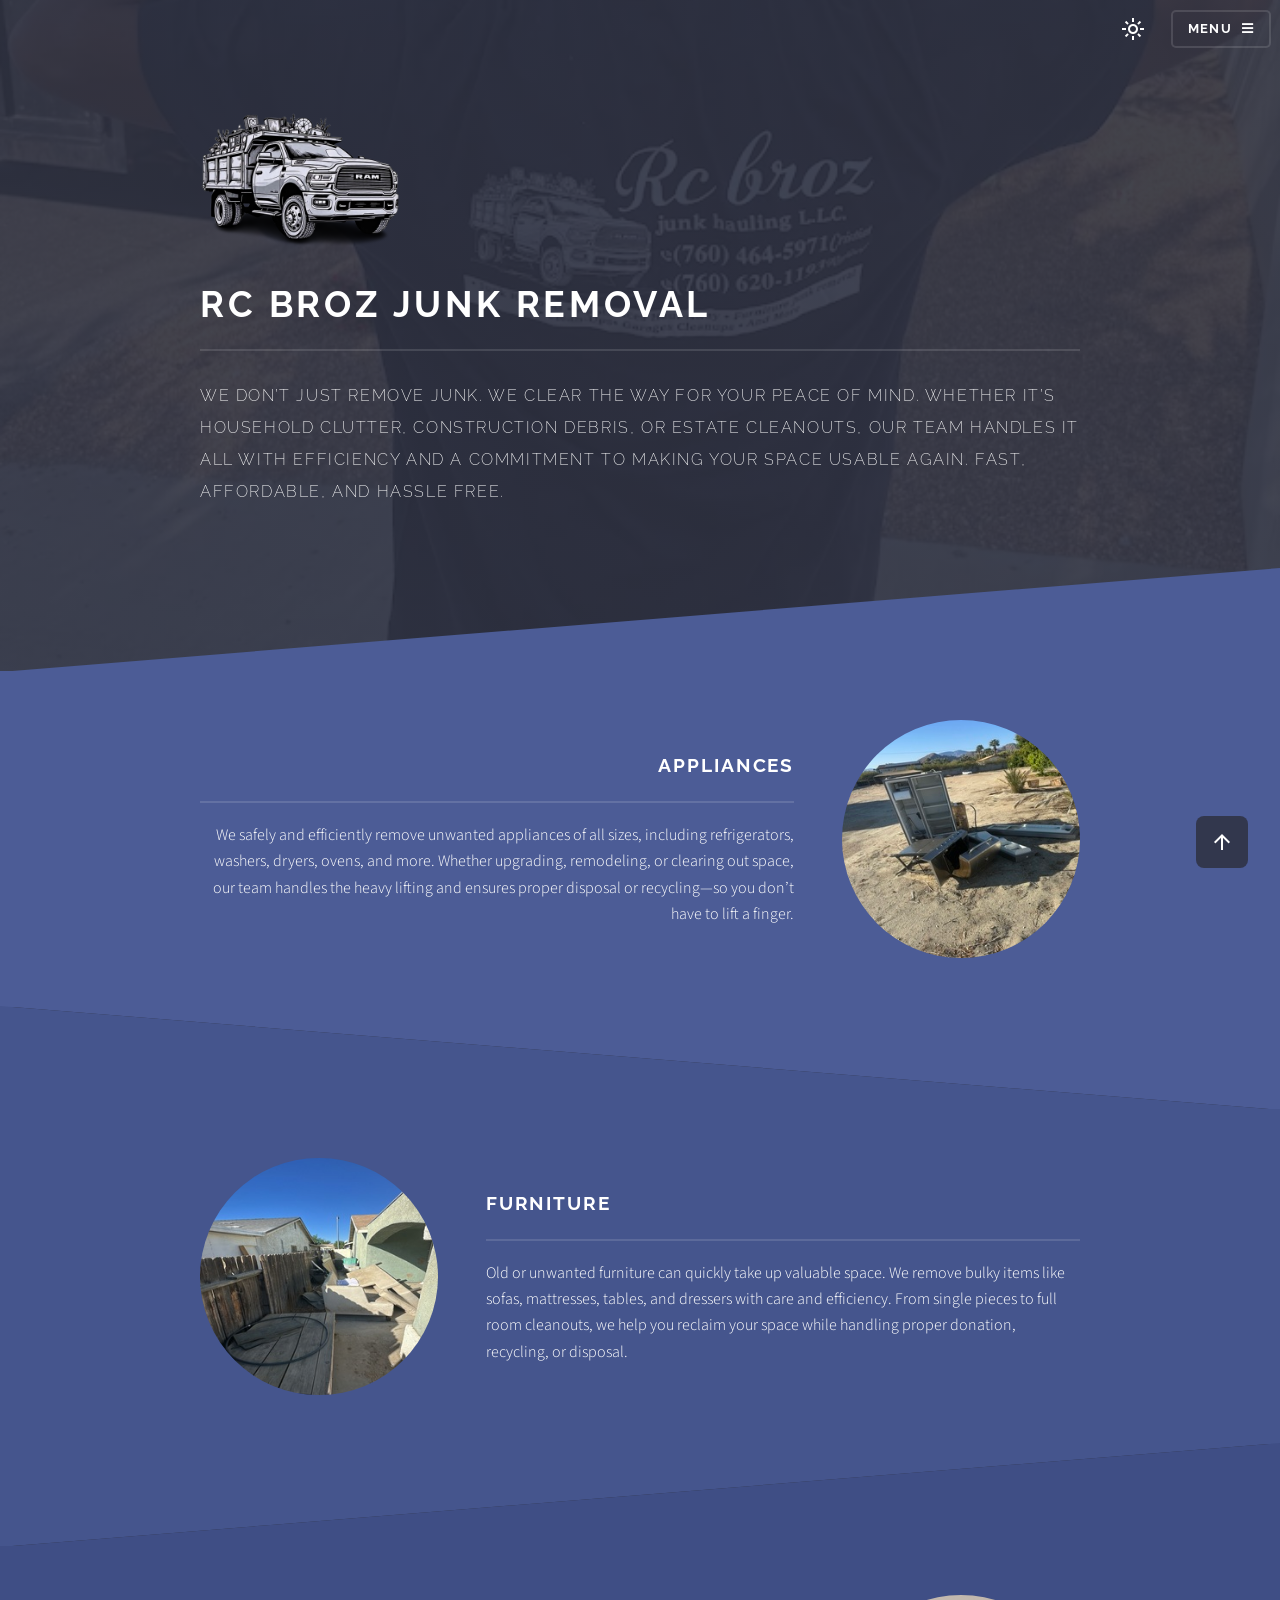
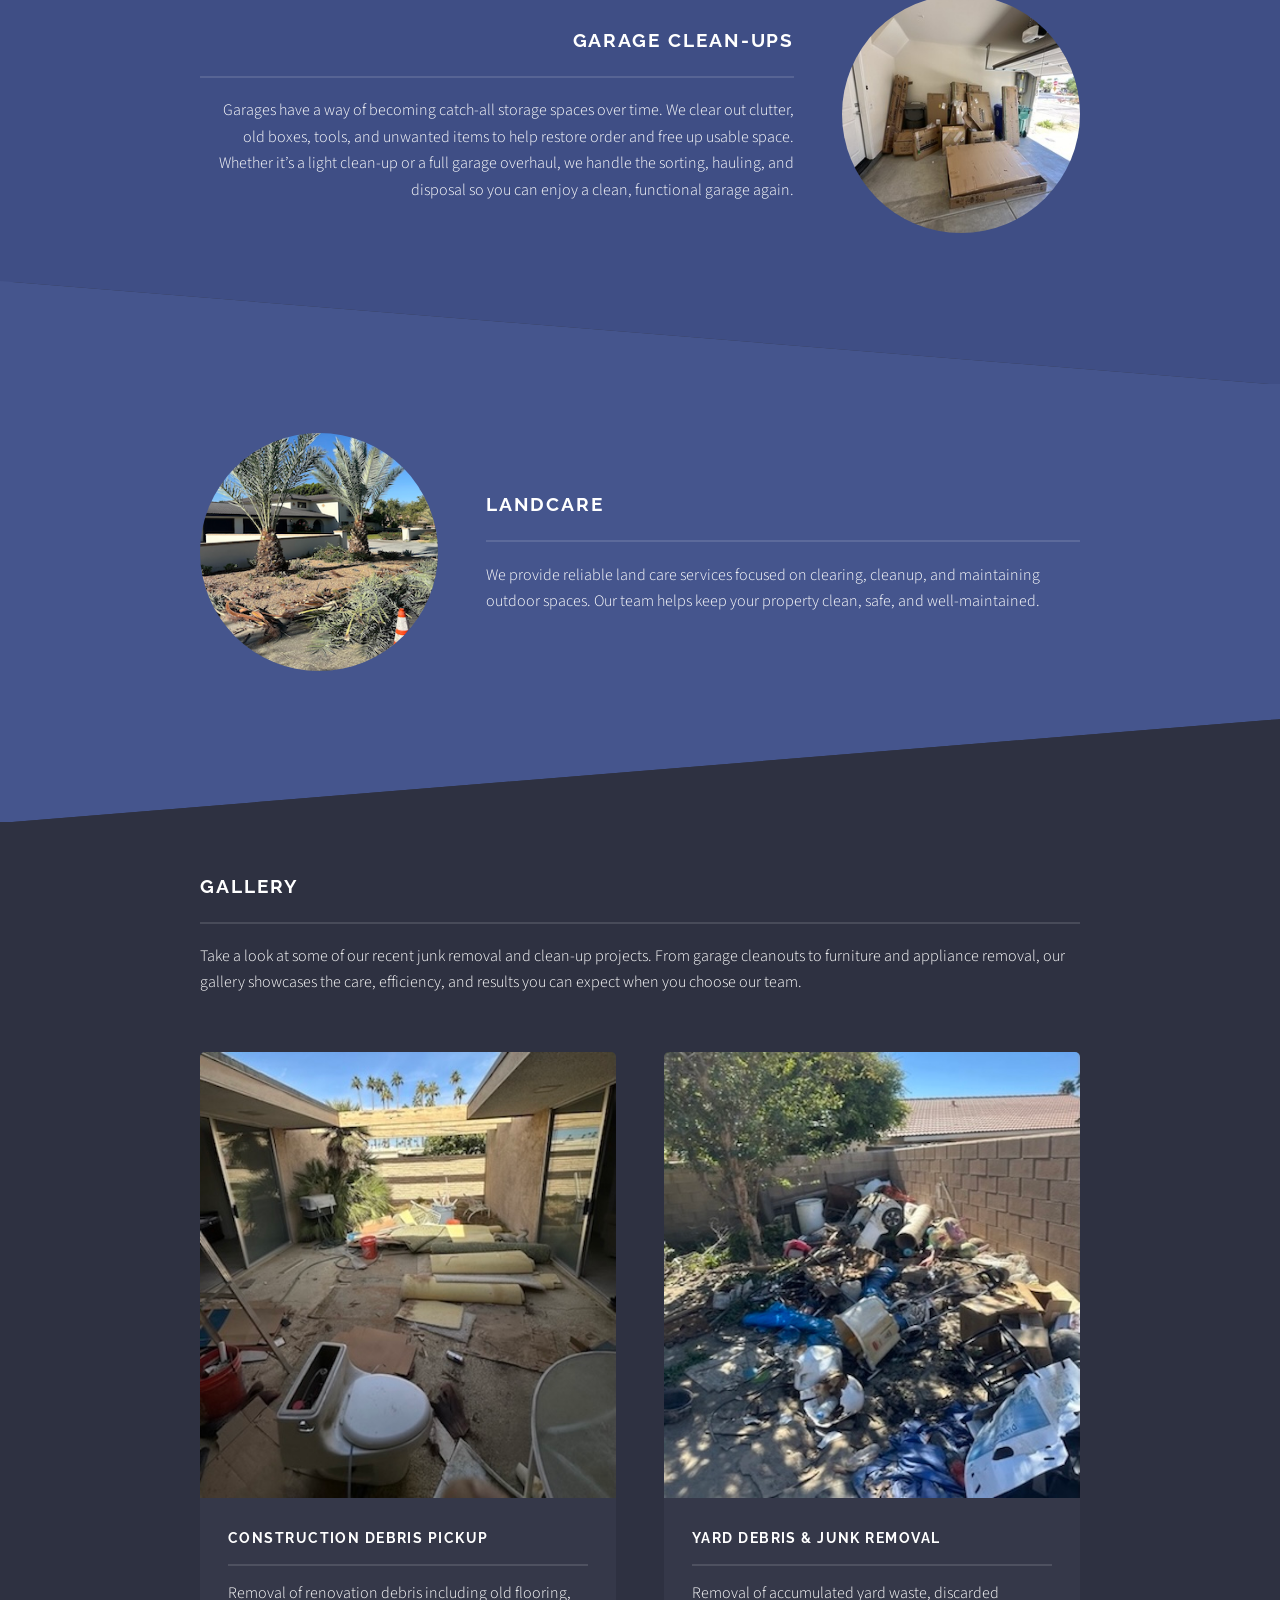
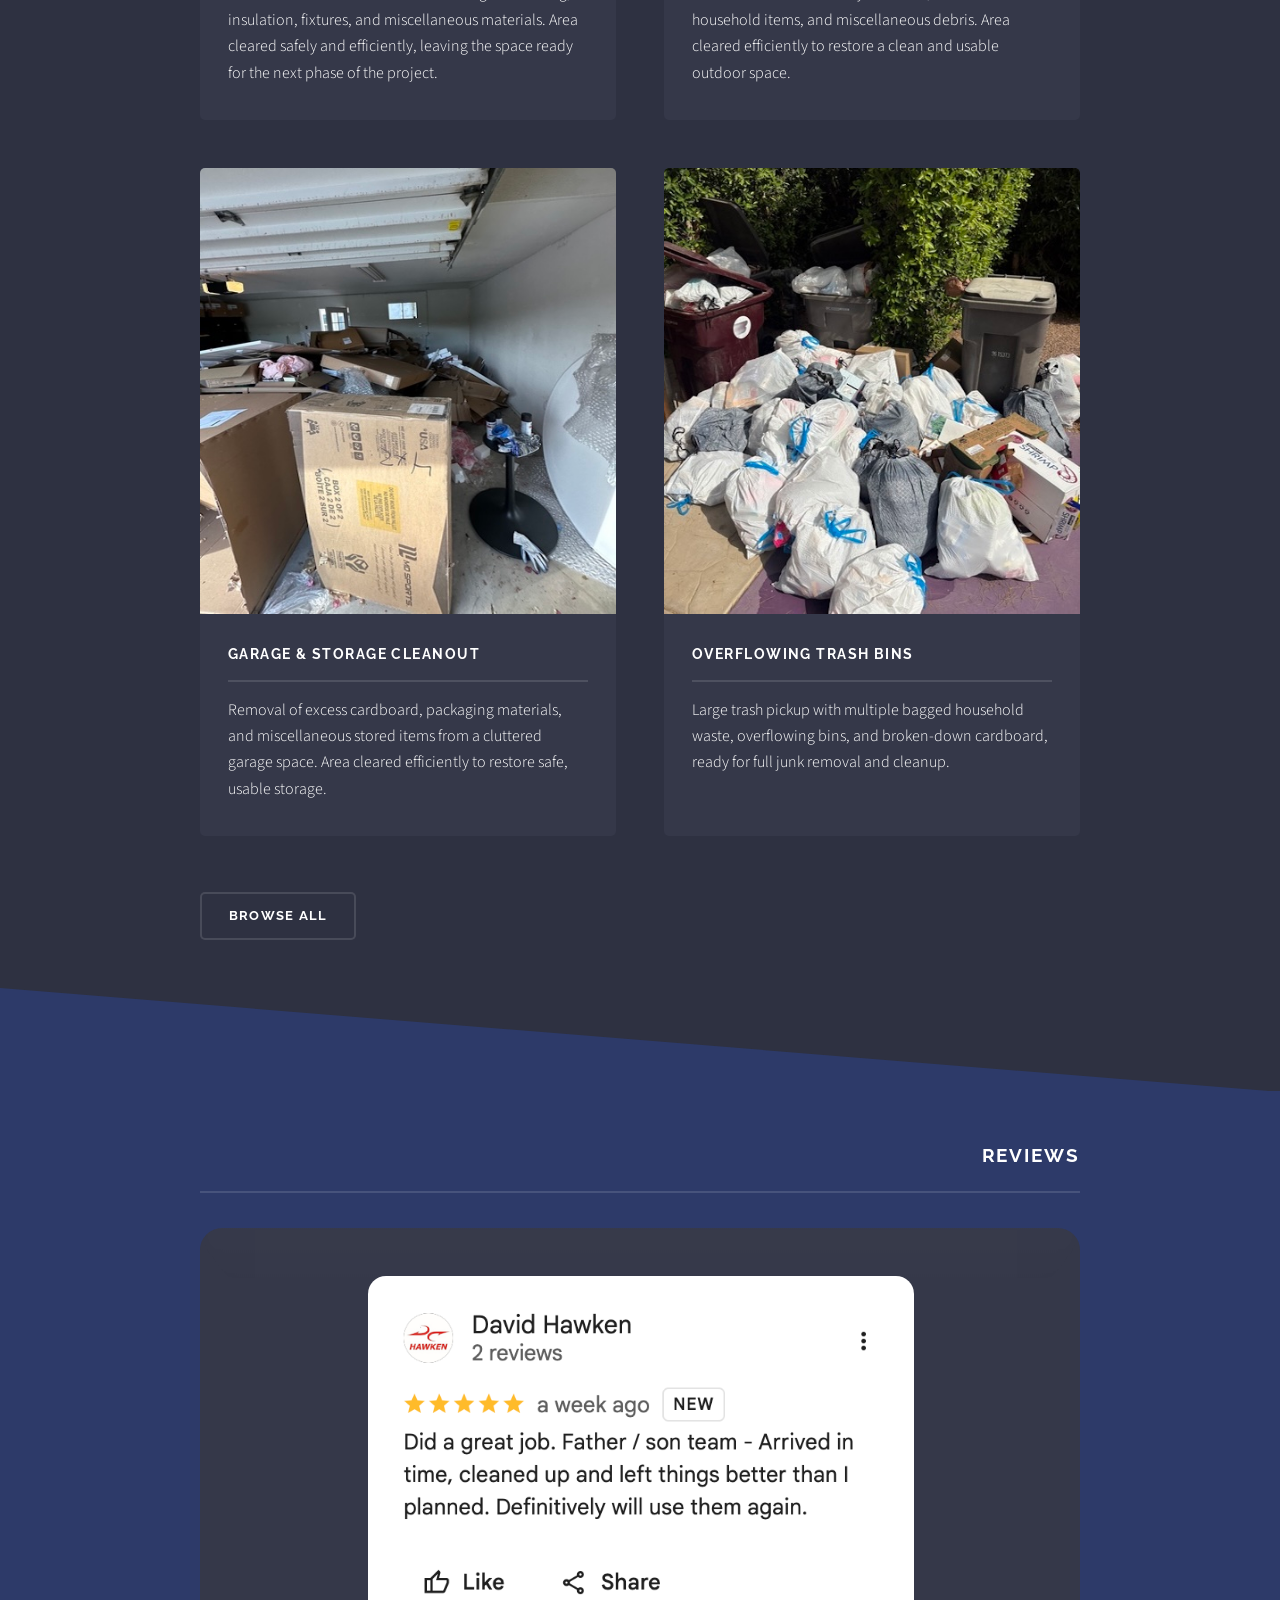
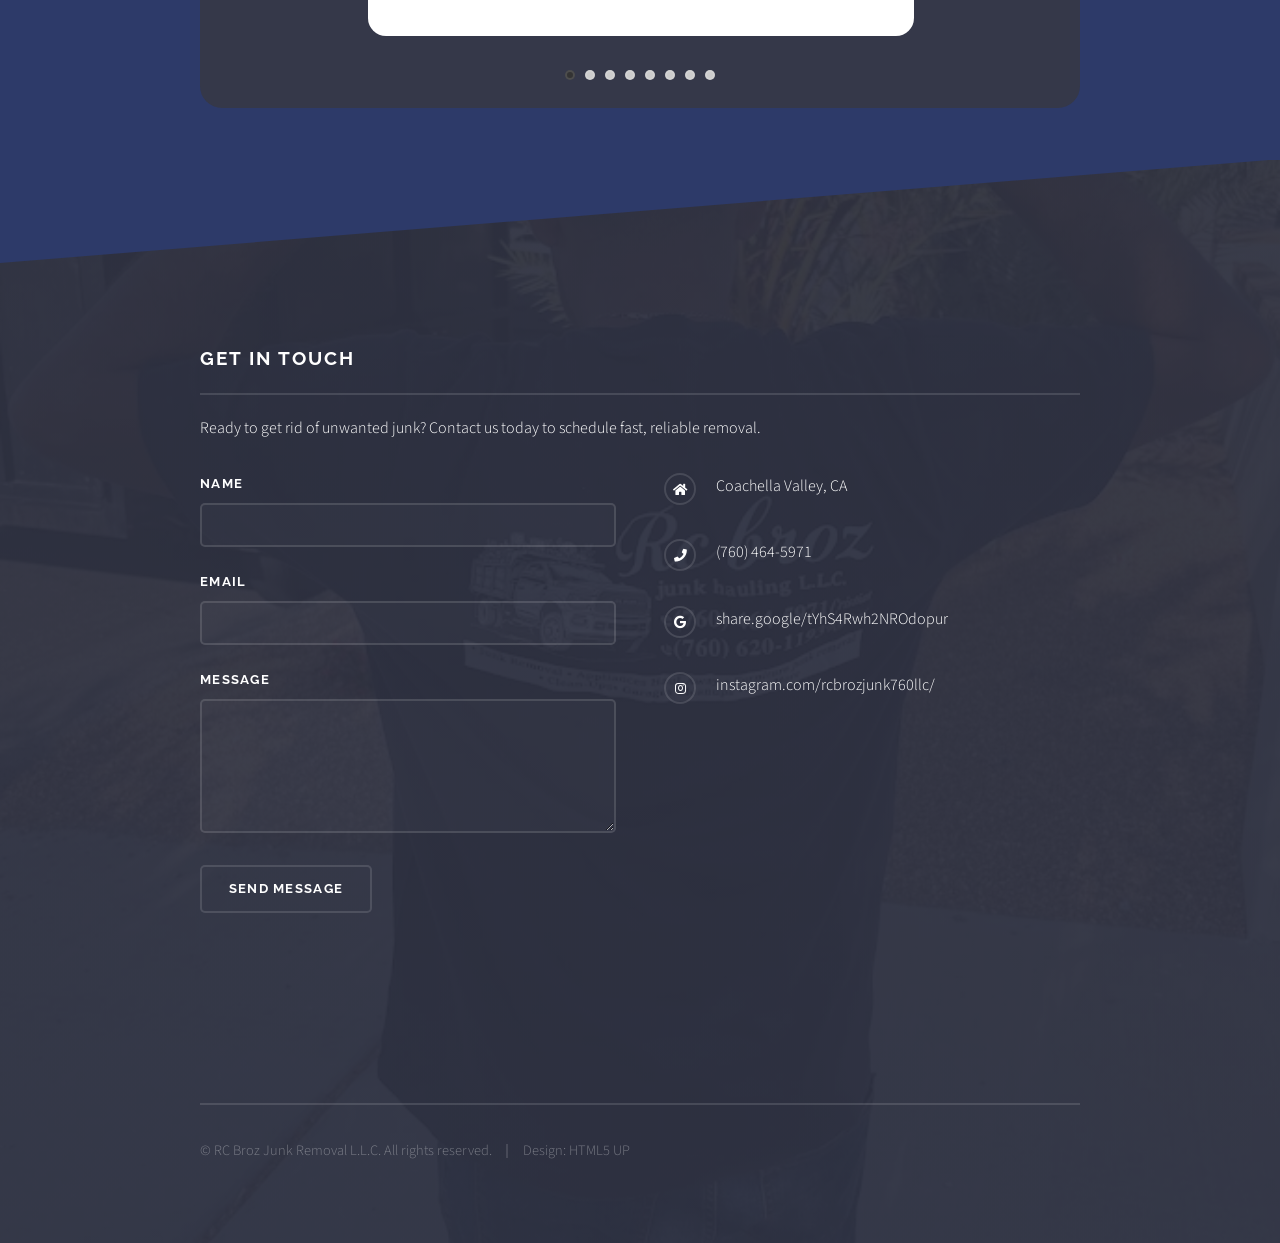
<file: index.html>
<!DOCTYPE HTML>
<!--
	Solid State by HTML5 UP
	html5up.net | @ajlkn
	Free for personal and commercial use under the CCA 3.0 license (html5up.net/license)
-->
<html>
	<head>
		<title>RC Broz Junk Removal</title>
		<meta charset="utf-8" />
		<meta name="viewport" content="width=device-width, initial-scale=1, user-scalable=no" />
		<link rel="stylesheet" href="assets/css/main.css" />
		<link href="https://fonts.googleapis.com/css2?family=Material+Symbols+Outlined" rel="stylesheet" />
		<link rel="apple-touch-icon" sizes="180x180" href="/images/apple-touch-icon.png">
		<link rel="icon" type="image/png" sizes="32x32" href="/images/favicon-32x32.png">
		<link rel="icon" type="image/png" sizes="16x16" href="/images/favicon-16x16.png">
		<noscript><link rel="stylesheet" href="assets/css/noscript.css" /></noscript>
		<script>
		if ('scrollRestoration' in history) {
			history.scrollRestoration = 'manual';
			}
		</script>

	</head>
	<body class="is-preload">

		<!-- Page Wrapper -->
			<div id="page-wrapper">

				<!-- Header -->
					<header id="header" class="alt">
						<h1>
							<a href="#"><img src="./images/headerlogo1_copy_50.png " alt="header logo" width="90px" height="auto"></a>
							<a class="headtitle">RC Broz Junk Removal</a>
						</h1>
						<nav>
							<a href="#" id="themeToggle">
								<span class="material-symbols-outlined">light_mode</span>
							</a>
							<a href="#menu">Menu</a>
						</nav>
					</header>

				<!-- Menu -->
					<nav id="menu">
						<div class="inner">
							<h2>Menu</h2>
							<ul class="links">
								<li><a href="index.html" class="active">Home</a></li>
								<li><a href="about.html">About</a></li>
								<li><a href="gallery.html">Gallery</a></li>
								<li><a href="contact.html">Contact</a></li>
							</ul>
							<div class="nav-icons">
								<a href="https://www.instagram.com/rcbrozjunk760llc/" target="_blank" rel="noopener noreferrer" class="icon brands fa-instagram"></a>
								<a href="https://share.google/VHnKcgYV7gYrszbae" target="_blank" rel="noopener noreferrer" class="icon brands fa-google"></a>
								<a href="tel:+17604645971" class="icon solid fa-phone"></a>
							</div>
							<a href="#" class="close">Close</a>
						</div>
					</nav>

				<!-- Banner -->
					<section id="banner">
						<div class="inner">
							<div class="logo">
								<img src="/images/headerlogo1.png" alt="logo" width="200px" auto="auto">
							</div>
							<h2>RC Broz Junk Removal</h2>
							<p>We don’t just remove junk. We clear the way for your peace of mind. Whether it’s household clutter, construction debris, or estate cleanouts, our team handles it all with efficiency and a commitment to making your space usable again. Fast, affordable, and hassle free.</p>
						</div>
					</section>

				<!-- Wrapper -->
					<section id="wrapper">

						<!-- One -->
							<section id="one" class="wrapper spotlight style1">
								<div class="inner">
									<img class= "image" src="images/appliances.jpg" alt="appliances" />
									<div class="content">
										<h2 class="major">Appliances</h2>
										<p>We safely and efficiently remove unwanted appliances of all sizes, including refrigerators, washers, dryers, ovens, and more. Whether upgrading, remodeling, or clearing out space, our team handles the heavy lifting and ensures proper disposal or recycling—so you don’t have to lift a finger.</p>
										
									</div>
								</div>
							</section>

						<!-- Two -->
							<section id="two" class="wrapper alt spotlight style2">
								<div class="inner">
									<img class="image" src="images/furniture.jpg" alt="furniture" />
									<div class="content">
										<h2 class="major">Furniture</h2>
										<p>Old or unwanted furniture can quickly take up valuable space. We remove bulky items like sofas, mattresses, tables, and dressers with care and efficiency. From single pieces to full room cleanouts, we help you reclaim your space while handling proper donation, recycling, or disposal.</p>
										
									</div>
								</div>
							</section>

						<!-- Three -->
							<section id="three" class="wrapper spotlight style3">
								<div class="inner">
									<img class="image" src="images/garagecleanup.jpg" alt="garage cleanup" />
									<div class="content">
										<h2 class="major">Garage Clean-ups</h2>
										<p>Garages have a way of becoming catch-all storage spaces over time. We clear out clutter, old boxes, tools, and unwanted items to help restore order and free up usable space. Whether it’s a light clean-up or a full garage overhaul, we handle the sorting, hauling, and disposal so you can enjoy a clean, functional garage again.</p>
										
									</div>
								</div>
							</section>

						<!-- Four -->
							<section id="two" class="wrapper alt spotlight style2">
								<div class="inner">
									<img class="image" src="images/landcare.png" alt="landcare" />
									<div class="content">
										<h2 class="major">Landcare</h2>
										<p>We provide reliable land care services focused on clearing, cleanup, and maintaining outdoor spaces. Our team helps keep your property clean, safe, and well-maintained.</p>
										
									</div>
								</div>
							</section>


						<!-- Five -->
							<section id="four" class="wrapper style1">
								<div class="inner">
									<h2 class="major">Gallery</h2>
									<p>Take a look at some of our recent junk removal and clean-up projects. From garage cleanouts to furniture and appliance removal, our gallery showcases the care, efficiency, and results you can expect when you choose our team.</p>
									<section class="features">
										<article>
											<img class="image" src="images/constructiondebrispickup.jpg" alt="construction debris pickup" />
											<h3 class="major">Construction Debris Pickup</h3>
											<p>Removal of renovation debris including old flooring, insulation, fixtures, and miscellaneous materials. Area cleared safely and efficiently, leaving the space ready for the next phase of the project.</p>
										</article>
										<article>
											<img class="image" src="images/yarddebrisjunk removal.jpg" alt="yard debris" />
											<h3 class="major">Yard Debris & Junk Removal</h3>
											<p>Removal of accumulated yard waste, discarded household items, and miscellaneous debris. Area cleared efficiently to restore a clean and usable outdoor space.</p>
										</article>
										<article>
											<img class="image" src="images/garagestoragecleanout.jpg" alt="garage storage cleanout" />
											<h3 class="major">Garage & Storage Cleanout</h3>
											<p>Removal of excess cardboard, packaging materials, and miscellaneous stored items from a cluttered garage space. Area cleared efficiently to restore safe, usable storage.</p>
										</article>
										<article>
											<img class="image" src="images/overflowingtrashbins.jpg" alt="overflowing trash bins" />
											<h3 class="major">Overflowing Trash Bins</h3>
											<p>Large trash pickup with multiple bagged household waste, overflowing bins, and broken-down cardboard, ready for full junk removal and cleanup.</p>
										</article>
									</section>
									<ul class="actions">
										<li><a href="gallery.html" class="button">Browse All</a></li>
									</ul>
								</div>
							</section>

						<!-- Six -->
							<section id="four" class="wrapper alt style6">
								<div class="inner">
									<h2 class="major moveright">Reviews</h2>
									<div class="curved-panel">
										<div class="carousel-wrapper">
										<div class="curved-track">
											<figure class="card">
												<img src="/images/g-review1.png" alt="Review 1" />
											</figure>
											<figure class="card">
												<img src="/images/g-review2.png" alt="Review 2" />
											</figure>
											<figure class="card">
												<img src="/images/g-review3.png" alt="Review 3" />
											</figure>
											<figure class="card">
												<img src="/images/g-review4.png" alt="Review 4" />
											</figure>
											<figure class="card">
												<img src="/images/g-review5.png" alt="Review 5" />
											</figure>
											<figure class="card">
												<img src="/images/g-review6.png" alt="Review 6" />
											</figure>
											<figure class="card">
												<img src="/images/g-review7.png" alt="Review 7" />
											</figure>
											<figure class="card">
												<img src="/images/g-review8.png" alt="Review 8" />
											</figure>
										</div>
										<div class="carousel-dots"></div>
										</div>
									</div>
								</div>
							</section>
						</section>

				<!-- Footer -->
					<section id="footer">
						<div class="inner">
							<h2 class="major">Get in touch</h2>
							<p>Ready to get rid of unwanted junk? Contact us today to schedule fast, reliable removal.</p>
							<form action="https://formsubmit.co/406be9f781387e63d2c7fcc777bce3c1" method="POST">
								<div class="fields">
									<div class="field">
										<label for="name">Name</label>
										<input type="text" name="name" id="name" required />
									</div>
									<div class="field">
										<label for="email">Email</label>
										<input type="email" name="email" id="email" required/>
									</div>
									<div class="field">
										<label for="message">Message</label>
										<textarea name="message" id="message" rows="4"></textarea>
									</div>
								</div>
								<ul class="actions">
									<li><button type="submit">Send Message</button></li>
								</ul>
							</form>
							<ul class="contact">
								<li class="icon solid fa-home">
									Coachella Valley, CA
								</li>
								<li class="icon solid fa-phone"><a href="tel:+17604645971">(760) 464-5971</a></li>
								<li class="icon brands fa-google"><a href="https://share.google/VHnKcgYV7gYrszbae" target="_blank" rel="noopener noreferrer">share.google/tYhS4Rwh2NROdopur</a></li>
								<li class="icon brands fa-instagram"><a href="https://www.instagram.com/rcbrozjunk760llc/" target="_blank" rel="noopener noreferrer">instagram.com/rcbrozjunk760llc/</a></li>
								<iframe src="https://www.google.com/maps/embed?pb=!1m18!1m12!1m3!1d1698011.4713365524!2d-117.96455709078091!3d33.77542715642688!2m3!1f0!2f0!3f0!3m2!1i1024!2i768!4f13.1!3m3!1m2!1s0x700ef305516ca63%3A0xf6fe5987f77745fb!2sRC%20Broz%20Landcare%20%26%20Junk%20Removal!5e0!3m2!1sen!2sus!4v1767579040574!5m2!1sen!2sus" width="335" height="250" style="border:0;" allowfullscreen="" loading="lazy" referrerpolicy="no-referrer-when-downgrade"></iframe>
							</ul>
							<ul class="copyright">
								<li>&copy; RC Broz Junk Removal L.L.C. All rights reserved.</li><li>Design: <a href="http://html5up.net">HTML5 UP</a></li>
							</ul>
						</div>
					</section>

			</div>


		<!-- Back to top button -->
		 <a href="#" id="scrollTopBtn">
			<span class="material-symbols-outlined">arrow_upward</span>
		 </a>

		<!-- Scripts -->
			<script src="assets/js/jquery.min.js"></script>
			<script src="assets/js/jquery.scrollex.min.js"></script>
			<script src="assets/js/browser.min.js"></script>
			<script src="assets/js/breakpoints.min.js"></script>
			<script src="assets/js/util.js"></script>
			<script src="assets/js/main.js"></script>


        <!--- carousel dots --->

			<script>
			const track = document.querySelector('.curved-track');
			const cards = document.querySelectorAll('.card');
			const dotsContainer = document.querySelector('.carousel-dots');
			
			// Create dots// 
			cards.forEach((_, index) => {
				const dot = document.createElement('button');
				if (index === 0) dot.classList.add('active');
				dot.addEventListener('click', () => {
					cards[index].scrollIntoView({
						behavior: 'smooth',
						inline: 'center'
					});
				});
				
				dotsContainer.appendChild(dot);
			});
			
			const dots = dotsContainer.querySelectorAll('button');
			// Update active dot on scroll
			
			track.addEventListener('scroll', () => {
				let closestIndex = 0;
				let closestDistance = Infinity;
				
				cards.forEach((card, index) => {
					const rect = card.getBoundingClientRect();
					const distance = Math.abs(
						rect.left + rect.width / 2 - window.innerWidth / 2
					);
					
					if (distance < closestDistance) {
						closestDistance = distance;
						closestIndex = index;
					}
				});
				
				dots.forEach(dot => dot.classList.remove('active'));
				dots[closestIndex].classList.add('active');
				});
				
				</script>


           <!---- Scroll to top button --->

				<script>
				document.addEventListener('DOMContentLoaded', () => {
					const header = document.getElementById('header');
					const scrollTopBtn = document.getElementById('scrollTopBtn');
					
					if (!header || !scrollTopBtn) return;
					
					const syncWithHeader = () => {
						
						if (header.classList.contains('alt')) {
							
				// Same state as header being hidden
				  scrollTopBtn.classList.remove('visible');
				} else {
               
			    // Same state as header being visible
                  scrollTopBtn.classList.add('visible');
				}
			};
			    
			    // Run on load + on scroll
	    		  syncWithHeader();
				  window.addEventListener('scroll', syncWithHeader);

                // Smooth scroll
                  scrollTopBtn.addEventListener('click', (e) => {
					e.preventDefault();
					window.scrollTo({ top: 0, behavior: 'smooth' });
				});
				});
				</script>


		   <script>
  const toggle = document.getElementById('themeToggle');
  const icon = toggle.querySelector('.material-symbols-outlined');
  const root = document.documentElement;

  // Check for saved theme preference
  const savedTheme = localStorage.getItem('theme');
  
  if (savedTheme === 'light') {
    root.setAttribute('data-theme', 'light');
    icon.textContent = 'dark_mode';
  } else {
    root.removeAttribute('data-theme');
    icon.textContent = 'light_mode';
  }

  toggle.addEventListener('click', (e) => {
    e.preventDefault();

    const isLight = root.getAttribute('data-theme') === 'light';

    if (isLight) {
      // Switch back to dark
      root.removeAttribute('data-theme');
      icon.textContent = 'light_mode';
      localStorage.setItem('theme', 'dark');
    } else {
      // Switch to light
      root.setAttribute('data-theme', 'light');
      icon.textContent = 'dark_mode';
      localStorage.setItem('theme', 'light');
    }
  });
</script>

<script>
  window.scrollTo(0, 0);
</script>

<script>
// Highlight current page in menu
document.addEventListener('DOMContentLoaded', function() {
    const currentPage = window.location.pathname.split('/').pop() || 'index.html';
    
    // Find all menu links
    const menuLinks = document.querySelectorAll('a[href]');
    
    menuLinks.forEach(link => {
        const linkPage = link.getAttribute('href');
        
        // Check if this link points to the current page
        if (linkPage === currentPage || 
            (currentPage === '' && linkPage === 'index.html') ||
            (currentPage === 'index.html' && linkPage === '')) {
            link.classList.add('active');
        } else {
            link.classList.remove('active');
        }
    });
});
</script>


	</body>

</html>
</file>
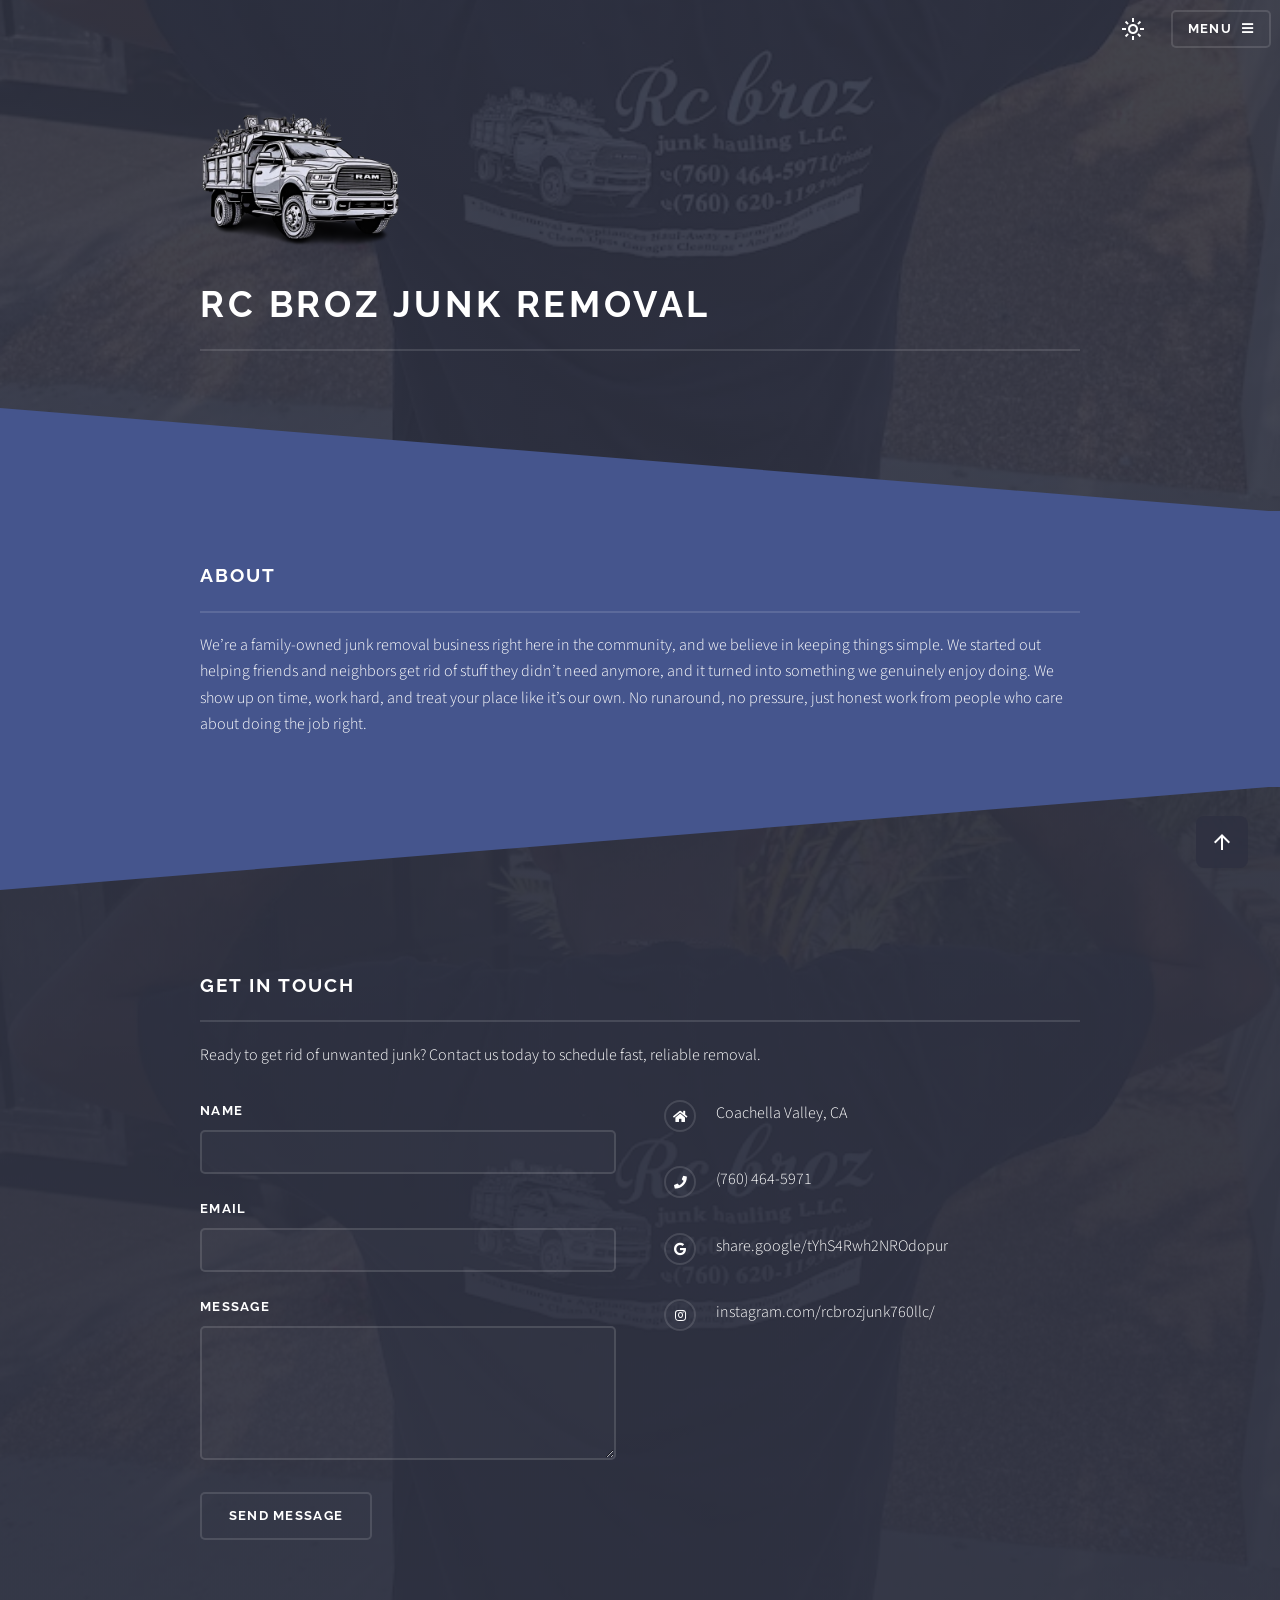
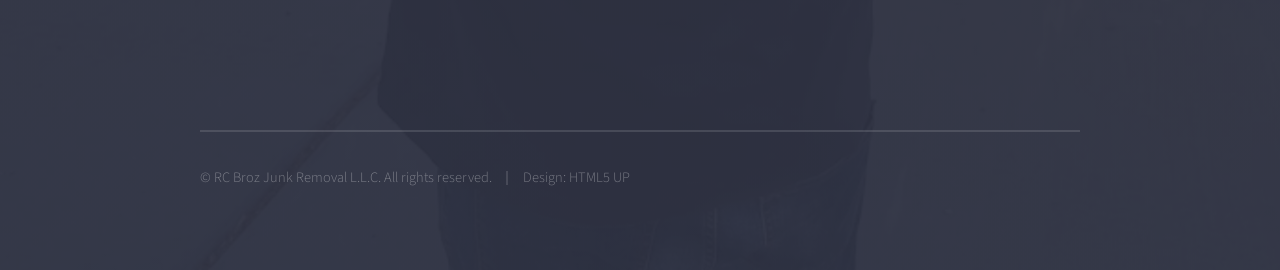
<file: about.html>
<!DOCTYPE HTML>
<!--
	Solid State by HTML5 UP
	html5up.net | @ajlkn
	Free for personal and commercial use under the CCA 3.0 license (html5up.net/license)
-->
<html>
	<head>
		<title>RC Broz Junk Removal</title>
		<meta charset="utf-8" />
		<meta name="viewport" content="width=device-width, initial-scale=1, user-scalable=no" />
		<link rel="stylesheet" href="assets/css/main.css" />
		<link href="https://fonts.googleapis.com/css2?family=Material+Symbols+Outlined" rel="stylesheet" />
		<link rel="apple-touch-icon" sizes="180x180" href="/images/apple-touch-icon.png">
		<link rel="icon" type="image/png" sizes="32x32" href="/images/favicon-32x32.png">
		<link rel="icon" type="image/png" sizes="16x16" href="/images/favicon-16x16.png">
		<noscript><link rel="stylesheet" href="assets/css/noscript.css" /></noscript>
		<script>
		if ('scrollRestoration' in history) {
			history.scrollRestoration = 'manual';
			}
		</script>

	</head>
	<body class="is-preload">

		<!-- Page Wrapper -->
			<div id="page-wrapper">

				<!-- Header -->
					<header id="header" class="alt">
						<h1>
							<a href="index.html"><img src="./images/headerlogo1_copy_50.png " alt="header logo" width="90px" height="auto"></a>
							<a class="headtitle">RC Broz Junk Removal</a>
						</h1>
						<nav>
							<a href="#" id="themeToggle">
								<span class="material-symbols-outlined">light_mode</span>
							</a>
							<a href="#menu">Menu</a>
						</nav>
					</header>

				<!-- Menu -->
					<nav id="menu">
						<div class="inner">
							<h2>Menu</h2>
							<ul class="links">
								<li><a href="index.html">Home</a></li>
								<li><a href="about.html" class="active">About</a></li>
								<li><a href="gallery.html">Gallery</a></li>
								<li><a href="contact.html">Contact</a></li>
							</ul>
							<div class="nav-icons">
								<a href="https://www.instagram.com/rcbrozjunk760llc/" target="_blank" rel="noopener noreferrer" class="icon brands fa-instagram"></a>
								<a href="https://share.google/VHnKcgYV7gYrszbae" target="_blank" rel="noopener noreferrer" class="icon brands fa-google"></a>
								<a href="tel:+17604645971" class="icon solid fa-phone"></a>
							</div>
							<a href="#" class="close">Close</a>
						</div>
					</nav>

				<!-- Banner -->
					<section id="banner">
						<div class="inner">
							<div class="logo">
								<img src="/images/headerlogo1.png" alt="logo" width="200px" auto="auto">
							</div>
							<h2>RC Broz Junk Removal</h2>
						</div>
					</section>

				<!-- Wrapper -->
					<section id="wrapper">

						<!-- Two -->
							<section id="two" class="wrapper alt spotlight style2">
								<div class="inner about-content">
									<div class="content">
										<h2 class="major">About</h2>
										<p>We’re a family-owned junk removal business right here in the community, and we believe in keeping things simple. We started out helping friends and neighbors get rid of stuff they didn’t need anymore, and it turned into something we genuinely enjoy doing. We show up on time, work hard, and treat your place like it’s our own. No runaround, no pressure, just honest work from people who care about doing the job right.</p>
									</div>
								</div>
							</section>

				<!-- Footer -->
					<section id="footer">
						<div class="inner">
							<h2 class="major">Get in touch</h2>
							<p>Ready to get rid of unwanted junk? Contact us today to schedule fast, reliable removal.</p>
							<form action="https://formsubmit.co/406be9f781387e63d2c7fcc777bce3c1" method="POST">
								<div class="fields">
									<div class="field">
										<label for="name">Name</label>
										<input type="text" name="name" id="name" required />
									</div>
									<div class="field">
										<label for="email">Email</label>
										<input type="email" name="email" id="email" required/>
									</div>
									<div class="field">
										<label for="message">Message</label>
										<textarea name="message" id="message" rows="4"></textarea>
									</div>
								</div>
								<ul class="actions">
									<li><button type="submit">Send Message</button></li>
								</ul>
							</form>
							<ul class="contact">
								<li class="icon solid fa-home">
									Coachella Valley, CA
								</li>
								<li class="icon solid fa-phone"><a href="tel:+17604645971">(760) 464-5971</a></li>
								<li class="icon brands fa-google"><a href="https://share.google/VHnKcgYV7gYrszbae" target="_blank" rel="noopener noreferrer">share.google/tYhS4Rwh2NROdopur</a></li>
								<li class="icon brands fa-instagram"><a href="https://www.instagram.com/rcbrozjunk760llc/" target="_blank" rel="noopener noreferrer">instagram.com/rcbrozjunk760llc/</a></li>
								<iframe src="https://www.google.com/maps/embed?pb=!1m18!1m12!1m3!1d1698011.4713365524!2d-117.96455709078091!3d33.77542715642688!2m3!1f0!2f0!3f0!3m2!1i1024!2i768!4f13.1!3m3!1m2!1s0x700ef305516ca63%3A0xf6fe5987f77745fb!2sRC%20Broz%20Landcare%20%26%20Junk%20Removal!5e0!3m2!1sen!2sus!4v1767579040574!5m2!1sen!2sus" width="335" height="250" style="border:0;" allowfullscreen="" loading="lazy" referrerpolicy="no-referrer-when-downgrade"></iframe>
							</ul>
							<ul class="copyright">
								<li>&copy; RC Broz Junk Removal L.L.C. All rights reserved.</li><li>Design: <a href="http://html5up.net">HTML5 UP</a></li>
							</ul>
						</div>
					</section>

			</div>


		<!-- Back to top button -->
		 <a href="#" id="scrollTopBtn">
			<span class="material-symbols-outlined">arrow_upward</span>
		 </a>

		<!-- Scripts -->
			<script src="assets/js/jquery.min.js"></script>
			<script src="assets/js/jquery.scrollex.min.js"></script>
			<script src="assets/js/browser.min.js"></script>
			<script src="assets/js/breakpoints.min.js"></script>
			<script src="assets/js/util.js"></script>
			<script src="assets/js/main.js"></script>


           <!---- Scroll to top button --->

				<script>
				document.addEventListener('DOMContentLoaded', () => {
					const header = document.getElementById('header');
					const scrollTopBtn = document.getElementById('scrollTopBtn');
					
					if (!header || !scrollTopBtn) return;
					
					const syncWithHeader = () => {
						
						if (header.classList.contains('alt')) {
							
				// Same state as header being hidden
				  scrollTopBtn.classList.remove('visible');
				} else {
               
			    // Same state as header being visible
                  scrollTopBtn.classList.add('visible');
				}
			};
			    
			    // Run on load + on scroll
	    		  syncWithHeader();
				  window.addEventListener('scroll', syncWithHeader);

                // Smooth scroll
                  scrollTopBtn.addEventListener('click', (e) => {
					e.preventDefault();
					window.scrollTo({ top: 0, behavior: 'smooth' });
				});
				});
				</script>


		   <script>
  const toggle = document.getElementById('themeToggle');
  const icon = toggle.querySelector('.material-symbols-outlined');
  const root = document.documentElement;

  // Check for saved theme preference
  const savedTheme = localStorage.getItem('theme');
  
  if (savedTheme === 'light') {
    root.setAttribute('data-theme', 'light');
    icon.textContent = 'dark_mode';
  } else {
    root.removeAttribute('data-theme');
    icon.textContent = 'light_mode';
  }

  toggle.addEventListener('click', (e) => {
    e.preventDefault();

    const isLight = root.getAttribute('data-theme') === 'light';

    if (isLight) {
      // Switch back to dark
      root.removeAttribute('data-theme');
      icon.textContent = 'light_mode';
      localStorage.setItem('theme', 'dark');
    } else {
      // Switch to light
      root.setAttribute('data-theme', 'light');
      icon.textContent = 'dark_mode';
      localStorage.setItem('theme', 'light');
    }
  });
</script>

<script>
  window.scrollTo(0, 0);
</script>


	</body>

</html>
</file>
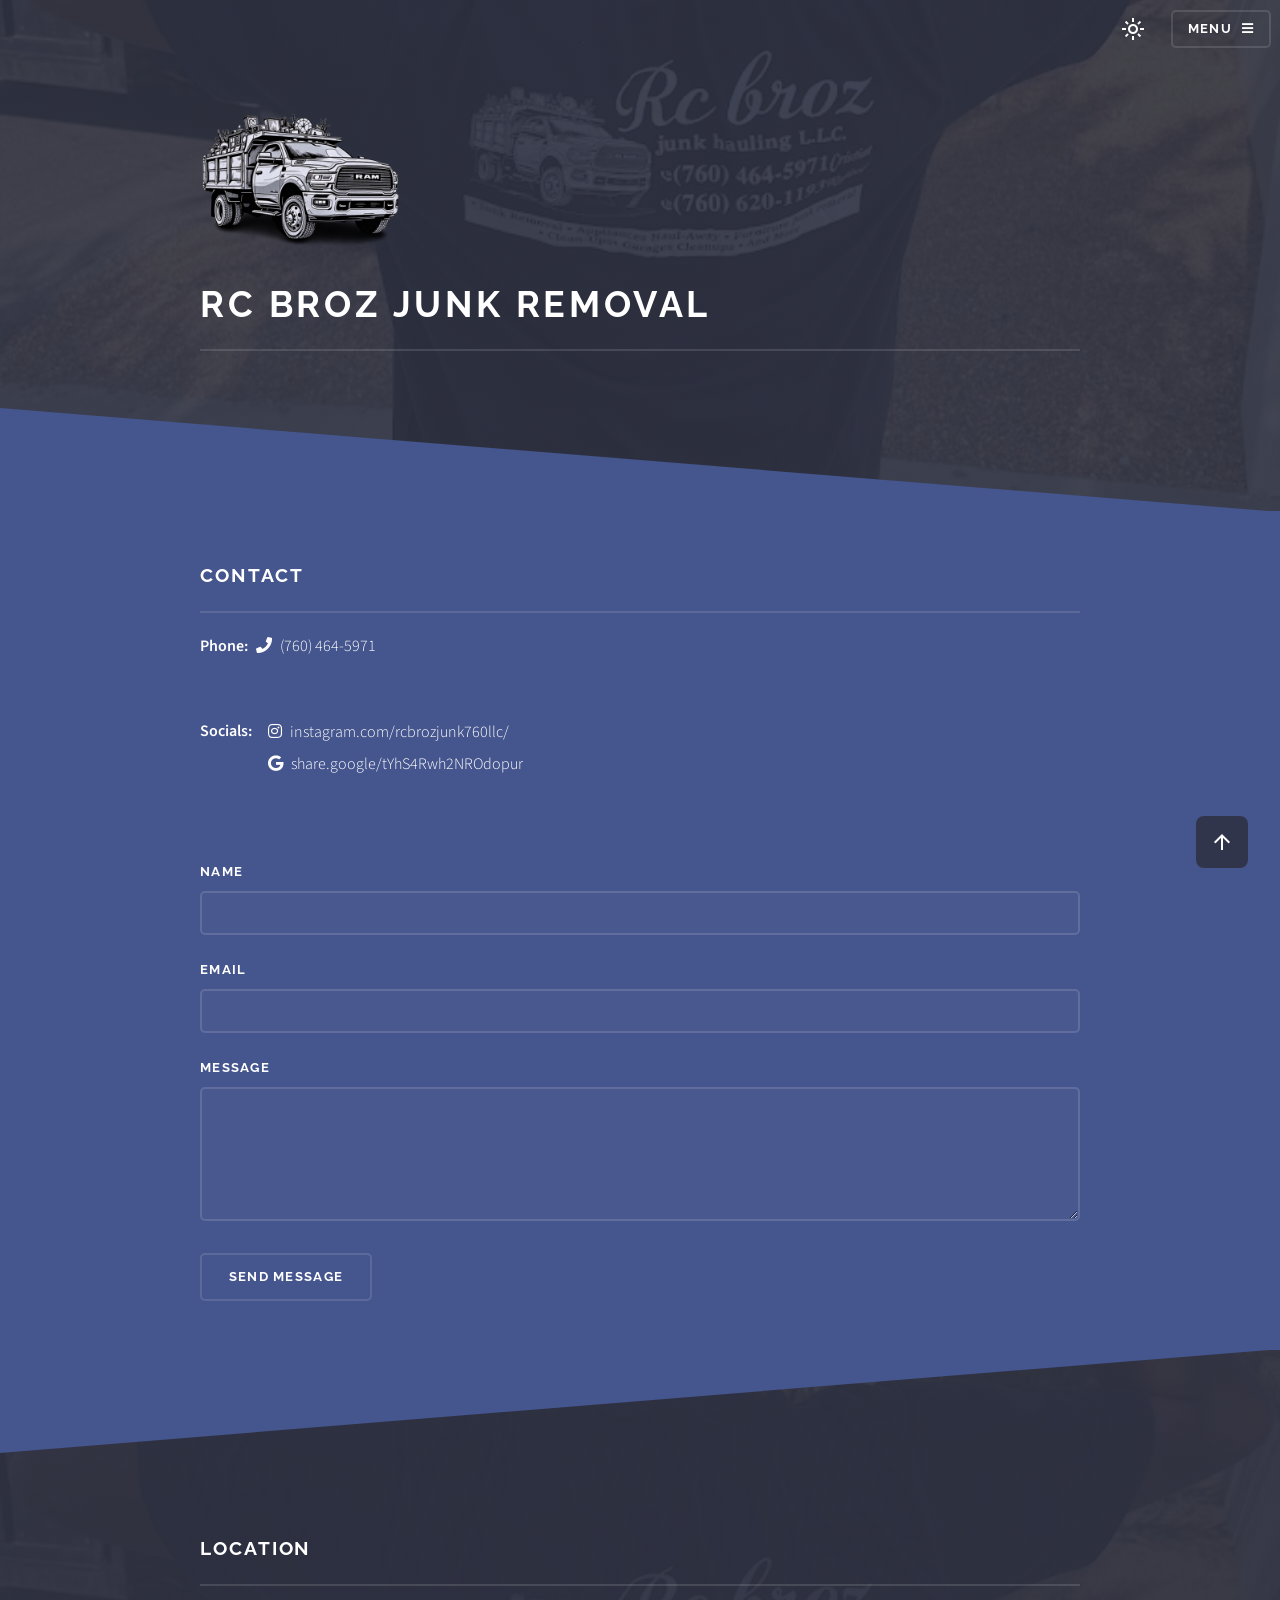
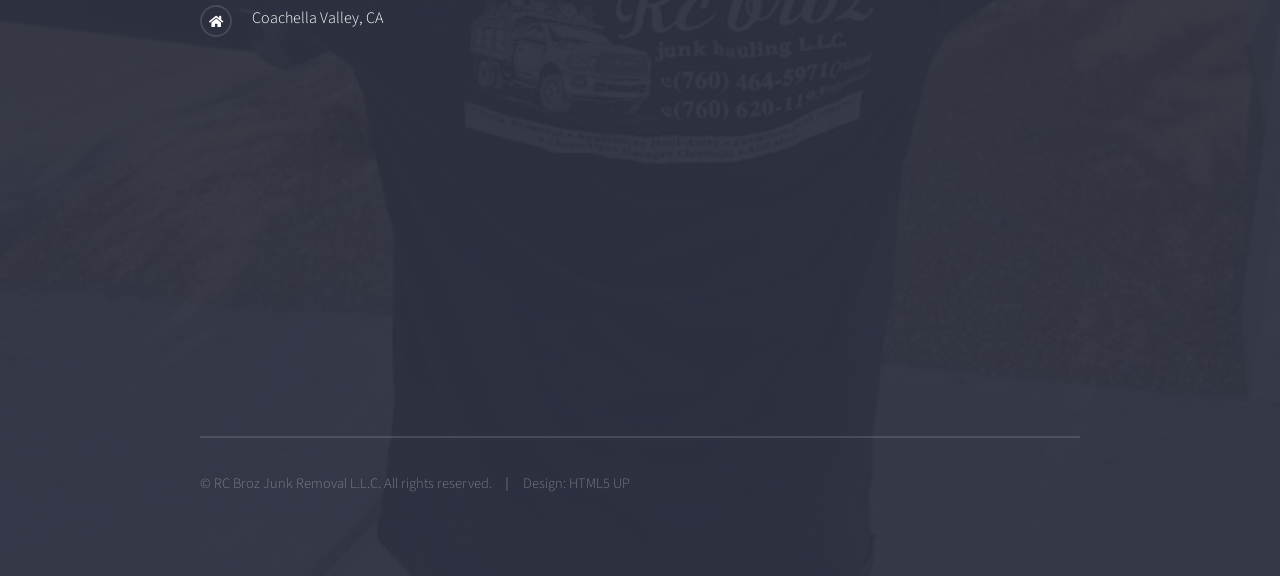
<file: contact.html>
<!DOCTYPE HTML>
<!--
	Solid State by HTML5 UP
	html5up.net | @ajlkn
	Free for personal and commercial use under the CCA 3.0 license (html5up.net/license)
-->
<html>
	<head>
		<title>RC Broz Junk Removal</title>
		<meta charset="utf-8" />
		<meta name="viewport" content="width=device-width, initial-scale=1, user-scalable=no" />
		<link rel="stylesheet" href="assets/css/main.css" />
		<link href="https://fonts.googleapis.com/css2?family=Material+Symbols+Outlined" rel="stylesheet" />
		<link rel="apple-touch-icon" sizes="180x180" href="/images/apple-touch-icon.png">
		<link rel="icon" type="image/png" sizes="32x32" href="/images/favicon-32x32.png">
		<link rel="icon" type="image/png" sizes="16x16" href="/images/favicon-16x16.png">
		<noscript><link rel="stylesheet" href="assets/css/noscript.css" /></noscript>
		<script>
		if ('scrollRestoration' in history) {
			history.scrollRestoration = 'manual';
			}
		</script>

	</head>
	<body class="is-preload">

		<!-- Page Wrapper -->
			<div id="page-wrapper">

				<!-- Header -->
					<header id="header" class="alt">
						<h1>
							<a href="index.html"><img src="./images/headerlogo1_copy_50.png " alt="header logo" width="90px" height="auto"></a>
							<a class="headtitle">RC Broz Junk Removal</a>
						</h1>
						<nav>
							<a href="#" id="themeToggle">
								<span class="material-symbols-outlined">light_mode</span>
							</a>
							<a href="#menu">Menu</a>
						</nav>
					</header>

				<!-- Menu -->
					<nav id="menu">
						<div class="inner">
							<h2>Menu</h2>
							<ul class="links">
								<li><a href="index.html">Home</a></li>
								<li><a href="about.html">About</a></li>
								<li><a href="gallery.html">Gallery</a></li>
								<li><a href="contact.html" class="active">Contact</a></li>
							</ul>
							<div class="nav-icons">
								<a href="https://www.instagram.com/rcbrozjunk760llc/" target="_blank" rel="noopener noreferrer" class="icon brands fa-instagram"></a>
								<a href="https://share.google/VHnKcgYV7gYrszbae" target="_blank" rel="noopener noreferrer" class="icon brands fa-google"></a>
								<a href="tel:+17604645971" class="icon solid fa-phone"></a>
							</div>
							<a href="#" class="close">Close</a>
						</div>
					</nav>

				<!-- Banner -->
					<section id="banner">
						<div class="inner">
							<div class="logo">
								<img src="/images/headerlogo1.png" alt="logo" width="200px" auto="auto">
							</div>
							<h2>RC Broz Junk Removal</h2>
						</div>
					</section>

				<!-- Wrapper -->
					<section id="wrapper">

						<!-- Two -->
							<section id="two" class="wrapper alt spotlight style2">
								<div class="inner contact-content">
									<div class="content">
										<h2 class="major">Contact</h2>
                                        <p><b>Phone:</b>&ensp;<a href="tel:+17604645971" class="icon solid fa-phone">&ensp;(760) 464-5971</a></p>
                                        <br>
                                        <div class="socials">
                                            <strong>Socials:</strong>
                                            <div class="social-links">
                                                <a href="https://www.instagram.com/rcbrozjunk760llc/" target="_blank" class="icon brands fa-instagram">&ensp;instagram.com/rcbrozjunk760llc/</a>
                                                <a href="https://share.google/VHnKcgYV7gYrszbae" target="_blank" class="icon brands fa-google">&ensp;share.google/tYhS4Rwh2NROdopur</a>
                                            </div>
                                        </div>
                                        <br>
                                        <br>
                                        <br>

                                        <form action="https://formsubmit.co/406be9f781387e63d2c7fcc777bce3c1" method="POST">
								<div class="fields">
									<div class="field">
										<label for="name">Name</label>
										<input type="text" name="name" id="name" required />
									</div>
									<div class="field">
										<label for="email">Email</label>
										<input type="email" name="email" id="email" required/>
									</div>
									<div class="field">
										<label for="message">Message</label>
										<textarea name="message" id="message" rows="4"></textarea>
									</div>
								</div>
								<ul class="actions">
									<li><button type="submit">Send Message</button></li>
								</ul>
							</form>
									</div>
                                </div>
							</section>

					</section>

				<!-- Footer -->
					<section id="footer">
						<div class="inner">
							<h2 class="major">Location</h2>
							<ul class="contact">
								<li class="icon solid fa-home">
									Coachella Valley, CA
								</li>
								<iframe src="https://www.google.com/maps/embed?pb=!1m18!1m12!1m3!1d1698011.4713365524!2d-117.96455709078091!3d33.77542715642688!2m3!1f0!2f0!3f0!3m2!1i1024!2i768!4f13.1!3m3!1m2!1s0x700ef305516ca63%3A0xf6fe5987f77745fb!2sRC%20Broz%20Landcare%20%26%20Junk%20Removal!5e0!3m2!1sen!2sus!4v1767579040574!5m2!1sen!2sus" width="335" height="250" style="border:0;" allowfullscreen="" loading="lazy" referrerpolicy="no-referrer-when-downgrade"></iframe>
							</ul>
							<ul class="copyright">
								<li>&copy; RC Broz Junk Removal L.L.C. All rights reserved.</li><li>Design: <a href="http://html5up.net">HTML5 UP</a></li>
							</ul>
						</div>
					</section>

			</div>


		<!-- Back to top button -->
		 <a href="#" id="scrollTopBtn">
			<span class="material-symbols-outlined">arrow_upward</span>
		 </a>

		<!-- Scripts -->
			<script src="assets/js/jquery.min.js"></script>
			<script src="assets/js/jquery.scrollex.min.js"></script>
			<script src="assets/js/browser.min.js"></script>
			<script src="assets/js/breakpoints.min.js"></script>
			<script src="assets/js/util.js"></script>
			<script src="assets/js/main.js"></script>


        <!--- carousel dots --->

			<script>
			const track = document.querySelector('.curved-track');
			const cards = document.querySelectorAll('.card');
			const dotsContainer = document.querySelector('.carousel-dots');
			
			// Create dots// 
			cards.forEach((_, index) => {
				const dot = document.createElement('button');
				if (index === 0) dot.classList.add('active');
				dot.addEventListener('click', () => {
					cards[index].scrollIntoView({
						behavior: 'smooth',
						inline: 'center'
					});
				});
				
				dotsContainer.appendChild(dot);
			});
			
			const dots = dotsContainer.querySelectorAll('button');
			// Update active dot on scroll
			
			track.addEventListener('scroll', () => {
				let closestIndex = 0;
				let closestDistance = Infinity;
				
				cards.forEach((card, index) => {
					const rect = card.getBoundingClientRect();
					const distance = Math.abs(
						rect.left + rect.width / 2 - window.innerWidth / 2
					);
					
					if (distance < closestDistance) {
						closestDistance = distance;
						closestIndex = index;
					}
				});
				
				dots.forEach(dot => dot.classList.remove('active'));
				dots[closestIndex].classList.add('active');
				});
				
				</script>


           <!---- Scroll to top button --->

				<script>
				document.addEventListener('DOMContentLoaded', () => {
					const header = document.getElementById('header');
					const scrollTopBtn = document.getElementById('scrollTopBtn');
					
					if (!header || !scrollTopBtn) return;
					
					const syncWithHeader = () => {
						
						if (header.classList.contains('alt')) {
							
				// Same state as header being hidden
				  scrollTopBtn.classList.remove('visible');
				} else {
               
			    // Same state as header being visible
                  scrollTopBtn.classList.add('visible');
				}
			};
			    
			    // Run on load + on scroll
	    		  syncWithHeader();
				  window.addEventListener('scroll', syncWithHeader);

                // Smooth scroll
                  scrollTopBtn.addEventListener('click', (e) => {
					e.preventDefault();
					window.scrollTo({ top: 0, behavior: 'smooth' });
				});
				});
				</script>


		   <script>
  const toggle = document.getElementById('themeToggle');
  const icon = toggle.querySelector('.material-symbols-outlined');
  const root = document.documentElement;

  // Check for saved theme preference
  const savedTheme = localStorage.getItem('theme');
  
  if (savedTheme === 'light') {
    root.setAttribute('data-theme', 'light');
    icon.textContent = 'dark_mode';
  } else {
    root.removeAttribute('data-theme');
    icon.textContent = 'light_mode';
  }

  toggle.addEventListener('click', (e) => {
    e.preventDefault();

    const isLight = root.getAttribute('data-theme') === 'light';

    if (isLight) {
      // Switch back to dark
      root.removeAttribute('data-theme');
      icon.textContent = 'light_mode';
      localStorage.setItem('theme', 'dark');
    } else {
      // Switch to light
      root.setAttribute('data-theme', 'light');
      icon.textContent = 'dark_mode';
      localStorage.setItem('theme', 'light');
    }
  });
</script>

<script>
  window.scrollTo(0, 0);
</script>


	</body>
</html>
</file>
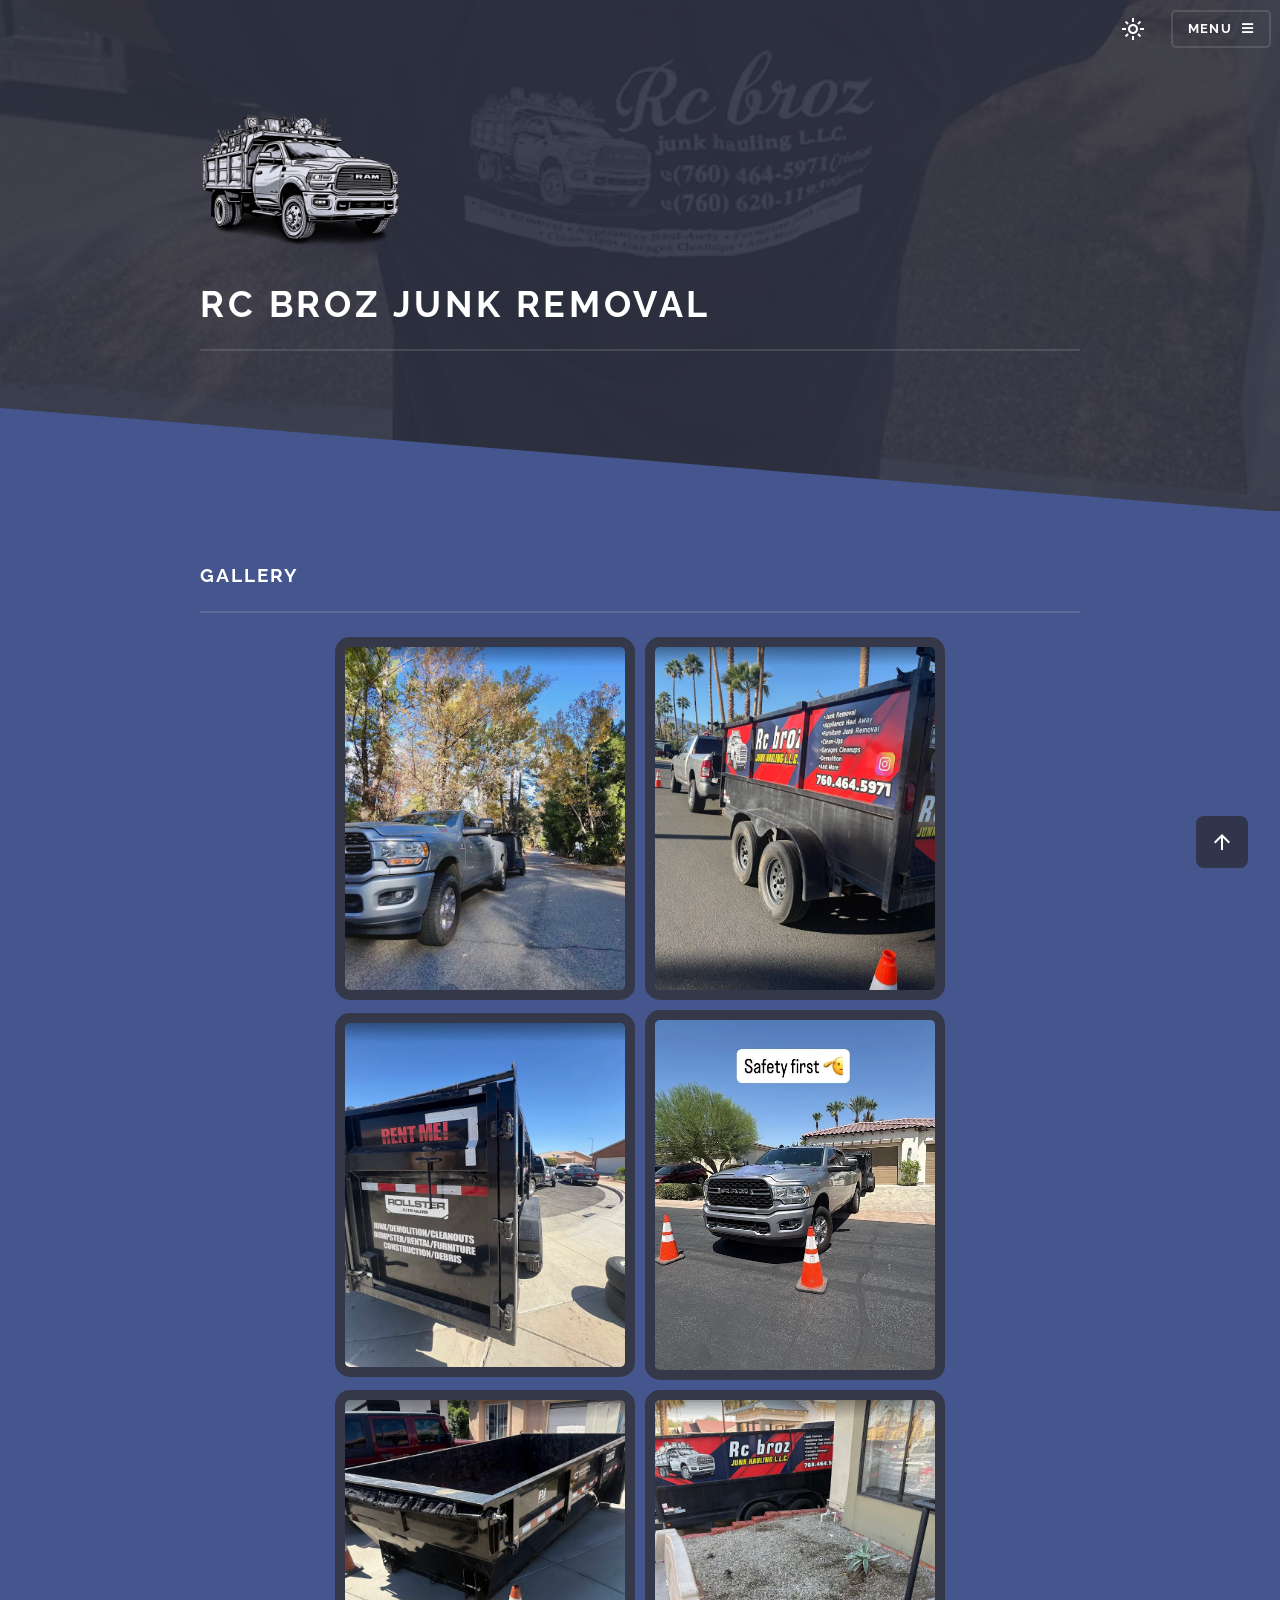
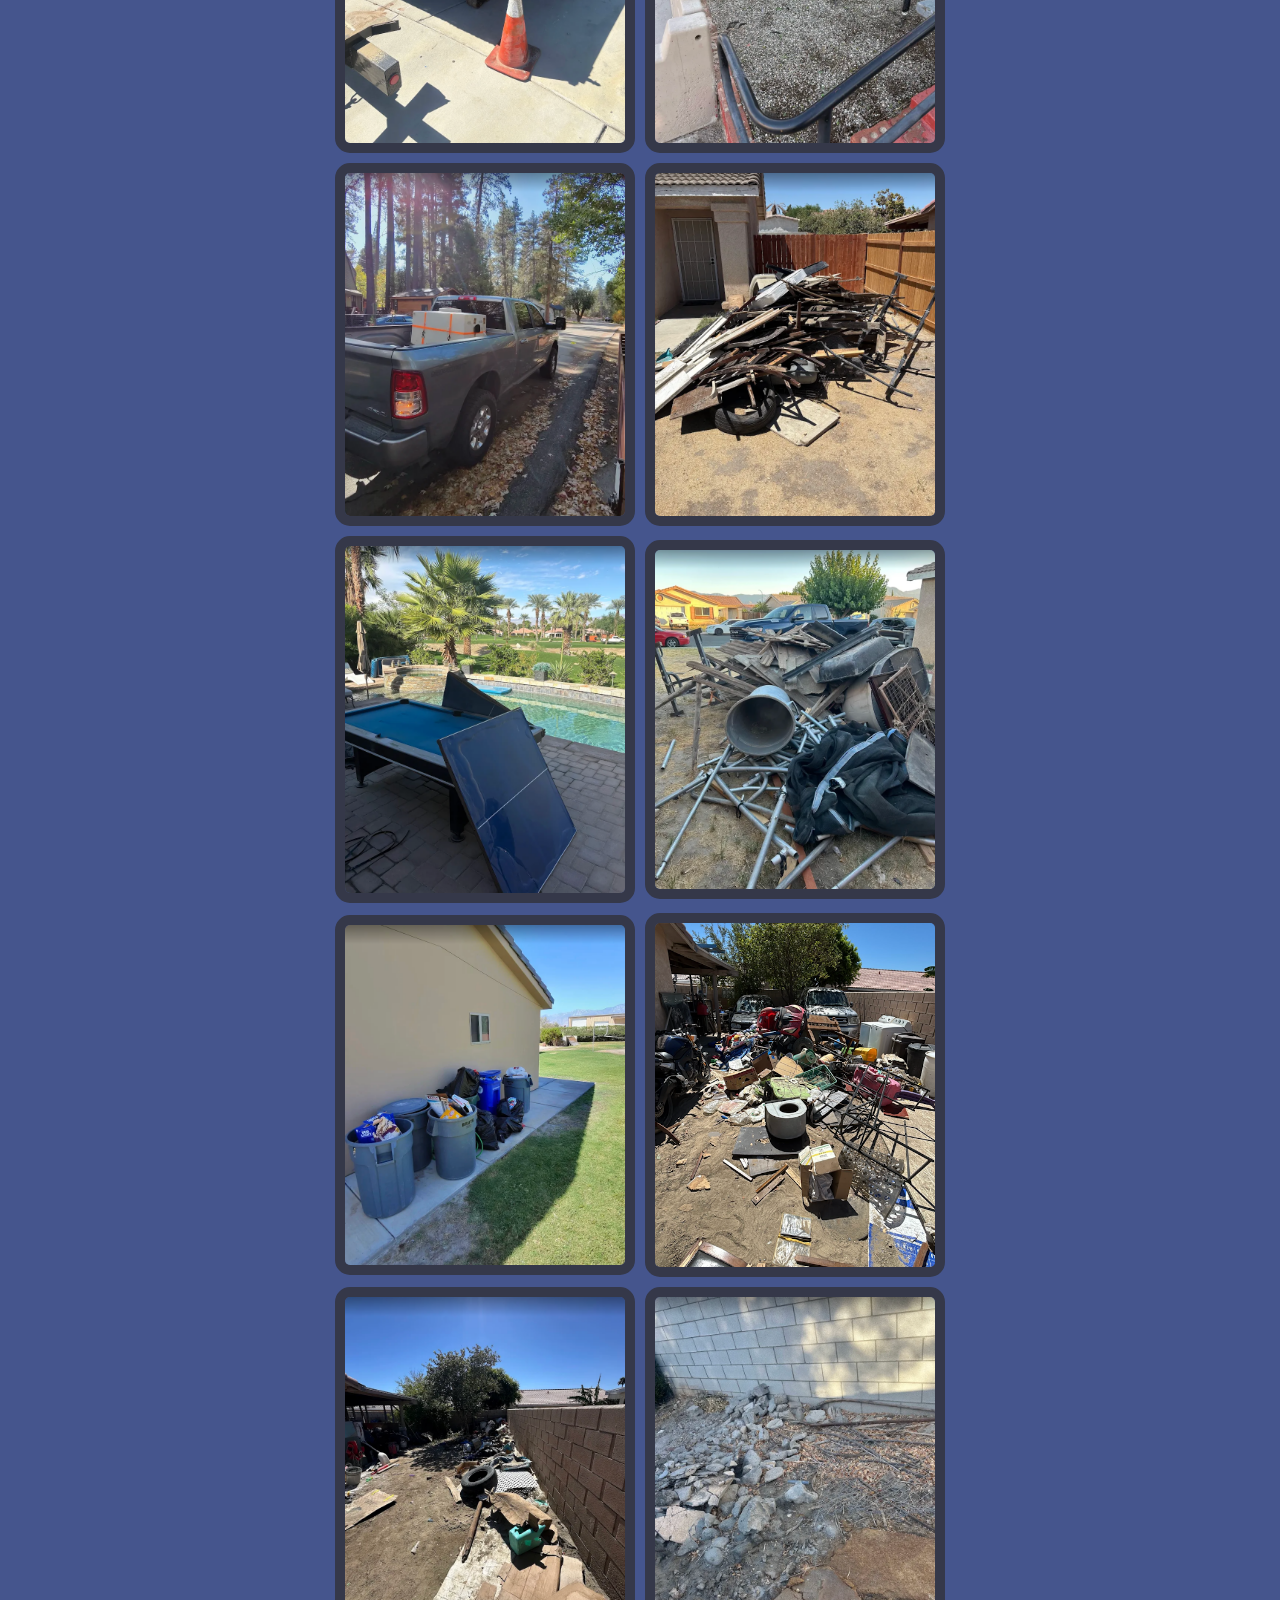
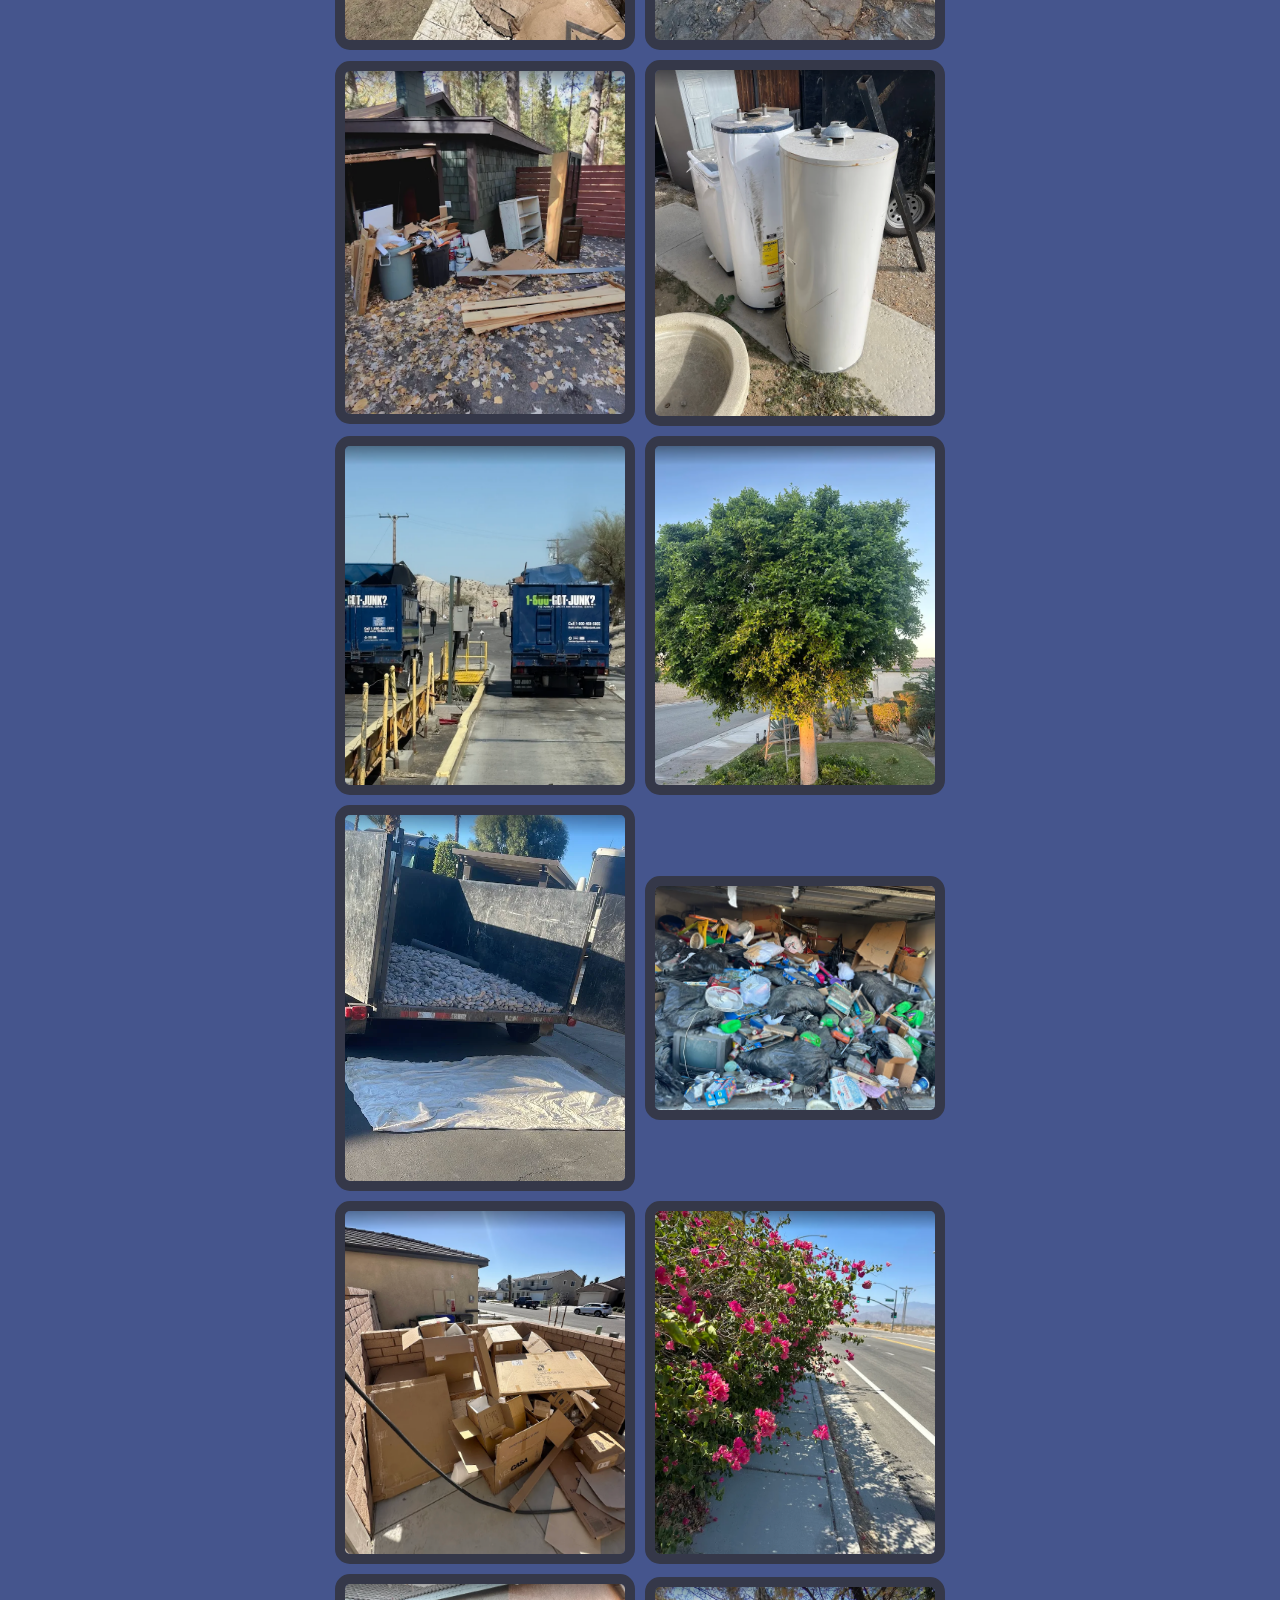
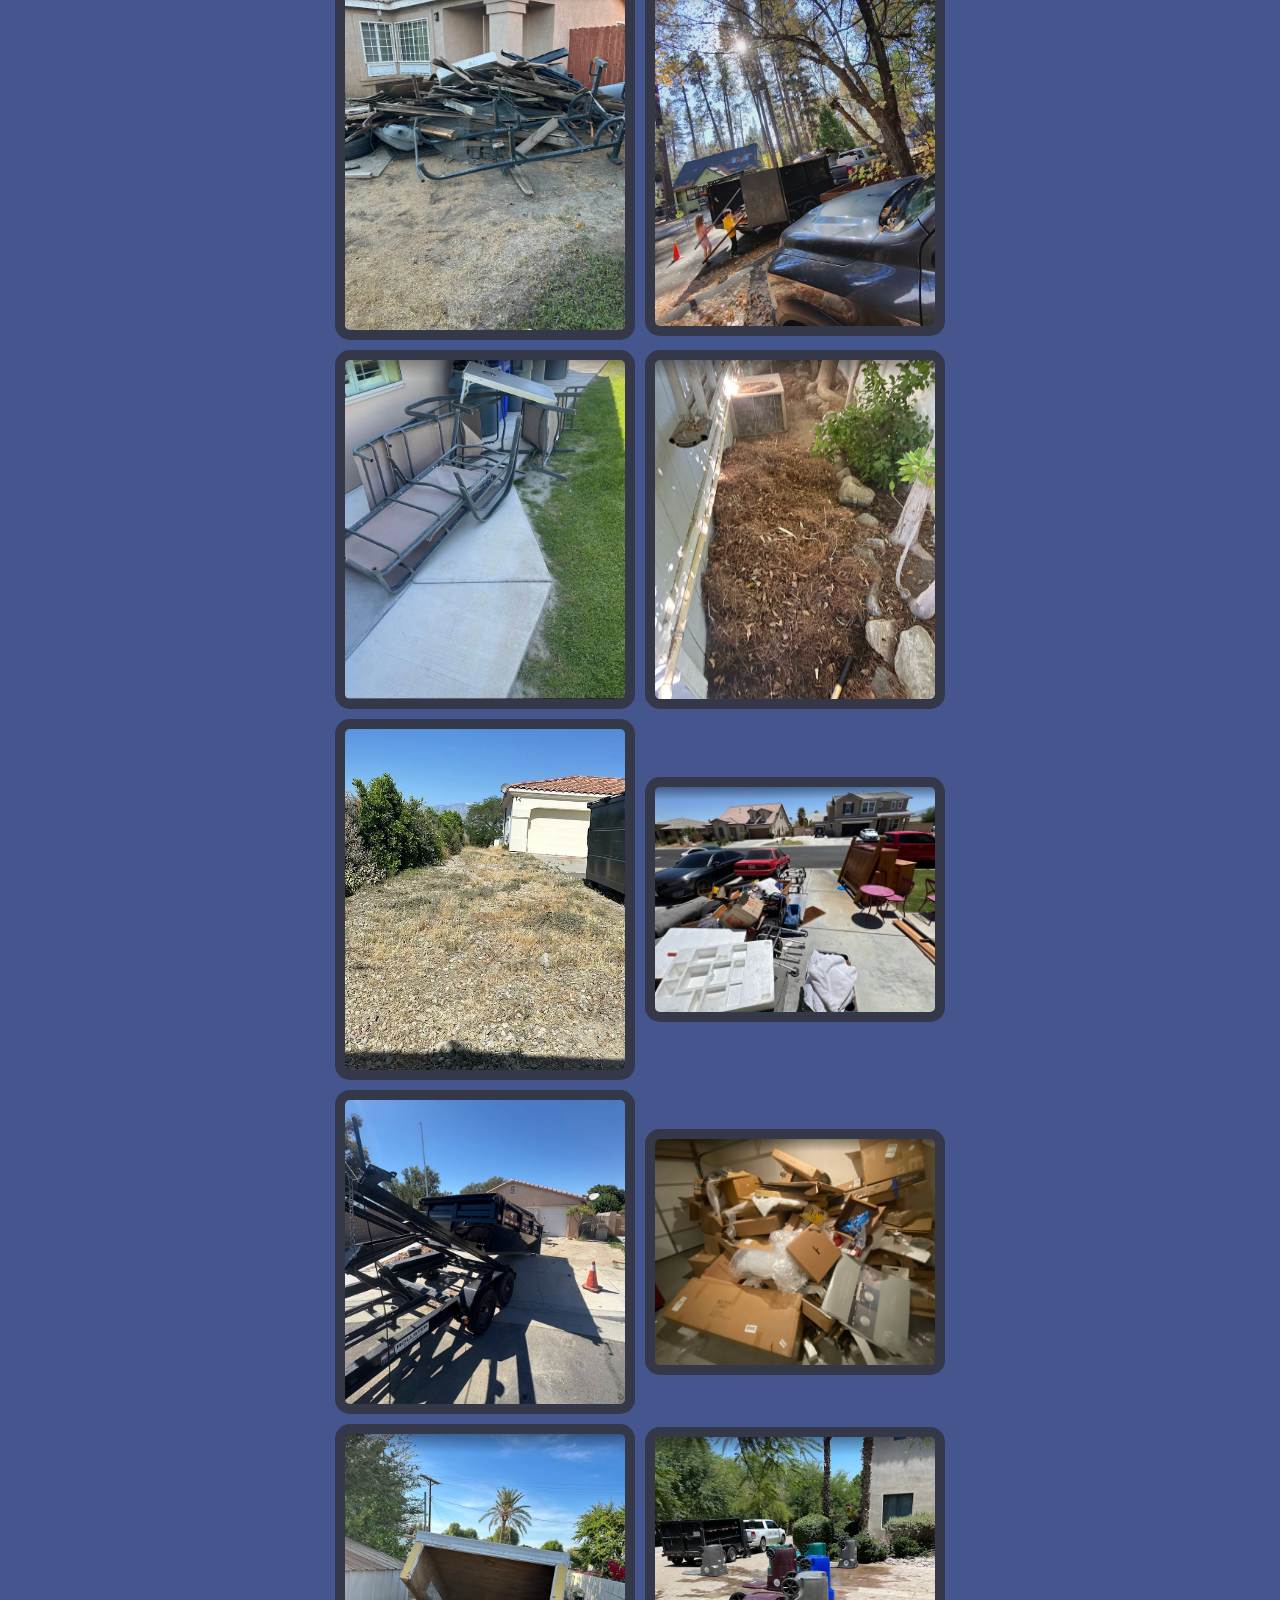
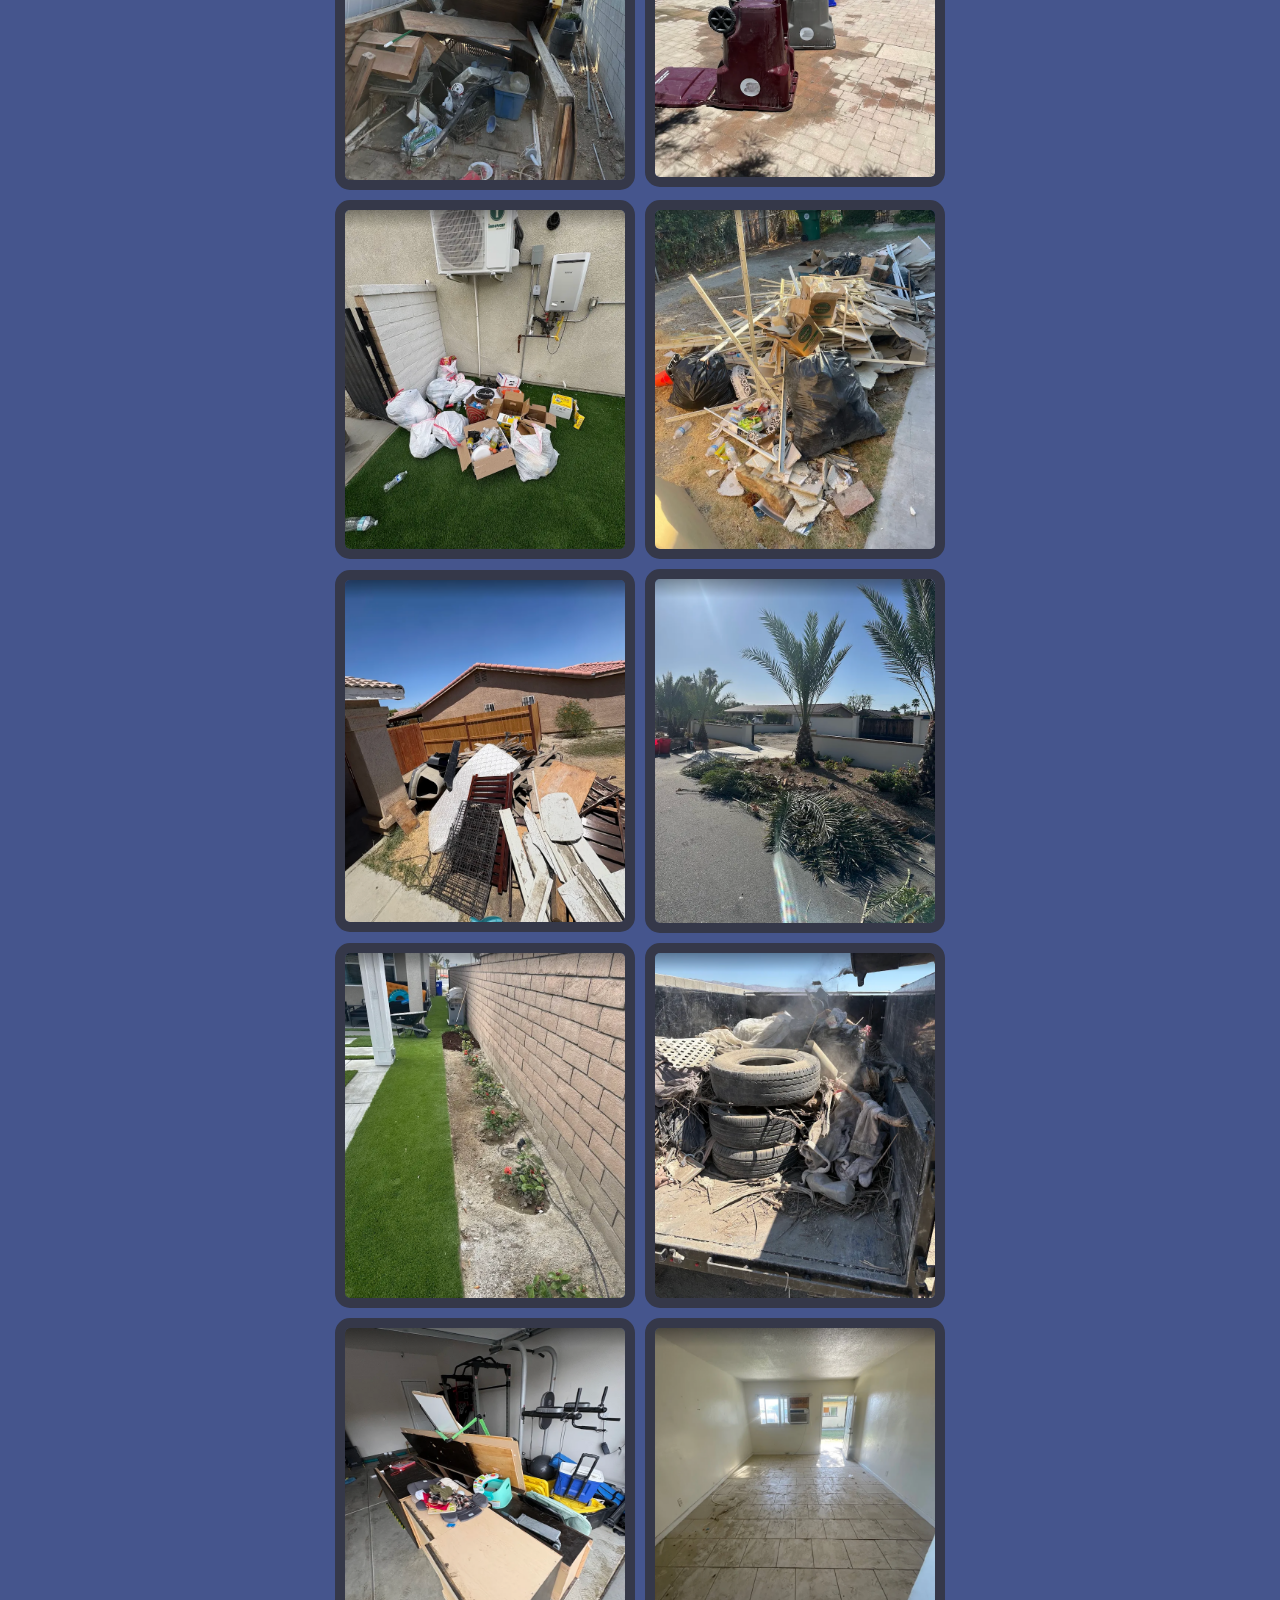
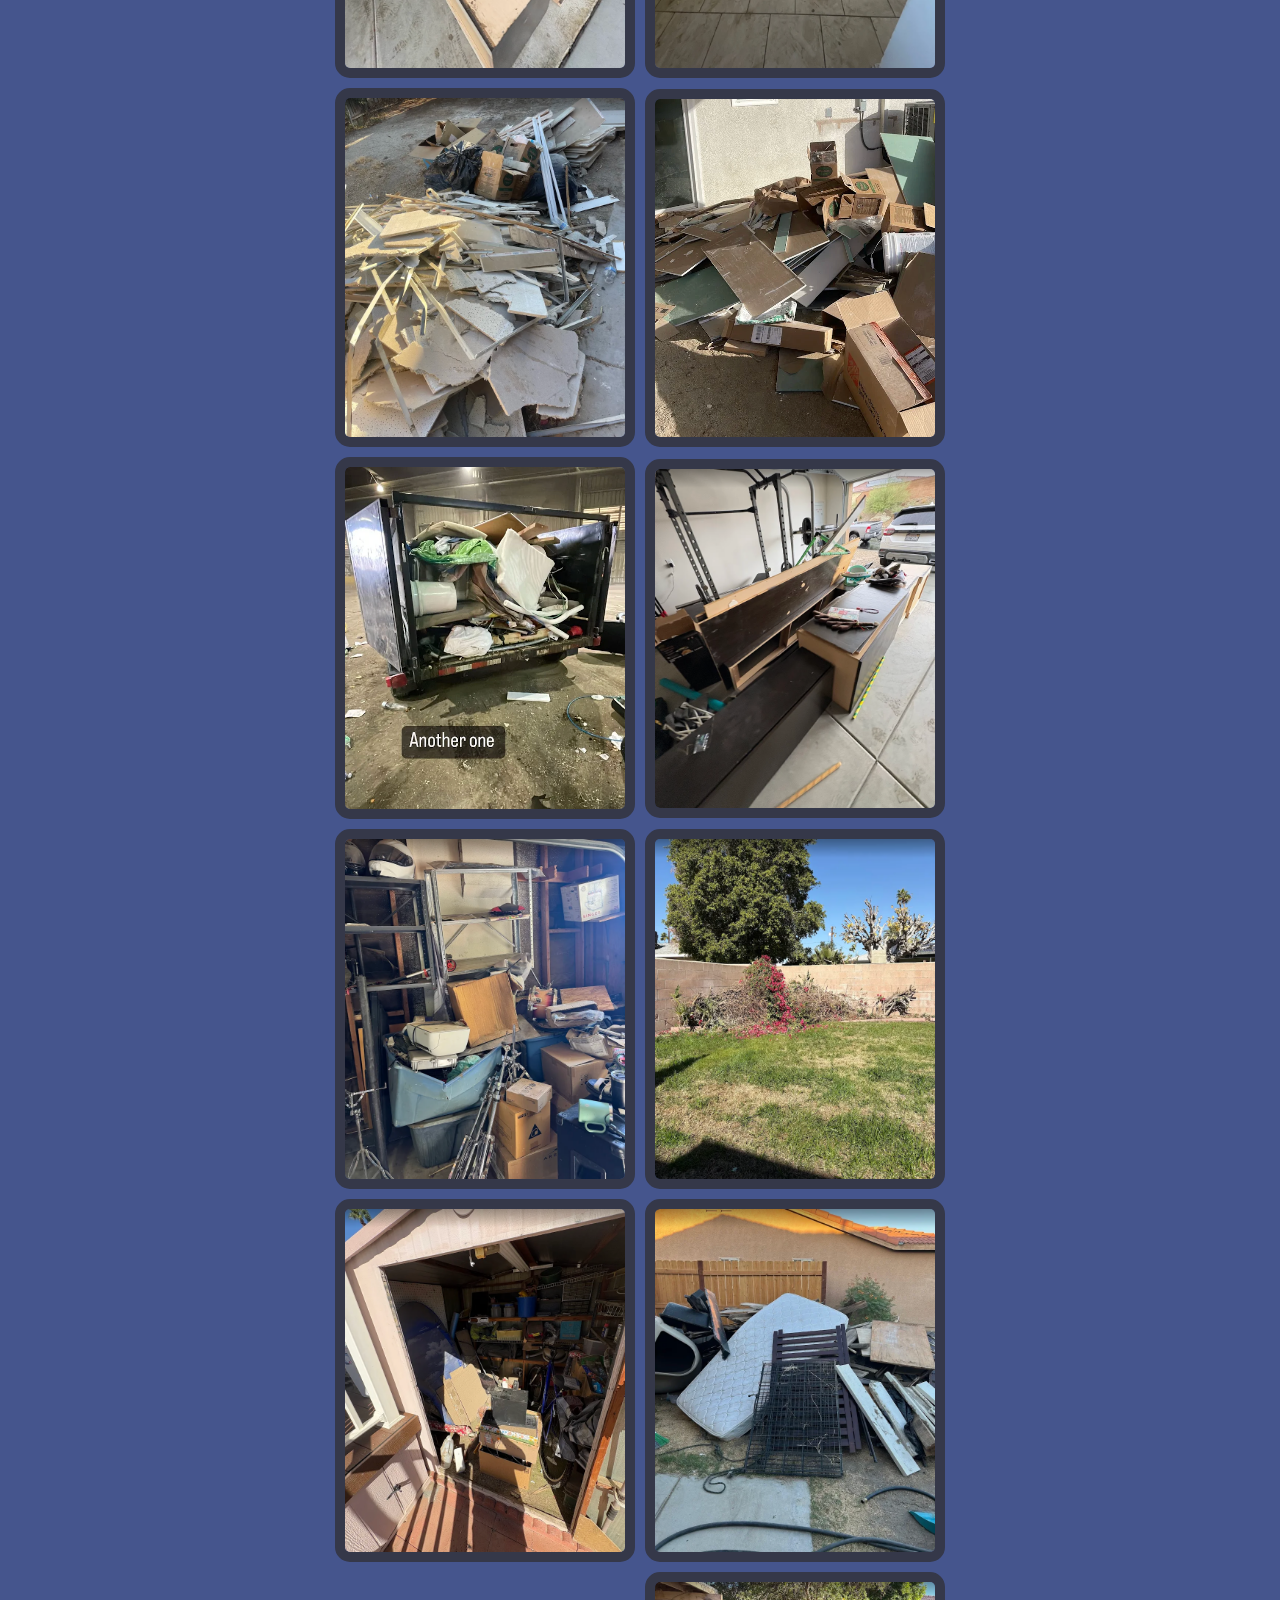
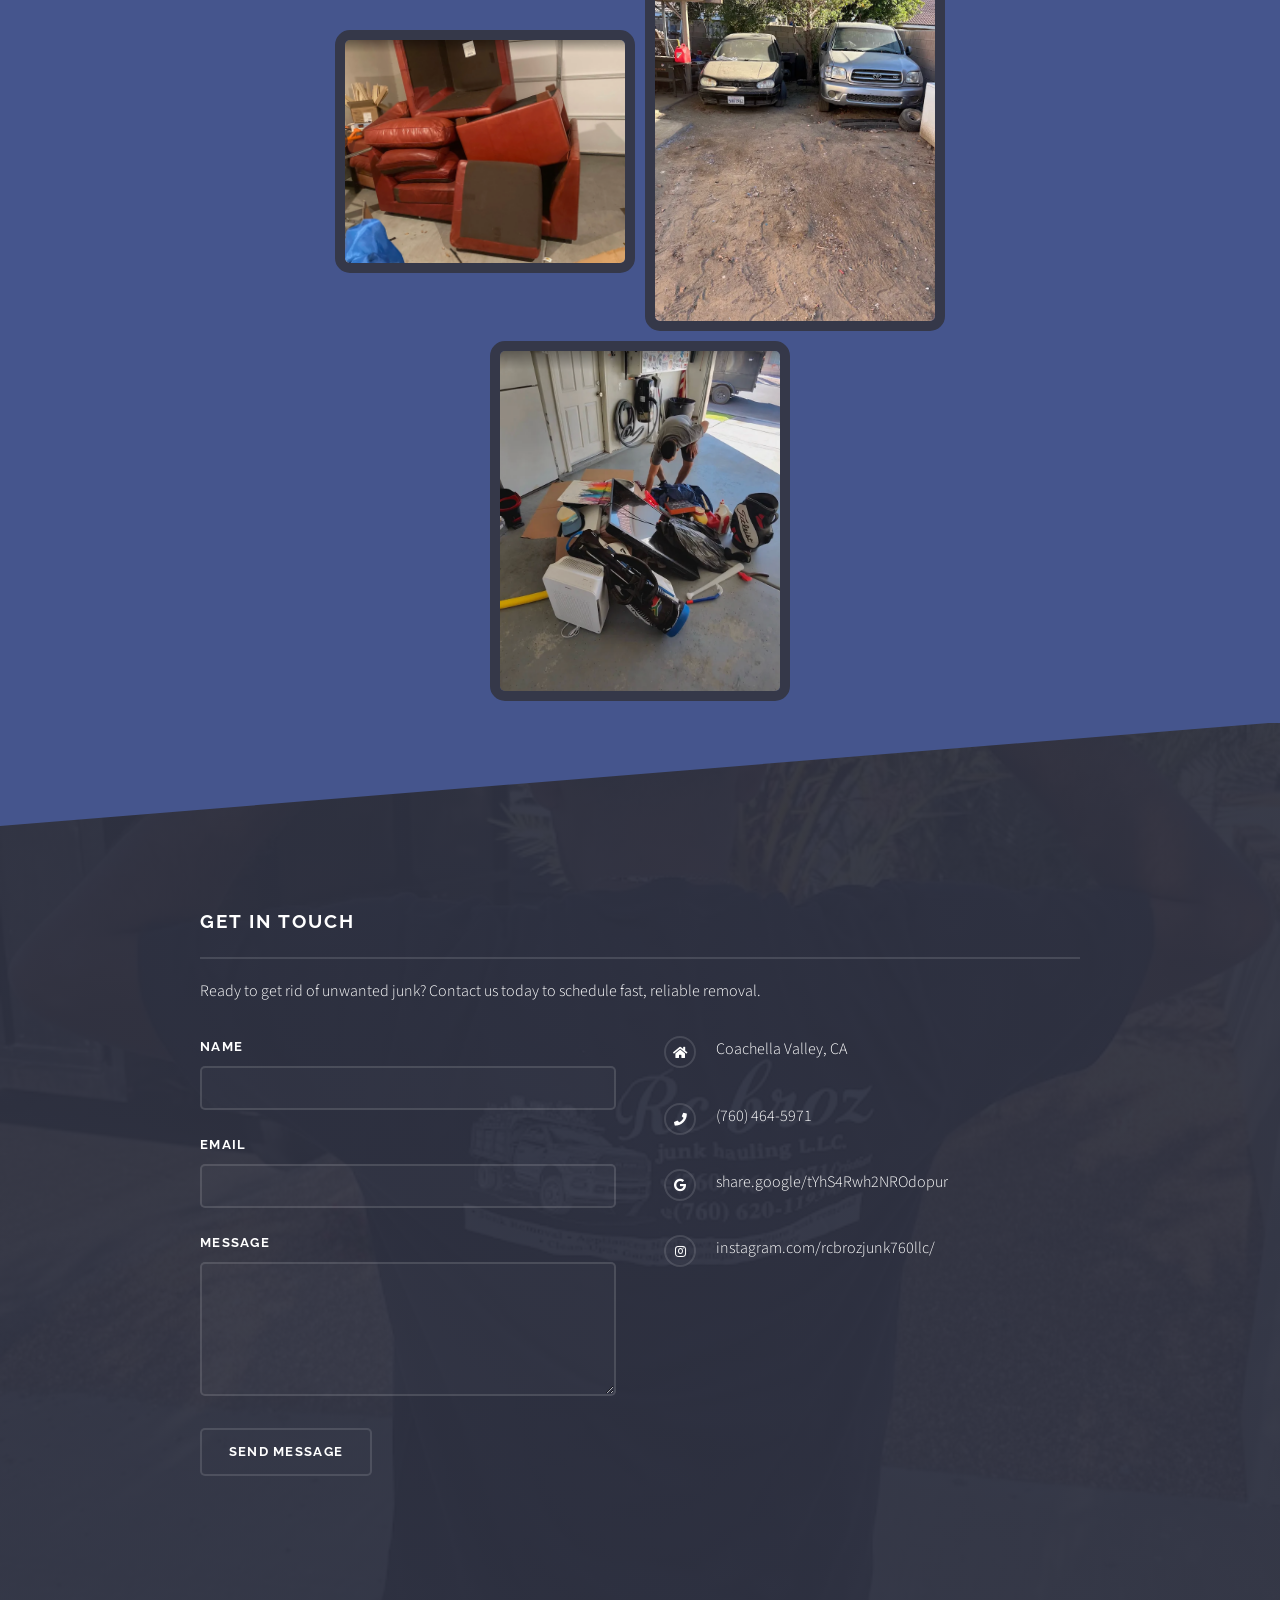
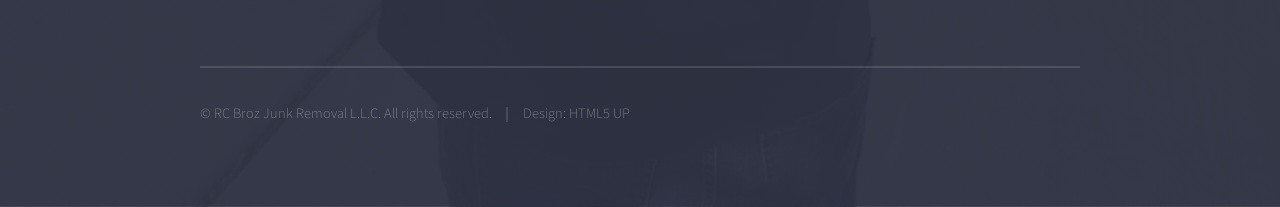
<file: gallery.html>
<!DOCTYPE HTML>
<!--
	Solid State by HTML5 UP
	html5up.net | @ajlkn
	Free for personal and commercial use under the CCA 3.0 license (html5up.net/license)
-->
<html>
	<head>
		<title>RC Broz Junk Removal</title>
		<meta charset="utf-8" />
		<meta name="viewport" content="width=device-width, initial-scale=1, user-scalable=no" />
		<link rel="stylesheet" href="assets/css/main.css" />
		<link href="https://fonts.googleapis.com/css2?family=Material+Symbols+Outlined" rel="stylesheet" />
		<link rel="apple-touch-icon" sizes="180x180" href="/images/apple-touch-icon.png">
		<link rel="icon" type="image/png" sizes="32x32" href="/images/favicon-32x32.png">
		<link rel="icon" type="image/png" sizes="16x16" href="/images/favicon-16x16.png">
		<noscript><link rel="stylesheet" href="assets/css/noscript.css" /></noscript>
		<script>
		if ('scrollRestoration' in history) {
			history.scrollRestoration = 'manual';
			}
		</script>

	</head>
	<body class="is-preload">

		<!-- Page Wrapper -->
			<div id="page-wrapper">

				<!-- Header -->
					<header id="header" class="alt">
						<h1>
							<a href="index.html"><img src="./images/headerlogo1_copy_50.png " alt="header logo" width="90px" height="auto"></a>
							<a class="headtitle">RC Broz Junk Removal</a>
						</h1>
						<nav>
							<a href="#" id="themeToggle">
								<span class="material-symbols-outlined">light_mode</span>
							</a>
							<a href="#menu">Menu</a>
						</nav>
					</header>

				<!-- Menu -->
					<nav id="menu">
						<div class="inner">
							<h2>Menu</h2>
							<ul class="links">
								<li><a href="index.html">Home</a></li>
								<li><a href="about.html">About</a></li>
								<li><a href="gallery.html" class="active">Gallery</a></li>
								<li><a href="contact.html">Contact</a></li>
							</ul>
							<div class="nav-icons">
								<a href="https://www.instagram.com/rcbrozjunk760llc/" target="_blank" rel="noopener noreferrer" class="icon brands fa-instagram"></a>
								<a href="https://share.google/VHnKcgYV7gYrszbae" target="_blank" rel="noopener noreferrer" class="icon brands fa-google"></a>
								<a href="tel:+17604645971" class="icon solid fa-phone"></a>
							</div>
							<a href="#" class="close">Close</a>
						</div>
					</nav>

				<!-- Banner -->
					<section id="banner">
						<div class="inner">
							<div class="logo">
								<img src="/images/headerlogo1.png" alt="logo" width="200px" auto="auto">
							</div>
							<h2>RC Broz Junk Removal</h2>
						</div>
					</section>

				<!-- Wrapper -->
					<section id="wrapper">

						<!-- Two -->
							<section id="two" class="wrapper alt spotlight style2">
								<div class="inner about-content">
									<div class="content">
										<h2 class="major">Gallery</h2>
										<div class="gallery-images">
											<img src="/images/gallery1.png" alt="gallery1">
											<img src="/images/gallery2.png" alt="gallery2">
											<img src="/images/gallery3.png" alt="gallery3">
											<img src="/images/gallery4.png" alt="gallery4">
											<img src="/images/gallery5.png" alt="gallery5">
											<img src="/images/gallery6.png" alt="gallery6">
											<img src="/images/gallery7.png" alt="gallery7">
											<img src="/images/gallery8.png" alt="gallery8">
											<img src="/images/gallery9.png" alt="gallery9">
											<img src="/images/gallery10.png" alt="gallery10">
											<img src="/images/gallery11.png" alt="gallery11">
											<img src="/images/gallery12.png" alt="gallery12">
											<img src="/images/gallery13.png" alt="gallery13">
											<img src="/images/gallery14.png" alt="gallery14">
											<img src="/images/gallery15.png" alt="gallery15">
											<img src="/images/gallery16.png" alt="gallery16">
											<img src="/images/gallery17.png" alt="gallery17">
											<img src="/images/gallery18.png" alt="gallery18">
											<img src="/images/gallery19.png" alt="gallery19">
											<img src="/images/gallery20.png" alt="gallery20">
											<img src="/images/gallery21.png" alt="gallery21">
											<img src="/images/gallery22.png" alt="gallery22">
											<img src="/images/gallery23.png" alt="gallery23">
											<img src="/images/gallery24.png" alt="gallery24">
											<img src="/images/gallery25.png" alt="gallery25">
											<img src="/images/gallery26.png" alt="gallery26">
											<img src="/images/gallery27.png" alt="gallery27">
											<img src="/images/gallery28.png" alt="gallery28">
											<img src="/images/gallery29.png" alt="gallery29">
											<img src="/images/gallery30.png" alt="gallery30">
											<img src="/images/gallery31.png" alt="gallery31">
											<img src="/images/gallery32.png" alt="gallery32">
											<img src="/images/gallery33.png" alt="gallery33">
											<img src="/images/gallery34.png" alt="gallery34">
											<img src="/images/gallery35.png" alt="gallery35">
											<img src="/images/gallery36.png" alt="gallery36">
											<img src="/images/gallery37.png" alt="gallery37">
											<img src="/images/gallery38.png" alt="gallery38">
											<img src="/images/gallery39.png" alt="gallery39">
											<img src="/images/gallery40.png" alt="gallery40">
											<img src="/images/gallery41.png" alt="gallery41">
											<img src="/images/gallery42.png" alt="gallery42">
											<img src="/images/gallery43.png" alt="gallery43">
											<img src="/images/gallery44.png" alt="gallery44">
											<img src="/images/gallery45.png" alt="gallery45">
											<img src="/images/gallery46.png" alt="gallery46">
											<img src="/images/gallery47.png" alt="gallery47">
											<img src="/images/gallery48.png" alt="gallery48">
											<img src="/images/gallery49.png" alt="gallery49">
											<img src="/images/gallery50.png" alt="gallery50">
											<img src="/images/gallery51.png" alt="gallery51">
										</div>
									</div>
								</div>
							</section>

				<!-- Footer -->
					<section id="footer">
						<div class="inner">
							<h2 class="major">Get in touch</h2>
							<p>Ready to get rid of unwanted junk? Contact us today to schedule fast, reliable removal.</p>
							<form action="https://formsubmit.co/406be9f781387e63d2c7fcc777bce3c1" method="POST">
								<div class="fields">
									<div class="field">
										<label for="name">Name</label>
										<input type="text" name="name" id="name" required />
									</div>
									<div class="field">
										<label for="email">Email</label>
										<input type="email" name="email" id="email" required/>
									</div>
									<div class="field">
										<label for="message">Message</label>
										<textarea name="message" id="message" rows="4"></textarea>
									</div>
								</div>
								<ul class="actions">
									<li><button type="submit">Send Message</button></li>
								</ul>
							</form>
							<ul class="contact">
								<li class="icon solid fa-home">
									Coachella Valley, CA
								</li>
								<li class="icon solid fa-phone"><a href="tel:+17604645971">(760) 464-5971</a></li>
								<li class="icon brands fa-google"><a href="https://share.google/VHnKcgYV7gYrszbae" target="_blank" rel="noopener noreferrer">share.google/tYhS4Rwh2NROdopur</a></li>
								<li class="icon brands fa-instagram"><a href="https://www.instagram.com/rcbrozjunk760llc/" target="_blank" rel="noopener noreferrer">instagram.com/rcbrozjunk760llc/</a></li>
								<iframe src="https://www.google.com/maps/embed?pb=!1m18!1m12!1m3!1d1698011.4713365524!2d-117.96455709078091!3d33.77542715642688!2m3!1f0!2f0!3f0!3m2!1i1024!2i768!4f13.1!3m3!1m2!1s0x700ef305516ca63%3A0xf6fe5987f77745fb!2sRC%20Broz%20Landcare%20%26%20Junk%20Removal!5e0!3m2!1sen!2sus!4v1767579040574!5m2!1sen!2sus" width="335" height="250" style="border:0;" allowfullscreen="" loading="lazy" referrerpolicy="no-referrer-when-downgrade"></iframe>
							</ul>
							<ul class="copyright">
								<li>&copy; RC Broz Junk Removal L.L.C. All rights reserved.</li><li>Design: <a href="http://html5up.net">HTML5 UP</a></li>
							</ul>
						</div>
					</section>

			</div>


		<!-- Back to top button -->
		 <a href="#" id="scrollTopBtn">
			<span class="material-symbols-outlined">arrow_upward</span>
		 </a>

		<!-- Scripts -->
			<script src="assets/js/jquery.min.js"></script>
			<script src="assets/js/jquery.scrollex.min.js"></script>
			<script src="assets/js/browser.min.js"></script>
			<script src="assets/js/breakpoints.min.js"></script>
			<script src="assets/js/util.js"></script>
			<script src="assets/js/main.js"></script>


           <!---- Scroll to top button --->

				<script>
				document.addEventListener('DOMContentLoaded', () => {
					const header = document.getElementById('header');
					const scrollTopBtn = document.getElementById('scrollTopBtn');
					
					if (!header || !scrollTopBtn) return;
					
					const syncWithHeader = () => {
						
						if (header.classList.contains('alt')) {
							
				// Same state as header being hidden
				  scrollTopBtn.classList.remove('visible');
				} else {
               
			    // Same state as header being visible
                  scrollTopBtn.classList.add('visible');
				}
			};
			    
			    // Run on load + on scroll
	    		  syncWithHeader();
				  window.addEventListener('scroll', syncWithHeader);

                // Smooth scroll
                  scrollTopBtn.addEventListener('click', (e) => {
					e.preventDefault();
					window.scrollTo({ top: 0, behavior: 'smooth' });
				});
				});
				</script>


		   <script>
  const toggle = document.getElementById('themeToggle');
  const icon = toggle.querySelector('.material-symbols-outlined');
  const root = document.documentElement;

  // Check for saved theme preference
  const savedTheme = localStorage.getItem('theme');
  
  if (savedTheme === 'light') {
    root.setAttribute('data-theme', 'light');
    icon.textContent = 'dark_mode';
  } else {
    root.removeAttribute('data-theme');
    icon.textContent = 'light_mode';
  }

  toggle.addEventListener('click', (e) => {
    e.preventDefault();

    const isLight = root.getAttribute('data-theme') === 'light';

    if (isLight) {
      // Switch back to dark
      root.removeAttribute('data-theme');
      icon.textContent = 'light_mode';
      localStorage.setItem('theme', 'dark');
    } else {
      // Switch to light
      root.setAttribute('data-theme', 'light');
      icon.textContent = 'dark_mode';
      localStorage.setItem('theme', 'light');
    }
  });
</script>

<script>
  window.scrollTo(0, 0);
</script>


	</body>

</html>
</file>
<file: assets/css/noscript.css>
/*
	Solid State by HTML5 UP
	html5up.net | @ajlkn
	Free for personal and commercial use under the CCA 3.0 license (html5up.net/license)
*/

/* Banner */

	body.is-preload #banner .logo {
		-moz-transform: none;
		-webkit-transform: none;
		-ms-transform: none;
		transform: none;
		opacity: 1;
	}

	body.is-preload #banner h2 {
		opacity: 1;
		-moz-transform: none;
		-webkit-transform: none;
		-ms-transform: none;
		transform: none;
		-moz-filter: none;
		-webkit-filter: none;
		-ms-filter: none;
		filter: none;
	}

	body.is-preload #banner p {
		opacity: 01;
		-moz-transform: none;
		-webkit-transform: none;
		-ms-transform: none;
		transform: none;
		-moz-filter: none;
		-webkit-filter: none;
		-ms-filter: none;
		filter: none;
	}
</file>
<file: assets/css/main.css>
@import url(fontawesome-all.min.css);
@import url("https://fonts.googleapis.com/css?family=Raleway:200,700|Source+Sans+Pro:300,600,300italic,600italic");

/*
	Solid State by HTML5 UP
	html5up.net | @ajlkn
	Free for personal and commercial use under the CCA 3.0 license (html5up.net/license)
*/




html, body, div, span, applet, object,
iframe, h1, h2, h3, h4, h5, h6, p, blockquote,
pre, a, abbr, acronym, address, big, cite,
code, del, dfn, em, img, ins, kbd, q, s, samp,
small, strike, strong, sub, sup, tt, var, b,
u, i, center, dl, dt, dd, ol, ul, li, fieldset,
form, label, legend, table, caption, tbody,
tfoot, thead, tr, th, td, article, aside,
canvas, details, embed, figure, figcaption,
footer, header, hgroup, menu, nav, output, ruby,
section, summary, time, mark, audio, video {
	margin: 0;
	padding: 0;
	border: 0;
	font-size: 100%;
	font: inherit;
	vertical-align: baseline;}

article, aside, details, figcaption, figure,
footer, header, hgroup, menu, nav, section {
	display: block;}

body {
	line-height: 1;
}

/* back to top */

html {
	scroll-behavior: smooth;
}

/* Active menu item styles */
a.active {
    background-color: rgba(255, 255, 255, 0.1) !important;
    font-weight: 700 !important;
    border-radius: 5px;
}

/* Light mode active menu item */
[data-theme="light"] a.active {
    background-color: rgba(0, 0, 0, 0.1) !important;
    color: #2c3e50 !important;
}

#scrollTopBtn {
	position: fixed;
	bottom: 2rem;
	right: 2rem;
	display: inline-flex;
	align-items: center;
	justify-content: center;

	width: 3.25rem;
	height: 3.25rem;

	background: rgba(46, 49, 65, 0.85);
	color: #ffffff;
	border-radius: 0.5rem;
	text-decoration: none;
	opacity: 0;
	pointer-events: none;
	transform: translateY(10px);
	transition: opacity 0.25s ease, transform 0.25s ease, background-color 0.2s ease;
	z-index: 1000;
}

#scrollTopBtn:hover {
	background-color: rgba(255, 255, 255, 0.15);
}

#scrollTopBtn:hover span {
	transform: translateY(-4px);
}

#scrollTopBtn.visible {
	opacity: 1;
	pointer-events: auto;
	transform: translateY(0);
}

.nav-icons {
  display: flex;
  justify-content: space-around;
  align-items: center;
}

/* carousel */

.curved-panel {
    max-width:95vw;
    background: #353849;
    border-radius:22px;
    padding:28px;
    position:relative;
    overflow:hidden;
    anchor-name: --curved;
	margin-top: 35px;
	margin-bottom: 35px;
  }
  .curved-panel::before{
    content:"";
    position:absolute;
    left:0;
    right:0;
    top:-42px;                   
    height:120px;
    pointer-events:none;
    background: linear-gradient(180deg, rgba(255,255,255,0.02), transparent);
    border-bottom-left-radius:100px;
    border-bottom-right-radius:100px;
    opacity:.85;
    filter: blur(6px);
    transform: translateY(8px);
  }

  .carousel-wrapper {
	max-width: 720px;
	margin: 0 auto;
	padding: 0 16px;
	position: relative;
  }

  .curved-track{
    display: flex;
    gap: 70px;
    overflow-x: auto;
    scroll-snap-type: x mandatory;
    scroll-behavior: smooth;
    padding: 20px 0;
    justify-content: flex-start;
	scrollbar-width: none;
  }

  .carousel-dots {
	display: flex;
	justify-content: center;
	gap: 10px;
	margin-top: 14px;
  }

  .carousel-dots button {
	width: 10px;
	height: 10px;
	border-radius: 50%;
	border: none;
	background: #ccc;
	cursor: pointer;
	padding: 0;
  }

  .carousel-dots button.active {
	background: #333;
  }

  .curved-track::-webkit-scrollbar{
    display: none;
  }

  .curved-track::before {
	content: "";
	flex: 0 0 10%;
  }

  .card{
    flex: 0 0 80%;
    height: 360px;
    border-radius: 14px;
    overflow: hidden;
    scroll-snap-align: center;
    position: relative;
	display: flex;
	align-items: center;
	justify-content: center;
  }
  .card img{
    height: 100%;
    object-fit: cover;
    display: block;
    transition: transform .45s ease;
	border-radius: 18px;
  }

  .curved-track::scroll-button(*){
    position: fixed;             
    position-anchor: --curved;
    width: 48px;
    height: 48px;
    border-radius: 50%;
    display:grid;
    place-items:center;
    background: rgba(8,10,12,0.65);
    color: #ffffff;
    border:1px solid rgba(255,255,255,0.04);
    cursor:pointer;
    z-index:30;
    transition: transform .12s ease, opacity .12s ease;
  }
  .curved-track::scroll-button(left){
    content: "◀";
    position-area: left center;
    translate: 58% 0;
  }
    .curved-track::scroll-button(right){
    content: "▶";
    position-area: right center;
    translate: -58% 0;
  }
  .curved-track::scroll-button(*) :disabled{
    opacity: .28;
    cursor: default;
  }
  
  @media (max-width: 768px){
    .card{
      flex: 0 0 95%;
	  max-width: 360px;
      height: 180px;
    }
	.carousel-wrapper {
		padding: 0px;
	}
  }

  /* end of carousel */

  .gallery-images {
	display: flex;
	justify-content: center;
	align-items: center;
	flex-wrap: wrap;
  }

  .gallery-images img {
	width: 300px;
	height: auto;
	margin: 5px;
	border: 10px solid #353849;
	border-radius: 15px;
  }

 /* Light mode override */
[data-theme="light"] .gallery-images img {
    border-color: white;
}
iframe {
	margin-top: 50px;
}

a.headtitle {
	margin-left: 15px;
}

ol, ul {
	list-style: none;
}

blockquote, q {
	quotes: none;
}

	blockquote:before, blockquote:after, q:before, q:after {
		content: '';
		content: none;
	}

table {
	border-collapse: collapse;
	border-spacing: 0;
}

body {
	-webkit-text-size-adjust: none;
}

mark {
	background-color: transparent;
	color: inherit;
}

input::-moz-focus-inner {
	border: 0;
	padding: 0;
}

input, select, textarea {
	-moz-appearance: none;
	-webkit-appearance: none;
	-ms-appearance: none;
	appearance: none;
}

/* Basic */

	@-ms-viewport {
		width: device-width;
	}

	body {
		-ms-overflow-style: scrollbar;
	}

	@media screen and (max-width: 480px) {

		html, body {
			min-width: 320px;
		}

	}

	html {
		box-sizing: border-box;
	}

	*, *:before, *:after {
		box-sizing: inherit;
	}

	body {
		background-color: #2e3141;
		background-image: linear-gradient(to top, rgba(46, 49, 65, 0.95), rgba(46, 49, 65, 0.95)), url("/images/background1.jpg");
		background-size: auto,
 cover;
		background-attachment: fixed,
 fixed;
		background-position: center,
 center;
	}

		body.is-preload *, body.is-preload *:before, body.is-preload *:after {
			-moz-animation: none !important;
			-webkit-animation: none !important;
			-ms-animation: none !important;
			animation: none !important;
			-moz-transition: none !important;
			-webkit-transition: none !important;
			-ms-transition: none !important;
			transition: none !important;
		}

/* Type */

	body, input, select, textarea {
		color: #ffffff;
		font-family: "Source Sans Pro", Helvetica, sans-serif;
		font-size: 16.5pt;
		font-weight: 300;
		line-height: 1.65;
	}

		@media screen and (max-width: 1680px) {

			body, input, select, textarea {
				font-size: 13pt;
			}

		}

		@media screen and (max-width: 1280px) {

			body, input, select, textarea {
				font-size: 12pt;
			}

		}

		@media screen and (max-width: 980px) {

			body, input, select, textarea {
				font-size: 12pt;
			}

		}

		@media screen and (max-width: 736px) {

			body, input, select, textarea {
				font-size: 12pt;
			}

		}

		@media screen and (max-width: 480px) {

			body, input, select, textarea {
				font-size: 12pt;
			}

		}

	a {
		-moz-transition: color 0.2s ease-in-out, border-bottom-color 0.2s ease-in-out;
		-webkit-transition: color 0.2s ease-in-out, border-bottom-color 0.2s ease-in-out;
		-ms-transition: color 0.2s ease-in-out, border-bottom-color 0.2s ease-in-out;
		transition: color 0.2s ease-in-out, border-bottom-color 0.2s ease-in-out;
		border-bottom: dotted 0px rgba(255, 255, 255, 0.35);
		color: #ffffff;
		text-decoration: none;
	}

		a:hover {
			border-bottom-color: transparent;
			color: #ffffff !important;
		}

		a.special:not(.button) {
			text-decoration: none;
			border-bottom: 0;
			display: block;
			font-family: Raleway, Helvetica, sans-serif;
			font-size: 0.8em;
			font-weight: 700;
			letter-spacing: 0.1em;
			margin: 0 0 2em 0;
			text-transform: uppercase;
		}

			a.special:not(.button):before {
				-moz-osx-font-smoothing: grayscale;
				-webkit-font-smoothing: antialiased;
				display: inline-block;
				font-style: normal;
				font-variant: normal;
				text-rendering: auto;
				line-height: 1;
				text-transform: none !important;
				font-family: 'Font Awesome 5 Free';
				font-weight: 900;
			}

			a.special:not(.button):before {
				-moz-transition: background-color 0.2s ease-in-out;
				-webkit-transition: background-color 0.2s ease-in-out;
				-ms-transition: background-color 0.2s ease-in-out;
				transition: background-color 0.2s ease-in-out;
				border-radius: 100%;
				border: solid 2px rgba(255, 255, 255, 0.125);
				content: '\f105';
				display: inline-block;
				font-size: 1.25em;
				height: 2em;
				line-height: 1.75em;
				margin-right: 0.85em;
				text-align: center;
				text-indent: 0.15em;
				vertical-align: middle;
				width: 2em;
			}

			a.special:not(.button):hover:before {
				background-color: rgba(255, 255, 255, 0.025);
			}

			a.special:not(.button):active:before {
				background-color: rgba(255, 255, 255, 0.075);
			}

	strong, b {
		color: #ffffff;
		font-weight: 600;
	}

	em, i {
		font-style: italic;
	}

	p {
		margin: 0 0 2em 0;
	}

	h1, h2, h3, h4, h5, h6 {
		color: #ffffff;
		font-family: Raleway, Helvetica, sans-serif;
		font-weight: 700;
		letter-spacing: 0.1em;
		margin: 0 0 1em 0;
		text-transform: uppercase;
	}

		h1 a, h2 a, h3 a, h4 a, h5 a, h6 a {
			color: inherit;
			text-decoration: none;
			border-bottom: 0;
		}

		h1 span, h2 span, h3 span, h4 span, h5 span, h6 span {
			font-weight: 200;
		}

		h1.major, h2.major, h3.major, h4.major, h5.major, h6.major {
			padding-bottom: 1em;
			border-bottom: solid 2px rgba(255, 255, 255, 0.125);
		}

h2.moveright {
	text-align: end;
}

	h2 {
		font-size: 1.2em;
	}

	h3 {
		font-size: 0.9em;
	}

	h4 {
		font-size: 0.7em;
	}

	h5 {
		font-size: 0.7em;
	}

	h6 {
		font-size: 0.7em;
	}

	@media screen and (max-width: 736px) {

		h2 {
			font-size: 1em;
		}

		h3 {
			font-size: 0.8em;
		}

	}

	sub {
		font-size: 0.8em;
		position: relative;
		top: 0.5em;
	}

	sup {
		font-size: 0.8em;
		position: relative;
		top: -0.5em;
	}

	blockquote {
		border-left: solid 4px rgba(255, 255, 255, 0.125);
		font-style: italic;
		margin: 0 0 2em 0;
		padding: 0.5em 0 0.5em 2em;
	}

	code {
		background: rgba(255, 255, 255, 0.025);
		border-radius: 5px;
		border: solid 2px rgba(255, 255, 255, 0.125);
		font-family: "Courier New", monospace;
		font-size: 0.9em;
		margin: 0 0.25em;
		padding: 0.25em 0.65em;
	}

	pre {
		-webkit-overflow-scrolling: touch;
		font-family: "Courier New", monospace;
		font-size: 0.9em;
		margin: 0 0 2em 0;
	}

		pre code {
			display: block;
			line-height: 1.75em;
			padding: 1em 1.5em;
			overflow-x: auto;
		}

	hr {
		border: 0;
		border-bottom: solid 2px rgba(255, 255, 255, 0.125);
		margin: 2.5em 0;
	}

		hr.major {
			margin: 4em 0;
		}

	.align-left {
		text-align: left;
	}

	.align-center {
		text-align: center;
	}

	.align-right {
		text-align: right;
	}

/* Row */

	.row {
		display: flex;
		flex-wrap: wrap;
		box-sizing: border-box;
		align-items: stretch;
	}

		.row > * {
			box-sizing: border-box;
		}

		.row.gtr-uniform > * > :last-child {
			margin-bottom: 0;
		}

		.row.aln-left {
			justify-content: flex-start;
		}

		.row.aln-center {
			justify-content: center;
		}

		.row.aln-right {
			justify-content: flex-end;
		}

		.row.aln-top {
			align-items: flex-start;
		}

		.row.aln-middle {
			align-items: center;
		}

		.row.aln-bottom {
			align-items: flex-end;
		}

		.row > .imp {
			order: -1;
		}

		.row > .col-1 {
			width: 8.33333%;
		}

		.row > .off-1 {
			margin-left: 8.33333%;
		}

		.row > .col-2 {
			width: 16.66667%;
		}

		.row > .off-2 {
			margin-left: 16.66667%;
		}

		.row > .col-3 {
			width: 25%;
		}

		.row > .off-3 {
			margin-left: 25%;
		}

		.row > .col-4 {
			width: 33.33333%;
		}

		.row > .off-4 {
			margin-left: 33.33333%;
		}

		.row > .col-5 {
			width: 41.66667%;
		}

		.row > .off-5 {
			margin-left: 41.66667%;
		}

		.row > .col-6 {
			width: 50%;
		}

		.row > .off-6 {
			margin-left: 50%;
		}

		.row > .col-7 {
			width: 58.33333%;
		}

		.row > .off-7 {
			margin-left: 58.33333%;
		}

		.row > .col-8 {
			width: 66.66667%;
		}

		.row > .off-8 {
			margin-left: 66.66667%;
		}

		.row > .col-9 {
			width: 75%;
		}

		.row > .off-9 {
			margin-left: 75%;
		}

		.row > .col-10 {
			width: 83.33333%;
		}

		.row > .off-10 {
			margin-left: 83.33333%;
		}

		.row > .col-11 {
			width: 91.66667%;
		}

		.row > .off-11 {
			margin-left: 91.66667%;
		}

		.row > .col-12 {
			width: 100%;
		}

		.row > .off-12 {
			margin-left: 100%;
		}

		.row.gtr-0 {
			margin-top: 0;
			margin-left: 0em;
		}

			.row.gtr-0 > * {
				padding: 0 0 0 0em;
			}

			.row.gtr-0.gtr-uniform {
				margin-top: 0em;
			}

				.row.gtr-0.gtr-uniform > * {
					padding-top: 0em;
				}

		.row.gtr-25 {
			margin-top: 0;
			margin-left: -0.4375em;
		}

			.row.gtr-25 > * {
				padding: 0 0 0 0.4375em;
			}

			.row.gtr-25.gtr-uniform {
				margin-top: -0.4375em;
			}

				.row.gtr-25.gtr-uniform > * {
					padding-top: 0.4375em;
				}

		.row.gtr-50 {
			margin-top: 0;
			margin-left: -0.875em;
		}

			.row.gtr-50 > * {
				padding: 0 0 0 0.875em;
			}

			.row.gtr-50.gtr-uniform {
				margin-top: -0.875em;
			}

				.row.gtr-50.gtr-uniform > * {
					padding-top: 0.875em;
				}

		.row {
			margin-top: 0;
			margin-left: -1.75em;
		}

			.row > * {
				padding: 0 0 0 1.75em;
			}

			.row.gtr-uniform {
				margin-top: -1.75em;
			}

				.row.gtr-uniform > * {
					padding-top: 1.75em;
				}

		.row.gtr-150 {
			margin-top: 0;
			margin-left: -2.625em;
		}

			.row.gtr-150 > * {
				padding: 0 0 0 2.625em;
			}

			.row.gtr-150.gtr-uniform {
				margin-top: -2.625em;
			}

				.row.gtr-150.gtr-uniform > * {
					padding-top: 2.625em;
				}

		.row.gtr-200 {
			margin-top: 0;
			margin-left: -3.5em;
		}

			.row.gtr-200 > * {
				padding: 0 0 0 3.5em;
			}

			.row.gtr-200.gtr-uniform {
				margin-top: -3.5em;
			}

				.row.gtr-200.gtr-uniform > * {
					padding-top: 3.5em;
				}

		@media screen and (max-width: 1680px) {

			.row {
				display: flex;
				flex-wrap: wrap;
				box-sizing: border-box;
				align-items: stretch;
			}

				.row > * {
					box-sizing: border-box;
				}

				.row.gtr-uniform > * > :last-child {
					margin-bottom: 0;
				}

				.row.aln-left {
					justify-content: flex-start;
				}

				.row.aln-center {
					justify-content: center;
				}

				.row.aln-right {
					justify-content: flex-end;
				}

				.row.aln-top {
					align-items: flex-start;
				}

				.row.aln-middle {
					align-items: center;
				}

				.row.aln-bottom {
					align-items: flex-end;
				}

				.row > .imp-xlarge {
					order: -1;
				}

				.row > .col-1-xlarge {
					width: 8.33333%;
				}

				.row > .off-1-xlarge {
					margin-left: 8.33333%;
				}

				.row > .col-2-xlarge {
					width: 16.66667%;
				}

				.row > .off-2-xlarge {
					margin-left: 16.66667%;
				}

				.row > .col-3-xlarge {
					width: 25%;
				}

				.row > .off-3-xlarge {
					margin-left: 25%;
				}

				.row > .col-4-xlarge {
					width: 33.33333%;
				}

				.row > .off-4-xlarge {
					margin-left: 33.33333%;
				}

				.row > .col-5-xlarge {
					width: 41.66667%;
				}

				.row > .off-5-xlarge {
					margin-left: 41.66667%;
				}

				.row > .col-6-xlarge {
					width: 50%;
				}

				.row > .off-6-xlarge {
					margin-left: 50%;
				}

				.row > .col-7-xlarge {
					width: 58.33333%;
				}

				.row > .off-7-xlarge {
					margin-left: 58.33333%;
				}

				.row > .col-8-xlarge {
					width: 66.66667%;
				}

				.row > .off-8-xlarge {
					margin-left: 66.66667%;
				}

				.row > .col-9-xlarge {
					width: 75%;
				}

				.row > .off-9-xlarge {
					margin-left: 75%;
				}

				.row > .col-10-xlarge {
					width: 83.33333%;
				}

				.row > .off-10-xlarge {
					margin-left: 83.33333%;
				}

				.row > .col-11-xlarge {
					width: 91.66667%;
				}

				.row > .off-11-xlarge {
					margin-left: 91.66667%;
				}

				.row > .col-12-xlarge {
					width: 100%;
				}

				.row > .off-12-xlarge {
					margin-left: 100%;
				}

				.row.gtr-0 {
					margin-top: 0;
					margin-left: 0em;
				}

					.row.gtr-0 > * {
						padding: 0 0 0 0em;
					}

					.row.gtr-0.gtr-uniform {
						margin-top: 0em;
					}

						.row.gtr-0.gtr-uniform > * {
							padding-top: 0em;
						}

				.row.gtr-25 {
					margin-top: 0;
					margin-left: -0.4375em;
				}

					.row.gtr-25 > * {
						padding: 0 0 0 0.4375em;
					}

					.row.gtr-25.gtr-uniform {
						margin-top: -0.4375em;
					}

						.row.gtr-25.gtr-uniform > * {
							padding-top: 0.4375em;
						}

				.row.gtr-50 {
					margin-top: 0;
					margin-left: -0.875em;
				}

					.row.gtr-50 > * {
						padding: 0 0 0 0.875em;
					}

					.row.gtr-50.gtr-uniform {
						margin-top: -0.875em;
					}

						.row.gtr-50.gtr-uniform > * {
							padding-top: 0.875em;
						}

				.row {
					margin-top: 0;
					margin-left: -1.75em;
				}

					.row > * {
						padding: 0 0 0 1.75em;
					}

					.row.gtr-uniform {
						margin-top: -1.75em;
					}

						.row.gtr-uniform > * {
							padding-top: 1.75em;
						}

				.row.gtr-150 {
					margin-top: 0;
					margin-left: -2.625em;
				}

					.row.gtr-150 > * {
						padding: 0 0 0 2.625em;
					}

					.row.gtr-150.gtr-uniform {
						margin-top: -2.625em;
					}

						.row.gtr-150.gtr-uniform > * {
							padding-top: 2.625em;
						}

				.row.gtr-200 {
					margin-top: 0;
					margin-left: -3.5em;
				}

					.row.gtr-200 > * {
						padding: 0 0 0 3.5em;
					}

					.row.gtr-200.gtr-uniform {
						margin-top: -3.5em;
					}

						.row.gtr-200.gtr-uniform > * {
							padding-top: 3.5em;
						}

		}

		@media screen and (max-width: 1280px) {

			.row {
				display: flex;
				flex-wrap: wrap;
				box-sizing: border-box;
				align-items: stretch;
			}

				.row > * {
					box-sizing: border-box;
				}

				.row.gtr-uniform > * > :last-child {
					margin-bottom: 0;
				}

				.row.aln-left {
					justify-content: flex-start;
				}

				.row.aln-center {
					justify-content: center;
				}

				.row.aln-right {
					justify-content: flex-end;
				}

				.row.aln-top {
					align-items: flex-start;
				}

				.row.aln-middle {
					align-items: center;
				}

				.row.aln-bottom {
					align-items: flex-end;
				}

				.row > .imp-large {
					order: -1;
				}

				.row > .col-1-large {
					width: 8.33333%;
				}

				.row > .off-1-large {
					margin-left: 8.33333%;
				}

				.row > .col-2-large {
					width: 16.66667%;
				}

				.row > .off-2-large {
					margin-left: 16.66667%;
				}

				.row > .col-3-large {
					width: 25%;
				}

				.row > .off-3-large {
					margin-left: 25%;
				}

				.row > .col-4-large {
					width: 33.33333%;
				}

				.row > .off-4-large {
					margin-left: 33.33333%;
				}

				.row > .col-5-large {
					width: 41.66667%;
				}

				.row > .off-5-large {
					margin-left: 41.66667%;
				}

				.row > .col-6-large {
					width: 50%;
				}

				.row > .off-6-large {
					margin-left: 50%;
				}

				.row > .col-7-large {
					width: 58.33333%;
				}

				.row > .off-7-large {
					margin-left: 58.33333%;
				}

				.row > .col-8-large {
					width: 66.66667%;
				}

				.row > .off-8-large {
					margin-left: 66.66667%;
				}

				.row > .col-9-large {
					width: 75%;
				}

				.row > .off-9-large {
					margin-left: 75%;
				}

				.row > .col-10-large {
					width: 83.33333%;
				}

				.row > .off-10-large {
					margin-left: 83.33333%;
				}

				.row > .col-11-large {
					width: 91.66667%;
				}

				.row > .off-11-large {
					margin-left: 91.66667%;
				}

				.row > .col-12-large {
					width: 100%;
				}

				.row > .off-12-large {
					margin-left: 100%;
				}

				.row.gtr-0 {
					margin-top: 0;
					margin-left: 0em;
				}

					.row.gtr-0 > * {
						padding: 0 0 0 0em;
					}

					.row.gtr-0.gtr-uniform {
						margin-top: 0em;
					}

						.row.gtr-0.gtr-uniform > * {
							padding-top: 0em;
						}

				.row.gtr-25 {
					margin-top: 0;
					margin-left: -0.4375em;
				}

					.row.gtr-25 > * {
						padding: 0 0 0 0.4375em;
					}

					.row.gtr-25.gtr-uniform {
						margin-top: -0.4375em;
					}

						.row.gtr-25.gtr-uniform > * {
							padding-top: 0.4375em;
						}

				.row.gtr-50 {
					margin-top: 0;
					margin-left: -0.875em;
				}

					.row.gtr-50 > * {
						padding: 0 0 0 0.875em;
					}

					.row.gtr-50.gtr-uniform {
						margin-top: -0.875em;
					}

						.row.gtr-50.gtr-uniform > * {
							padding-top: 0.875em;
						}

				.row {
					margin-top: 0;
					margin-left: -1.75em;
				}

					.row > * {
						padding: 0 0 0 1.75em;
					}

					.row.gtr-uniform {
						margin-top: -1.75em;
					}

						.row.gtr-uniform > * {
							padding-top: 1.75em;
						}

				.row.gtr-150 {
					margin-top: 0;
					margin-left: -2.625em;
				}

					.row.gtr-150 > * {
						padding: 0 0 0 2.625em;
					}

					.row.gtr-150.gtr-uniform {
						margin-top: -2.625em;
					}

						.row.gtr-150.gtr-uniform > * {
							padding-top: 2.625em;
						}

				.row.gtr-200 {
					margin-top: 0;
					margin-left: -3.5em;
				}

					.row.gtr-200 > * {
						padding: 0 0 0 3.5em;
					}

					.row.gtr-200.gtr-uniform {
						margin-top: -3.5em;
					}

						.row.gtr-200.gtr-uniform > * {
							padding-top: 3.5em;
						}

		}

		@media screen and (max-width: 980px) {

			.row {
				display: flex;
				flex-wrap: wrap;
				box-sizing: border-box;
				align-items: stretch;
			}

				.row > * {
					box-sizing: border-box;
				}

				.row.gtr-uniform > * > :last-child {
					margin-bottom: 0;
				}

				.row.aln-left {
					justify-content: flex-start;
				}

				.row.aln-center {
					justify-content: center;
				}

				.row.aln-right {
					justify-content: flex-end;
				}

				.row.aln-top {
					align-items: flex-start;
				}

				.row.aln-middle {
					align-items: center;
				}

				.row.aln-bottom {
					align-items: flex-end;
				}

				.row > .imp-medium {
					order: -1;
				}

				.row > .col-1-medium {
					width: 8.33333%;
				}

				.row > .off-1-medium {
					margin-left: 8.33333%;
				}

				.row > .col-2-medium {
					width: 16.66667%;
				}

				.row > .off-2-medium {
					margin-left: 16.66667%;
				}

				.row > .col-3-medium {
					width: 25%;
				}

				.row > .off-3-medium {
					margin-left: 25%;
				}

				.row > .col-4-medium {
					width: 33.33333%;
				}

				.row > .off-4-medium {
					margin-left: 33.33333%;
				}

				.row > .col-5-medium {
					width: 41.66667%;
				}

				.row > .off-5-medium {
					margin-left: 41.66667%;
				}

				.row > .col-6-medium {
					width: 50%;
				}

				.row > .off-6-medium {
					margin-left: 50%;
				}

				.row > .col-7-medium {
					width: 58.33333%;
				}

				.row > .off-7-medium {
					margin-left: 58.33333%;
				}

				.row > .col-8-medium {
					width: 66.66667%;
				}

				.row > .off-8-medium {
					margin-left: 66.66667%;
				}

				.row > .col-9-medium {
					width: 75%;
				}

				.row > .off-9-medium {
					margin-left: 75%;
				}

				.row > .col-10-medium {
					width: 83.33333%;
				}

				.row > .off-10-medium {
					margin-left: 83.33333%;
				}

				.row > .col-11-medium {
					width: 91.66667%;
				}

				.row > .off-11-medium {
					margin-left: 91.66667%;
				}

				.row > .col-12-medium {
					width: 100%;
				}

				.row > .off-12-medium {
					margin-left: 100%;
				}

				.row.gtr-0 {
					margin-top: 0;
					margin-left: 0em;
				}

					.row.gtr-0 > * {
						padding: 0 0 0 0em;
					}

					.row.gtr-0.gtr-uniform {
						margin-top: 0em;
					}

						.row.gtr-0.gtr-uniform > * {
							padding-top: 0em;
						}

				.row.gtr-25 {
					margin-top: 0;
					margin-left: -0.4375em;
				}

					.row.gtr-25 > * {
						padding: 0 0 0 0.4375em;
					}

					.row.gtr-25.gtr-uniform {
						margin-top: -0.4375em;
					}

						.row.gtr-25.gtr-uniform > * {
							padding-top: 0.4375em;
						}

				.row.gtr-50 {
					margin-top: 0;
					margin-left: -0.875em;
				}

					.row.gtr-50 > * {
						padding: 0 0 0 0.875em;
					}

					.row.gtr-50.gtr-uniform {
						margin-top: -0.875em;
					}

						.row.gtr-50.gtr-uniform > * {
							padding-top: 0.875em;
						}

				.row {
					margin-top: 0;
					margin-left: -1.75em;
				}

					.row > * {
						padding: 0 0 0 1.75em;
					}

					.row.gtr-uniform {
						margin-top: -1.75em;
					}

						.row.gtr-uniform > * {
							padding-top: 1.75em;
						}

				.row.gtr-150 {
					margin-top: 0;
					margin-left: -2.625em;
				}

					.row.gtr-150 > * {
						padding: 0 0 0 2.625em;
					}

					.row.gtr-150.gtr-uniform {
						margin-top: -2.625em;
					}

						.row.gtr-150.gtr-uniform > * {
							padding-top: 2.625em;
						}

				.row.gtr-200 {
					margin-top: 0;
					margin-left: -3.5em;
				}

					.row.gtr-200 > * {
						padding: 0 0 0 3.5em;
					}

					.row.gtr-200.gtr-uniform {
						margin-top: -3.5em;
					}

						.row.gtr-200.gtr-uniform > * {
							padding-top: 3.5em;
						}

		}

		@media screen and (max-width: 736px) {

			.row {
				display: flex;
				flex-wrap: wrap;
				box-sizing: border-box;
				align-items: stretch;
			}

				.row > * {
					box-sizing: border-box;
				}

				.row.gtr-uniform > * > :last-child {
					margin-bottom: 0;
				}

				.row.aln-left {
					justify-content: flex-start;
				}

				.row.aln-center {
					justify-content: center;
				}

				.row.aln-right {
					justify-content: flex-end;
				}

				.row.aln-top {
					align-items: flex-start;
				}

				.row.aln-middle {
					align-items: center;
				}

				.row.aln-bottom {
					align-items: flex-end;
				}

				.row > .imp-small {
					order: -1;
				}

				.row > .col-1-small {
					width: 8.33333%;
				}

				.row > .off-1-small {
					margin-left: 8.33333%;
				}

				.row > .col-2-small {
					width: 16.66667%;
				}

				.row > .off-2-small {
					margin-left: 16.66667%;
				}

				.row > .col-3-small {
					width: 25%;
				}

				.row > .off-3-small {
					margin-left: 25%;
				}

				.row > .col-4-small {
					width: 33.33333%;
				}

				.row > .off-4-small {
					margin-left: 33.33333%;
				}

				.row > .col-5-small {
					width: 41.66667%;
				}

				.row > .off-5-small {
					margin-left: 41.66667%;
				}

				.row > .col-6-small {
					width: 50%;
				}

				.row > .off-6-small {
					margin-left: 50%;
				}

				.row > .col-7-small {
					width: 58.33333%;
				}

				.row > .off-7-small {
					margin-left: 58.33333%;
				}

				.row > .col-8-small {
					width: 66.66667%;
				}

				.row > .off-8-small {
					margin-left: 66.66667%;
				}

				.row > .col-9-small {
					width: 75%;
				}

				.row > .off-9-small {
					margin-left: 75%;
				}

				.row > .col-10-small {
					width: 83.33333%;
				}

				.row > .off-10-small {
					margin-left: 83.33333%;
				}

				.row > .col-11-small {
					width: 91.66667%;
				}

				.row > .off-11-small {
					margin-left: 91.66667%;
				}

				.row > .col-12-small {
					width: 100%;
				}

				.row > .off-12-small {
					margin-left: 100%;
				}

				.row.gtr-0 {
					margin-top: 0;
					margin-left: 0em;
				}

					.row.gtr-0 > * {
						padding: 0 0 0 0em;
					}

					.row.gtr-0.gtr-uniform {
						margin-top: 0em;
					}

						.row.gtr-0.gtr-uniform > * {
							padding-top: 0em;
						}

				.row.gtr-25 {
					margin-top: 0;
					margin-left: -0.3125em;
				}

					.row.gtr-25 > * {
						padding: 0 0 0 0.3125em;
					}

					.row.gtr-25.gtr-uniform {
						margin-top: -0.3125em;
					}

						.row.gtr-25.gtr-uniform > * {
							padding-top: 0.3125em;
						}

				.row.gtr-50 {
					margin-top: 0;
					margin-left: -0.625em;
				}

					.row.gtr-50 > * {
						padding: 0 0 0 0.625em;
					}

					.row.gtr-50.gtr-uniform {
						margin-top: -0.625em;
					}

						.row.gtr-50.gtr-uniform > * {
							padding-top: 0.625em;
						}

				.row {
					margin-top: 0;
					margin-left: -1.25em;
				}

					.row > * {
						padding: 0 0 0 1.25em;
					}

					.row.gtr-uniform {
						margin-top: -1.25em;
					}

						.row.gtr-uniform > * {
							padding-top: 1.25em;
						}

				.row.gtr-150 {
					margin-top: 0;
					margin-left: -1.875em;
				}

					.row.gtr-150 > * {
						padding: 0 0 0 1.875em;
					}

					.row.gtr-150.gtr-uniform {
						margin-top: -1.875em;
					}

						.row.gtr-150.gtr-uniform > * {
							padding-top: 1.875em;
						}

				.row.gtr-200 {
					margin-top: 0;
					margin-left: -2.5em;
				}

					.row.gtr-200 > * {
						padding: 0 0 0 2.5em;
					}

					.row.gtr-200.gtr-uniform {
						margin-top: -2.5em;
					}

						.row.gtr-200.gtr-uniform > * {
							padding-top: 2.5em;
						}

		}

		@media screen and (max-width: 480px) {

			.row {
				display: flex;
				flex-wrap: wrap;
				box-sizing: border-box;
				align-items: stretch;
			}

				.row > * {
					box-sizing: border-box;
				}

				.row.gtr-uniform > * > :last-child {
					margin-bottom: 0;
				}

				.row.aln-left {
					justify-content: flex-start;
				}

				.row.aln-center {
					justify-content: center;
				}

				.row.aln-right {
					justify-content: flex-end;
				}

				.row.aln-top {
					align-items: flex-start;
				}

				.row.aln-middle {
					align-items: center;
				}

				.row.aln-bottom {
					align-items: flex-end;
				}

				.row > .imp-xsmall {
					order: -1;
				}

				.row > .col-1-xsmall {
					width: 8.33333%;
				}

				.row > .off-1-xsmall {
					margin-left: 8.33333%;
				}

				.row > .col-2-xsmall {
					width: 16.66667%;
				}

				.row > .off-2-xsmall {
					margin-left: 16.66667%;
				}

				.row > .col-3-xsmall {
					width: 25%;
				}

				.row > .off-3-xsmall {
					margin-left: 25%;
				}

				.row > .col-4-xsmall {
					width: 33.33333%;
				}

				.row > .off-4-xsmall {
					margin-left: 33.33333%;
				}

				.row > .col-5-xsmall {
					width: 41.66667%;
				}

				.row > .off-5-xsmall {
					margin-left: 41.66667%;
				}

				.row > .col-6-xsmall {
					width: 50%;
				}

				.row > .off-6-xsmall {
					margin-left: 50%;
				}

				.row > .col-7-xsmall {
					width: 58.33333%;
				}

				.row > .off-7-xsmall {
					margin-left: 58.33333%;
				}

				.row > .col-8-xsmall {
					width: 66.66667%;
				}

				.row > .off-8-xsmall {
					margin-left: 66.66667%;
				}

				.row > .col-9-xsmall {
					width: 75%;
				}

				.row > .off-9-xsmall {
					margin-left: 75%;
				}

				.row > .col-10-xsmall {
					width: 83.33333%;
				}

				.row > .off-10-xsmall {
					margin-left: 83.33333%;
				}

				.row > .col-11-xsmall {
					width: 91.66667%;
				}

				.row > .off-11-xsmall {
					margin-left: 91.66667%;
				}

				.row > .col-12-xsmall {
					width: 100%;
				}

				.row > .off-12-xsmall {
					margin-left: 100%;
				}

				.row.gtr-0 {
					margin-top: 0;
					margin-left: 0em;
				}

					.row.gtr-0 > * {
						padding: 0 0 0 0em;
					}

					.row.gtr-0.gtr-uniform {
						margin-top: 0em;
					}

						.row.gtr-0.gtr-uniform > * {
							padding-top: 0em;
						}

				.row.gtr-25 {
					margin-top: 0;
					margin-left: -0.3125em;
				}

					.row.gtr-25 > * {
						padding: 0 0 0 0.3125em;
					}

					.row.gtr-25.gtr-uniform {
						margin-top: -0.3125em;
					}

						.row.gtr-25.gtr-uniform > * {
							padding-top: 0.3125em;
						}

				.row.gtr-50 {
					margin-top: 0;
					margin-left: -0.625em;
				}

					.row.gtr-50 > * {
						padding: 0 0 0 0.625em;
					}

					.row.gtr-50.gtr-uniform {
						margin-top: -0.625em;
					}

						.row.gtr-50.gtr-uniform > * {
							padding-top: 0.625em;
						}

				.row {
					margin-top: 0;
					margin-left: -1.25em;
				}

					.row > * {
						padding: 0 0 0 1.25em;
					}

					.row.gtr-uniform {
						margin-top: -1.25em;
					}

						.row.gtr-uniform > * {
							padding-top: 1.25em;
						}

				.row.gtr-150 {
					margin-top: 0;
					margin-left: -1.875em;
				}

					.row.gtr-150 > * {
						padding: 0 0 0 1.875em;
					}

					.row.gtr-150.gtr-uniform {
						margin-top: -1.875em;
					}

						.row.gtr-150.gtr-uniform > * {
							padding-top: 1.875em;
						}

				.row.gtr-200 {
					margin-top: 0;
					margin-left: -2.5em;
				}

					.row.gtr-200 > * {
						padding: 0 0 0 2.5em;
					}

					.row.gtr-200.gtr-uniform {
						margin-top: -2.5em;
					}

						.row.gtr-200.gtr-uniform > * {
							padding-top: 2.5em;
						}

		}

		@media screen and (max-width: 360px) {

			.row {
				display: flex;
				flex-wrap: wrap;
				box-sizing: border-box;
				align-items: stretch;
			}

				.row > * {
					box-sizing: border-box;
				}

				.row.gtr-uniform > * > :last-child {
					margin-bottom: 0;
				}

				.row.aln-left {
					justify-content: flex-start;
				}

				.row.aln-center {
					justify-content: center;
				}

				.row.aln-right {
					justify-content: flex-end;
				}

				.row.aln-top {
					align-items: flex-start;
				}

				.row.aln-middle {
					align-items: center;
				}

				.row.aln-bottom {
					align-items: flex-end;
				}

				.row > .imp-xxsmall {
					order: -1;
				}

				.row > .col-1-xxsmall {
					width: 8.33333%;
				}

				.row > .off-1-xxsmall {
					margin-left: 8.33333%;
				}

				.row > .col-2-xxsmall {
					width: 16.66667%;
				}

				.row > .off-2-xxsmall {
					margin-left: 16.66667%;
				}

				.row > .col-3-xxsmall {
					width: 25%;
				}

				.row > .off-3-xxsmall {
					margin-left: 25%;
				}

				.row > .col-4-xxsmall {
					width: 33.33333%;
				}

				.row > .off-4-xxsmall {
					margin-left: 33.33333%;
				}

				.row > .col-5-xxsmall {
					width: 41.66667%;
				}

				.row > .off-5-xxsmall {
					margin-left: 41.66667%;
				}

				.row > .col-6-xxsmall {
					width: 50%;
				}

				.row > .off-6-xxsmall {
					margin-left: 50%;
				}

				.row > .col-7-xxsmall {
					width: 58.33333%;
				}

				.row > .off-7-xxsmall {
					margin-left: 58.33333%;
				}

				.row > .col-8-xxsmall {
					width: 66.66667%;
				}

				.row > .off-8-xxsmall {
					margin-left: 66.66667%;
				}

				.row > .col-9-xxsmall {
					width: 75%;
				}

				.row > .off-9-xxsmall {
					margin-left: 75%;
				}

				.row > .col-10-xxsmall {
					width: 83.33333%;
				}

				.row > .off-10-xxsmall {
					margin-left: 83.33333%;
				}

				.row > .col-11-xxsmall {
					width: 91.66667%;
				}

				.row > .off-11-xxsmall {
					margin-left: 91.66667%;
				}

				.row > .col-12-xxsmall {
					width: 100%;
				}

				.row > .off-12-xxsmall {
					margin-left: 100%;
				}

				.row.gtr-0 {
					margin-top: 0;
					margin-left: 0em;
				}

					.row.gtr-0 > * {
						padding: 0 0 0 0em;
					}

					.row.gtr-0.gtr-uniform {
						margin-top: 0em;
					}

						.row.gtr-0.gtr-uniform > * {
							padding-top: 0em;
						}

				.row.gtr-25 {
					margin-top: 0;
					margin-left: -0.3125em;
				}

					.row.gtr-25 > * {
						padding: 0 0 0 0.3125em;
					}

					.row.gtr-25.gtr-uniform {
						margin-top: -0.3125em;
					}

						.row.gtr-25.gtr-uniform > * {
							padding-top: 0.3125em;
						}

				.row.gtr-50 {
					margin-top: 0;
					margin-left: -0.625em;
				}

					.row.gtr-50 > * {
						padding: 0 0 0 0.625em;
					}

					.row.gtr-50.gtr-uniform {
						margin-top: -0.625em;
					}

						.row.gtr-50.gtr-uniform > * {
							padding-top: 0.625em;
						}

				.row {
					margin-top: 0;
					margin-left: -1.25em;
				}

					.row > * {
						padding: 0 0 0 1.25em;
					}

					.row.gtr-uniform {
						margin-top: -1.25em;
					}

						.row.gtr-uniform > * {
							padding-top: 1.25em;
						}

				.row.gtr-150 {
					margin-top: 0;
					margin-left: -1.875em;
				}

					.row.gtr-150 > * {
						padding: 0 0 0 1.875em;
					}

					.row.gtr-150.gtr-uniform {
						margin-top: -1.875em;
					}

						.row.gtr-150.gtr-uniform > * {
							padding-top: 1.875em;
						}

				.row.gtr-200 {
					margin-top: 0;
					margin-left: -2.5em;
				}

					.row.gtr-200 > * {
						padding: 0 0 0 2.5em;
					}

					.row.gtr-200.gtr-uniform {
						margin-top: -2.5em;
					}

						.row.gtr-200.gtr-uniform > * {
							padding-top: 2.5em;
						}

		}

/* Section/Article */

	section.special, article.special {
		text-align: center;
	}

/* Form */

	form {
		margin: 0 0 2em 0;
	}

		form > :last-child {
			margin-bottom: 0;
		}

		form > .fields {
			display: -moz-flex;
			display: -webkit-flex;
			display: -ms-flex;
			display: flex;
			-moz-flex-wrap: wrap;
			-webkit-flex-wrap: wrap;
			-ms-flex-wrap: wrap;
			flex-wrap: wrap;
			width: calc(100% + 3em);
			margin: -1.5em 0 2em -1.5em;
		}

			form > .fields > .field {
				-moz-flex-grow: 0;
				-webkit-flex-grow: 0;
				-ms-flex-grow: 0;
				flex-grow: 0;
				-moz-flex-shrink: 0;
				-webkit-flex-shrink: 0;
				-ms-flex-shrink: 0;
				flex-shrink: 0;
				padding: 1.5em 0 0 1.5em;
				width: calc(100% - 1.5em);
			}

				form > .fields > .field.half {
					width: calc(50% - 0.75em);
				}

				form > .fields > .field.third {
					width: calc(100%/3 - 0.5em);
				}

				form > .fields > .field.quarter {
					width: calc(25% - 0.375em);
				}

		@media screen and (max-width: 480px) {

			form > .fields {
				width: calc(100% + 3em);
				margin: -1.5em 0 2em -1.5em;
			}

				form > .fields > .field {
					padding: 1.5em 0 0 1.5em;
					width: calc(100% - 1.5em);
				}

					form > .fields > .field.half {
						width: calc(100% - 1.5em);
					}

					form > .fields > .field.third {
						width: calc(100% - 1.5em);
					}

					form > .fields > .field.quarter {
						width: calc(100% - 1.5em);
					}

		}

	label {
		color: #ffffff;
		display: block;
		font-family: Raleway, Helvetica, sans-serif;
		font-size: 0.8em;
		font-weight: 700;
		letter-spacing: 0.1em;
		margin: 0 0 0.7em 0;
		text-transform: uppercase;
	}

	input[type="text"],
	input[type="password"],
	input[type="email"],
	input[type="tel"],
	select,
	textarea {
		-moz-appearance: none;
		-webkit-appearance: none;
		-ms-appearance: none;
		appearance: none;
		background: rgba(255, 255, 255, 0.025);
		border-radius: 5px;
		border: none;
		border: solid 2px rgba(255, 255, 255, 0.125);
		color: inherit;
		display: block;
		outline: 0;
		padding: 0 1em;
		text-decoration: none;
		width: 100%;
	}

		input[type="text"]:invalid,
		input[type="password"]:invalid,
		input[type="email"]:invalid,
		input[type="tel"]:invalid,
		select:invalid,
		textarea:invalid {
			box-shadow: none;
		}

		input[type="text"]:focus,
		input[type="password"]:focus,
		input[type="email"]:focus,
		input[type="tel"]:focus,
		select:focus,
		textarea:focus {
			border-color: #5b6ba6;
		}

	select {
		background-image: url("data:image/svg+xml;charset=utf8,%3Csvg xmlns='http://www.w3.org/2000/svg' width='40' height='40' preserveAspectRatio='none' viewBox='0 0 40 40'%3E%3Cpath d='M9.4,12.3l10.4,10.4l10.4-10.4c0.2-0.2,0.5-0.4,0.9-0.4c0.3,0,0.6,0.1,0.9,0.4l3.3,3.3c0.2,0.2,0.4,0.5,0.4,0.9 c0,0.4-0.1,0.6-0.4,0.9L20.7,31.9c-0.2,0.2-0.5,0.4-0.9,0.4c-0.3,0-0.6-0.1-0.9-0.4L4.3,17.3c-0.2-0.2-0.4-0.5-0.4-0.9 c0-0.4,0.1-0.6,0.4-0.9l3.3-3.3c0.2-0.2,0.5-0.4,0.9-0.4S9.1,12.1,9.4,12.3z' fill='rgba(255, 255, 255, 0.125)' /%3E%3C/svg%3E");
		background-size: 1.25rem;
		background-repeat: no-repeat;
		background-position: calc(100% - 1rem) center;
		height: 2.75em;
		padding-right: 2.75em;
		text-overflow: ellipsis;
	}

		select option {
			color: #ffffff;
			background: #2e3141;
		}

		select:focus::-ms-value {
			background-color: transparent;
		}

		select::-ms-expand {
			display: none;
		}

	input[type="text"],
	input[type="password"],
	input[type="email"],
	select {
		height: 2.75em;
	}

	textarea {
		padding: 0.75em 1em;
	}

	input[type="checkbox"],
	input[type="radio"] {
		-moz-appearance: none;
		-webkit-appearance: none;
		-ms-appearance: none;
		appearance: none;
		display: block;
		float: left;
		margin-right: -2em;
		opacity: 0;
		width: 1em;
		z-index: -1;
	}

		input[type="checkbox"] + label,
		input[type="radio"] + label {
			text-decoration: none;
			color: #ffffff;
			cursor: pointer;
			display: inline-block;
			font-size: 1em;
			font-family: "Source Sans Pro", Helvetica, sans-serif;
			text-transform: none;
			letter-spacing: 0;
			font-weight: 300;
			padding-left: 2.4em;
			padding-right: 0.75em;
			position: relative;
		}

			input[type="checkbox"] + label:before,
			input[type="radio"] + label:before {
				-moz-osx-font-smoothing: grayscale;
				-webkit-font-smoothing: antialiased;
				display: inline-block;
				font-style: normal;
				font-variant: normal;
				text-rendering: auto;
				line-height: 1;
				text-transform: none !important;
				font-family: 'Font Awesome 5 Free';
				font-weight: 900;
			}

			input[type="checkbox"] + label:before,
			input[type="radio"] + label:before {
				background: rgba(255, 255, 255, 0.025);
				border-radius: 5px;
				border: solid 2px rgba(255, 255, 255, 0.125);
				content: '';
				display: inline-block;
				font-size: 0.8em;
				height: 2.0625em;
				left: 0;
				line-height: 2.0625em;
				position: absolute;
				text-align: center;
				top: 0;
				width: 2.0625em;
			}

		input[type="checkbox"]:checked + label:before,
		input[type="radio"]:checked + label:before {
			background: #ffffff;
			border-color: #ffffff;
			content: '\f00c';
			color: #2e3141;
		}

		input[type="checkbox"]:focus + label:before,
		input[type="radio"]:focus + label:before {
			border-color: #4c5c96;
		}

	input[type="checkbox"] + label:before {
		border-radius: 5px;
	}

	input[type="radio"] + label:before {
		border-radius: 100%;
	}

	::-webkit-input-placeholder {
		color: rgba(255, 255, 255, 0.35) !important;
		opacity: 1.0;
	}

	:-moz-placeholder {
		color: rgba(255, 255, 255, 0.35) !important;
		opacity: 1.0;
	}

	::-moz-placeholder {
		color: rgba(255, 255, 255, 0.35) !important;
		opacity: 1.0;
	}

	:-ms-input-placeholder {
		color: rgba(255, 255, 255, 0.35) !important;
		opacity: 1.0;
	}

/* Box */

	.box {
		border-radius: 5px;
		border: solid 2px rgba(255, 255, 255, 0.125);
		margin-bottom: 2em;
		padding: 1.5em;
	}

		.box > :last-child,
		.box > :last-child > :last-child,
		.box > :last-child > :last-child > :last-child {
			margin-bottom: 0;
		}

		.box.alt {
			border: 0;
			border-radius: 0;
			padding: 0;
		}

/* Icon */

	.icon {
		text-decoration: none;
		border-bottom: none;
		position: relative;
	}

		.icon:before {
			-moz-osx-font-smoothing: grayscale;
			-webkit-font-smoothing: antialiased;
			display: inline-block;
			font-style: normal;
			font-variant: normal;
			text-rendering: auto;
			line-height: 1;
			text-transform: none !important;
			font-family: 'Font Awesome 5 Free';
			font-weight: 400;
		}

		.icon > .label {
			display: none;
		}

		.icon:before {
			line-height: inherit;
		}

		.icon.solid:before {
			font-weight: 900;
		}

		.icon.brands:before {
			font-family: 'Font Awesome 5 Brands';
		}

/* Image */

	.image {
		border-radius: 5px;
		border: 0;
		display: inline-block;
		position: relative;
	}

		.image img {
			border-radius: 5px;
			display: block;
		}

		.image.left, .image.right {
			max-width: 40%;
		}

			.image.left img, .image.right img {
				width: 100%;
			}

		.image.left {
			float: left;
			padding: 0 1.5em 1em 0;
			top: 0.25em;
		}

		.image.right {
			float: right;
			padding: 0 0 1em 1.5em;
			top: 0.25em;
		}

		.image.fit {
			display: block;
			margin: 0 0 2em 0;
			width: 100%;
		}

			.image.fit img {
				width: 100%;
			}

		.image.main {
			display: block;
			margin: 0 0 3em 0;
			width: 100%;
		}

			.image.main img {
				width: 100%;
			}

/* List */

	ol {
		list-style: decimal;
		margin: 0 0 2em 0;
		padding-left: 1.25em;
	}

		ol li {
			padding-left: 0.25em;
		}

	ul {
		list-style: disc;
		margin: 0 0 2em 0;
		padding-left: 1em;
	}

		ul li {
			padding-left: 0.5em;
		}

		ul.alt {
			list-style: none;
			padding-left: 0;
		}

			ul.alt li {
				border-top: solid 1px rgba(255, 255, 255, 0.125);
				padding: 0.5em 0;
			}

				ul.alt li:first-child {
					border-top: 0;
					padding-top: 0;
				}

	dl {
		margin: 0 0 2em 0;
	}

		dl dt {
			display: block;
			font-weight: 600;
			margin: 0 0 1em 0;
		}

		dl dd {
			margin-left: 2em;
		}

/* Actions */

	ul.actions {
		display: -moz-flex;
		display: -webkit-flex;
		display: -ms-flex;
		display: flex;
		cursor: default;
		list-style: none;
		margin-left: -1em;
		padding-left: 0;
	}

		ul.actions li {
			padding: 0 0 0 1em;
			vertical-align: middle;
		}

		ul.actions.special {
			-moz-justify-content: center;
			-webkit-justify-content: center;
			-ms-justify-content: center;
			justify-content: center;
			width: 100%;
			margin-left: 0;
		}

			ul.actions.special li:first-child {
				padding-left: 0;
			}

		ul.actions.stacked {
			-moz-flex-direction: column;
			-webkit-flex-direction: column;
			-ms-flex-direction: column;
			flex-direction: column;
			margin-left: 0;
		}

			ul.actions.stacked li {
				padding: 1.3em 0 0 0;
			}

				ul.actions.stacked li:first-child {
					padding-top: 0;
				}

		ul.actions.fit {
			width: calc(100% + 1em);
		}

			ul.actions.fit li {
				-moz-flex-grow: 1;
				-webkit-flex-grow: 1;
				-ms-flex-grow: 1;
				flex-grow: 1;
				-moz-flex-shrink: 1;
				-webkit-flex-shrink: 1;
				-ms-flex-shrink: 1;
				flex-shrink: 1;
				width: 100%;
			}

				ul.actions.fit li > * {
					width: 100%;
				}

			ul.actions.fit.stacked {
				width: 100%;
			}

		@media screen and (max-width: 480px) {

			ul.actions:not(.fixed) {
				-moz-flex-direction: column;
				-webkit-flex-direction: column;
				-ms-flex-direction: column;
				flex-direction: column;
				margin-left: 0;
				width: 100% !important;
			}

				ul.actions:not(.fixed) li {
					-moz-flex-grow: 1;
					-webkit-flex-grow: 1;
					-ms-flex-grow: 1;
					flex-grow: 1;
					-moz-flex-shrink: 1;
					-webkit-flex-shrink: 1;
					-ms-flex-shrink: 1;
					flex-shrink: 1;
					padding: 1em 0 0 0;
					text-align: center;
					width: 100%;
				}

					ul.actions:not(.fixed) li > * {
						width: 100%;
					}

					ul.actions:not(.fixed) li:first-child {
						padding-top: 0;
					}

					ul.actions:not(.fixed) li input[type="submit"],
					ul.actions:not(.fixed) li input[type="reset"],
					ul.actions:not(.fixed) li input[type="button"],
					ul.actions:not(.fixed) li button,
					ul.actions:not(.fixed) li .button {
						width: 100%;
					}

						ul.actions:not(.fixed) li input[type="submit"].icon:before,
						ul.actions:not(.fixed) li input[type="reset"].icon:before,
						ul.actions:not(.fixed) li input[type="button"].icon:before,
						ul.actions:not(.fixed) li button.icon:before,
						ul.actions:not(.fixed) li .button.icon:before {
							margin-left: -0.5rem;
						}

		}

/* Icons */

	ul.icons {
		cursor: default;
		list-style: none;
		padding-left: 0;
	}

		ul.icons li {
			display: inline-block;
			padding: 0 1em 0 0;
		}

			ul.icons li:last-child {
				padding-right: 0;
			}

			ul.icons li .icon:before {
				font-size: 1.25em;
			}

/* Contact */

	ul.contact {
		list-style: none;
		padding: 0;
	}

		ul.contact li {
			text-decoration: none;
			margin: 2.5em 0 0 0;
			padding: 0 0 0 3.25em;
			position: relative;
		}

			ul.contact li:before {
				-moz-osx-font-smoothing: grayscale;
				-webkit-font-smoothing: antialiased;
				display: inline-block;
				font-style: normal;
				font-variant: normal;
				text-rendering: auto;
				line-height: 1;
				text-transform: none !important;
				font-family: 'Font Awesome 5 Free';
				font-weight: 400;
			}

			ul.contact li:before {
				border-radius: 100%;
				border: solid 2px rgba(255, 255, 255, 0.125);
				display: inline-block;
				font-size: 0.8em;
				height: 2.5em;
				left: 0;
				line-height: 2.35em;
				position: absolute;
				text-align: center;
				top: 0;
				width: 2.5em;
			}

			ul.contact li:first-child {
				margin-top: 0;
			}

		@media screen and (max-width: 736px) {

			ul.contact li {
				margin: 1.5em 0 0 0;
			}

		}

/* Pagination */

	ul.pagination {
		cursor: default;
		list-style: none;
		padding-left: 0;
	}

		ul.pagination li {
			display: inline-block;
			padding-left: 0;
			vertical-align: middle;
		}

			ul.pagination li > .page {
				-moz-transition: background-color 0.2s ease-in-out, color 0.2s ease-in-out;
				-webkit-transition: background-color 0.2s ease-in-out, color 0.2s ease-in-out;
				-ms-transition: background-color 0.2s ease-in-out, color 0.2s ease-in-out;
				transition: background-color 0.2s ease-in-out, color 0.2s ease-in-out;
				border-bottom: 0;
				border-radius: 5px;
				display: inline-block;
				height: 1.5em;
				line-height: 1.5em;
				margin: 0 0.125em;
				min-width: 1.5em;
				padding: 0 0.5em;
				text-align: center;
			}

				ul.pagination li > .page:hover {
					background-color: rgba(255, 255, 255, 0.025);
				}

				ul.pagination li > .page.active {
					background-color: #4c5c96;
				}

			ul.pagination li:first-child {
				padding-right: 0.75em;
			}

			ul.pagination li:last-child {
				padding-left: 0.75em;
			}

		@media screen and (max-width: 480px) {

			ul.pagination li:nth-child(n+2):nth-last-child(n+2) {
				display: none;
			}

			ul.pagination li .button {
				width: 100%;
			}

			ul.pagination li:first-child {
				width: calc(50% - 2px);
				text-align: left;
				padding-right: 0.325em;
			}

			ul.pagination li:last-child {
				width: calc(50% - 2px);
				text-align: right;
				padding-left: 0.325em;
			}

		}

/* Table */

	.table-wrapper {
		-webkit-overflow-scrolling: touch;
		overflow-x: auto;
	}

	table {
		margin: 0 0 2em 0;
		width: 100%;
	}

		table tbody tr {
			border: solid 1px rgba(255, 255, 255, 0.125);
			border-left: 0;
			border-right: 0;
		}

			table tbody tr:nth-child(2n + 1) {
				background-color: rgba(255, 255, 255, 0.025);
			}

		table td {
			padding: 0.75em 0.75em;
		}

		table th {
			color: #ffffff;
			font-size: 0.9em;
			font-weight: 600;
			padding: 0 0.75em 0.75em 0.75em;
			text-align: left;
		}

		table thead {
			border-bottom: solid 2px rgba(255, 255, 255, 0.125);
		}

		table tfoot {
			border-top: solid 2px rgba(255, 255, 255, 0.125);
		}

		table.alt {
			border-collapse: separate;
		}

			table.alt tbody tr td {
				border: solid 1px rgba(255, 255, 255, 0.125);
				border-left-width: 0;
				border-top-width: 0;
			}

				table.alt tbody tr td:first-child {
					border-left-width: 1px;
				}

			table.alt tbody tr:first-child td {
				border-top-width: 1px;
			}

			table.alt thead {
				border-bottom: 0;
			}

			table.alt tfoot {
				border-top: 0;
			}

/* Button */

	input[type="submit"],
	input[type="reset"],
	input[type="button"],
	button,
	.button {
		-moz-appearance: none;
		-webkit-appearance: none;
		-ms-appearance: none;
		appearance: none;
		-moz-transition: background-color 0.2s ease-in-out;
		-webkit-transition: background-color 0.2s ease-in-out;
		-ms-transition: background-color 0.2s ease-in-out;
		transition: background-color 0.2s ease-in-out;
		background-color: transparent;
		border-radius: 5px;
		border: 0;
		box-shadow: inset 0 0 0 2px rgba(255, 255, 255, 0.125);
		color: #ffffff !important;
		cursor: pointer;
		display: inline-block;
		font-family: Raleway, Helvetica, sans-serif;
		font-size: 0.8em;
		font-weight: 700;
		height: 3.75em;
		letter-spacing: 0.1em;
		line-height: 3.75em;
		padding: 0 2.25em;
		text-align: center;
		text-decoration: none;
		text-transform: uppercase;
		white-space: nowrap;
	}

		input[type="submit"]:hover,
		input[type="reset"]:hover,
		input[type="button"]:hover,
		button:hover,
		.button:hover {
			background-color: rgba(255, 255, 255, 0.025);
		}

		input[type="submit"]:active,
		input[type="reset"]:active,
		input[type="button"]:active,
		button:active,
		.button:active {
			background-color: rgba(255, 255, 255, 0.075);
		}

		input[type="submit"].icon:before,
		input[type="reset"].icon:before,
		input[type="button"].icon:before,
		button.icon:before,
		.button.icon:before {
			margin-right: 0.5em;
			color: rgba(255, 255, 255, 0.35);
		}

		input[type="submit"].primary,
		input[type="reset"].primary,
		input[type="button"].primary,
		button.primary,
		.button.primary {
			background-color: #4c5c96;
			box-shadow: none;
		}

			input[type="submit"].primary:hover,
			input[type="reset"].primary:hover,
			input[type="button"].primary:hover,
			button.primary:hover,
			.button.primary:hover {
				background-color: #53639e;
			}

			input[type="submit"].primary:active,
			input[type="reset"].primary:active,
			input[type="button"].primary:active,
			button.primary:active,
			.button.primary:active {
				background-color: #45558d;
			}

			input[type="submit"].primary.icon:before,
			input[type="reset"].primary.icon:before,
			input[type="button"].primary.icon:before,
			button.primary.icon:before,
			.button.primary.icon:before {
				color: #7985b0;
			}

		input[type="submit"].fit,
		input[type="reset"].fit,
		input[type="button"].fit,
		button.fit,
		.button.fit {
			width: 100%;
		}

		input[type="submit"].small,
		input[type="reset"].small,
		input[type="button"].small,
		button.small,
		.button.small {
			font-size: 0.6em;
		}

		input[type="submit"].large,
		input[type="reset"].large,
		input[type="button"].large,
		button.large,
		.button.large {
			font-size: 1em;
		}

		input[type="submit"].disabled, input[type="submit"]:disabled,
		input[type="reset"].disabled,
		input[type="reset"]:disabled,
		input[type="button"].disabled,
		input[type="button"]:disabled,
		button.disabled,
		button:disabled,
		.button.disabled,
		.button:disabled {
			opacity: 0.25;
		}

		@media screen and (max-width: 480px) {

			input[type="submit"],
			input[type="reset"],
			input[type="button"],
			button,
			.button {
				padding: 0;
			}

		}

/* Features */

	.features {
		display: -moz-flex;
		display: -webkit-flex;
		display: -ms-flex;
		display: flex;
		-moz-flex-wrap: wrap;
		-webkit-flex-wrap: wrap;
		-ms-flex-wrap: wrap;
		flex-wrap: wrap;
		margin: 0 0 2em 0;
	}

		.features article {
			padding: 1.75em 1.75em 0.1em 1.75em ;
			background-color: #353849;
			border-radius: 5px;
			margin: 1.5em 3em 1.5em 0;
			width: calc(50% - 1.5em);
		}

			.features article:nth-child(2n) {
				margin-right: 0;
			}

			.features article .image {
				border-radius: 5px 5px 0 0;
				display: block;
				margin-bottom: 1.75em;
				margin-left: -1.75em;
				margin-top: -1.75em;
				position: relative;
				width: calc(100% + 3.5em);
			}

				.features article .image img {
					border-radius: 5px 5px 0 0;
					width: 100%;
				}

		@media screen and (max-width: 980px) {

			.features article {
				margin: 1em 2em 1em 0;
				width: calc(50% - 1em);
			}

		}

		@media screen and (max-width: 736px) {

			.features article {
				padding: 1.5em 1.5em 0.1em 1.5em ;
				margin: 0.875em 1.75em 0.875em 0;
				width: calc(50% - 0.875em - 1px);
			}

				.features article .image {
					margin-bottom: 1.5em;
					margin-left: -1.5em;
					margin-top: -1.5em;
					width: calc(100% + 3em);
				}

		}

		@media screen and (max-width: 480px) {

			.features {
				display: block;
			}

				.features article {
					width: 100%;
					margin: 0 0 2em 0 !important;
				}

		}

/* Header */

	#header {
		-moz-transition: background-color 0.2s ease-in-out;
		-webkit-transition: background-color 0.2s ease-in-out;
		-ms-transition: background-color 0.2s ease-in-out;
		transition: background-color 0.2s ease-in-out;
		background-color: rgba(53, 56, 73, 0.95);
		height: 3.5em;
		left: 0;
		line-height: 3.5em;
		padding: 0 1.25em;
		position: fixed;
		top: 0;
		width: 100%;
		z-index: 10000;
	}

		#header h1 {
			-moz-transition: opacity 0.2s ease-in-out, visibility 0.2s;
			-webkit-transition: opacity 0.2s ease-in-out, visibility 0.2s;
			-ms-transition: opacity 0.2s ease-in-out, visibility 0.2s;
			transition: opacity 0.2s ease-in-out, visibility 0.2s;
			border-bottom: 0;
			font-size: 0.8em;
			margin-bottom: 0;
			opacity: 1;
			visibility: visible;
			display: flex;
		}

			#header h1 a {
				border: 0;
			}

		#header nav {
			font-family: Raleway, Helvetica, sans-serif;
			font-size: 0.8em;
			font-weight: 700;
			height: 3em;
			letter-spacing: 0.1em;
			line-height: 3em;
			position: absolute;
			right: 0.7em;
			text-transform: uppercase;
			top: 0.7em;
		}

			#header nav a {
				border: 0;
				display: inline-block;
				padding: 0 1em;
			}

			#header nav a#themeToggle {
				position: relative;
			}

			#header nav a#themeToggle .material-symbols-outlined {
				position: relative;
				top: 8px;
				margin-right: 15px;
			}

			/* Theme toggle: icon-only hover */
			#header nav a#themeToggle {
				padding: 0 0.5em;   /* tighter click area */
			}
			
			#header nav a#themeToggle .material-symbols-outlined {
				border-radius: 50%;
				transition: background-color 0.2s ease-in-out, transform 0.2s ease-in-out;
			}
			
			/* Hover only the icon */
			#header nav a#themeToggle:hover .material-symbols-outlined {
				background-color: rgba(255, 255, 255, 0.12);
				transform: translateY(1px);
			}

			#header nav a#themeToggle .material-symbols-outlined {
				transition: background-color 0.2s ease-in-out,
	                        transform 0.25s ease-in-out;
			}
			
			#header nav a#themeToggle:active .material-symbols-outlined {
				transform: rotate(20deg);
			}



				#header nav a:before {
					float: right;
					margin-left: 0.75em;
				}

				#header nav a[href="#menu"] {
					text-decoration: none;
					-moz-transition: background-color 0.2s ease-in-out;
					-webkit-transition: background-color 0.2s ease-in-out;
					-ms-transition: background-color 0.2s ease-in-out;
					transition: background-color 0.2s ease-in-out;
					border-radius: 5px;
					box-shadow: inset 0 0 0 2px rgba(255, 255, 255, 0.125);
					padding: 0 1.35em;
				}

					#header nav a[href="#menu"]:before {
						-moz-osx-font-smoothing: grayscale;
						-webkit-font-smoothing: antialiased;
						display: inline-block;
						font-style: normal;
						font-variant: normal;
						text-rendering: auto;
						line-height: 1;
						text-transform: none !important;
						font-family: 'Font Awesome 5 Free';
						font-weight: 900;
					}

					#header nav a[href="#menu"]:before {
						content: '\f0c9';
						line-height: inherit;
					}

					#header nav a[href="#menu"]:hover {
						background-color: rgba(255, 255, 255, 0.025);
					}

					#header nav a[href="#menu"]:active {
						background-color: rgba(255, 255, 255, 0.075);
					}


		#header.alt {
			background-color: transparent;
		}

			#header.alt h1 {
				opacity: 0;
				visibility: hidden;
			}

		@media screen and (max-width: 736px) {

			@media screen and (max-width: 736px) {
  /* Existing mobile styles... */
  
  /* Add these new rules here: */
  #header h1 img {
    width: 65px !important;
    height: auto;
	margin-top: 5px;
  }
  
  #header nav a#themeToggle .material-symbols-outlined {
    font-size: 20px !important;
    top: 6px !important;
    width: 30px;
    height: 30px;
    display: flex;
    align-items: center;
    justify-content: center;
  }
}






			#header {
				height: 3.75em;
				line-height: 3.75em;
			}

				#header nav {
					top: 0;
					right: 0;
					height: inherit;
					line-height: inherit;
				}

					#header nav a {
						height: inherit;
						line-height: inherit;
					}

					#header nav a#themeToggle .material-symbols-outlined {
						position: relative;
						top: 8px;
						margin-right: -15px;
					}


						#header nav a[href="#menu"] {
							box-shadow: none;
							padding: 0 1em;
							border-radius: 0;
						}

							#header nav a[href="#menu"]:hover, #header nav a[href="#menu"]:active {
								background-color: inherit;
							}

		}

		@media screen and (max-width: 480px) {

			#header nav a[href="#menu"] {
				width: 4em;
				white-space: nowrap;
				text-indent: 4em;
				position: relative;
			}

				#header nav a[href="#menu"]:before {
					width: inherit;
					position: absolute;
					top: 0;
					left: 0;
					text-indent: 0;
					text-align: right;
					margin-left: 0;
					padding-right: 1.25em;
				}

		}

/* Menu */

	#page-wrapper {
		-moz-transition: -moz-filter 0.25s ease;
		-webkit-transition: -webkit-filter 0.25s ease;
		-ms-transition: -ms-filter 0.25s ease;
		transition: filter 0.25s ease;
	}

	#menu {
		-moz-align-items: center;
		-webkit-align-items: center;
		-ms-align-items: center;
		align-items: center;
		display: -moz-flex;
		display: -webkit-flex;
		display: -ms-flex;
		display: flex;
		-moz-justify-content: center;
		-webkit-justify-content: center;
		-ms-justify-content: center;
		justify-content: center;
		pointer-events: none;
		-moz-transition: opacity 0.35s ease, visibility 0.35s;
		-webkit-transition: opacity 0.35s ease, visibility 0.35s;
		-ms-transition: opacity 0.35s ease, visibility 0.35s;
		transition: opacity 0.35s ease, visibility 0.35s;
		-moz-user-select: none;
		-webkit-user-select: none;
		-ms-user-select: none;
		user-select: none;
		-webkit-tap-highlight-color: rgba(0, 0, 0, 0);
		background: rgba(46, 49, 65, 0.8);
		cursor: default;
		height: 100%;
		left: 0;
		opacity: 0;
		position: fixed;
		text-align: center;
		top: 0;
		visibility: hidden;
		width: 100%;
	}

		#menu .inner {
			padding: 2.5em 1.5em 0.5em 1.5em ;
			-moz-transform: translateY(0.5em);
			-webkit-transform: translateY(0.5em);
			-ms-transform: translateY(0.5em);
			transform: translateY(0.5em);
			-moz-transition: opacity 0.35s ease, -moz-transform 0.35s ease;
			-webkit-transition: opacity 0.35s ease, -webkit-transform 0.35s ease;
			-ms-transition: opacity 0.35s ease, -ms-transform 0.35s ease;
			transition: opacity 0.35s ease, transform 0.35s ease;
			-webkit-overflow-scrolling: touch;
			background: #4c5c96;
			border-radius: 5px;
			display: block;
			max-width: 100%;
			opacity: 0;
			position: relative;
			width: 18em;
		}

		#menu h2 {
			border-bottom: solid 2px rgba(255, 255, 255, 0.125);
			padding-bottom: 1em;
		}

		#menu .close {
			background-image: url("images/close.svg");
			background-position: 75% 25%;
			background-repeat: no-repeat;
			background-size: 2em 2em;
			border: 0;
			content: '';
			display: block;
			height: 4em;
			overflow: hidden;
			position: absolute;
			right: 0;
			text-align: center;
			text-indent: 4em;
			top: 0;
			width: 4em;
		}

		#menu .links {
			list-style: none;
			margin-bottom: 1.5em;
			padding: 0;
		}

			#menu .links li {
				padding: 0;
			}

				#menu .links li a {
					border-radius: 5px;
					border: 0;
					display: block;
					font-family: Raleway, Helvetica, sans-serif;
					font-size: 0.8em;
					font-weight: 200;
					letter-spacing: 0.1em;
					line-height: 1.85em;
					padding: 0.75em 0;
					text-transform: uppercase;
				}

					#menu .links li a:hover {
						background: #45558d;
					}

		@media screen and (max-width: 736px) {

			#menu .inner {
				max-height: 100%;
				overflow-y: auto;
				overflow-x: hidden;
			}

				#menu .inner .close {
					background-size: 1.5em 1.5em;
				}

		}

	body.is-menu-visible #page-wrapper {
		-moz-filter: blur(1.5px);
		-webkit-filter: blur(1.5px);
		-ms-filter: blur(1.5px);
		filter: blur(1.5px);
	}

	body.is-menu-visible #menu {
		pointer-events: auto;
		opacity: 1;
		visibility: visible;
	}

		body.is-menu-visible #menu .inner {
			-moz-transform: translateY(0);
			-webkit-transform: translateY(0);
			-ms-transform: translateY(0);
			transform: translateY(0);
			opacity: 1;
		}

/* Banner */

	#banner {
		padding: 10em 0 4.75em 0 ;
	}

		#banner .inner {
			margin: 0 auto;
			width: 55em;
		}

		#banner .logo {
			-moz-transition: opacity 2s ease, -moz-transform 1s ease;
			-webkit-transition: opacity 2s ease, -webkit-transform 1s ease;
			-ms-transition: opacity 2s ease, -ms-transform 1s ease;
			transition: opacity 2s ease, transform 1s ease;
			-moz-transform: translateY(0);
			-webkit-transform: translateY(0);
			-ms-transform: translateY(0);
			transform: translateY(0);
			opacity: 1;
			margin: 0 0 1.3em 0;
		}

			#banner .logo .icon {
				border-radius: 100%;
				border: solid 2px rgba(255, 255, 255, 0.125);
				cursor: default;
				display: inline-block;
				font-size: 2em;
				height: 2.25em;
				line-height: 2.25em;
				text-align: center;
				width: 2.25em;
			}

		#banner h2 {
			-moz-transition: opacity 0.5s ease, -moz-transform 0.5s ease, -moz-filter 0.25s ease;
			-webkit-transition: opacity 0.5s ease, -webkit-transform 0.5s ease, -webkit-filter 0.25s ease;
			-ms-transition: opacity 0.5s ease, -ms-transform 0.5s ease, -ms-filter 0.25s ease;
			transition: opacity 0.5s ease, transform 0.5s ease, filter 0.25s ease;
			-moz-transform: translateX(0);
			-webkit-transform: translateX(0);
			-ms-transform: translateX(0);
			transform: translateX(0);
			-moz-transition-delay: 0.65s;
			-webkit-transition-delay: 0.65s;
			-ms-transition-delay: 0.65s;
			transition-delay: 0.65s;
			-moz-filter: blur(0);
			-webkit-filter: blur(0);
			-ms-filter: blur(0);
			filter: blur(0);
			opacity: 1;
			border-bottom: solid 2px rgba(255, 255, 255, 0.125);
			font-size: 2.25em;
			margin-bottom: 0.8em;
			padding-bottom: 0.4em;
		}

		#banner p {
			-moz-transition: opacity 0.5s ease, -moz-transform 0.5s ease, -moz-filter 0.25s ease;
			-webkit-transition: opacity 0.5s ease, -webkit-transform 0.5s ease, -webkit-filter 0.25s ease;
			-ms-transition: opacity 0.5s ease, -ms-transform 0.5s ease, -ms-filter 0.25s ease;
			transition: opacity 0.5s ease, transform 0.5s ease, filter 0.25s ease;
			-moz-transform: translateX(0);
			-webkit-transform: translateX(0);
			-ms-transform: translateX(0);
			transform: translateX(0);
			-moz-transition-delay: 0.8s;
			-webkit-transition-delay: 0.8s;
			-ms-transition-delay: 0.8s;
			transition-delay: 0.8s;
			-moz-filter: blur(0);
			-webkit-filter: blur(0);
			-ms-filter: blur(0);
			filter: blur(0);
			opacity: 1;
			font-family: Raleway, Helvetica, sans-serif;
			font-size: 1em;
			font-weight: 200;
			letter-spacing: 0.1em;
			line-height: 2;
			text-transform: uppercase;
		}

		@media screen and (max-width: 1280px) {

			#banner {
				padding: 7em 0 8.25em 0 ;
				background-color: #2e3141;
				background-image: linear-gradient(to top, rgba(46, 49, 65, 0.9), rgba(46, 49, 65, 0.9)), url("/images/background1mobile.png");
				background-size: auto,
 cover;
				background-position: center,
 center;
				margin-bottom: -6.5em;
			}

		}

		@media screen and (max-width: 980px) {

			#banner {
				padding: 12em 3em 12.375em 3em ;
				margin-bottom: -4.75em;
			}

				#banner .inner {
					width: 100%;
				}

		}

		@media screen and (max-width: 736px) {

			#banner {
				padding: 5em 2em 4.25em 2em ;
				margin-bottom: -2.5em;
			}

				#banner .logo {
					margin: 0 0 1em 0;
				}

					#banner .logo .icon {
						font-size: 1.5em;
					}

				#banner h2 {
					font-size: 1.5em;
				}

				#banner p {
					font-size: 0.8em;
				}

		}

		body.is-preload #banner .logo {
			-moz-transform: translateY(0.5em);
			-webkit-transform: translateY(0.5em);
			-ms-transform: translateY(0.5em);
			transform: translateY(0.5em);
			opacity: 0;
		}

		body.is-preload #banner h2 {
			opacity: 0;
			-moz-transform: translateX(0.25em);
			-webkit-transform: translateX(0.25em);
			-ms-transform: translateX(0.25em);
			transform: translateX(0.25em);
			-moz-filter: blur(2px);
			-webkit-filter: blur(2px);
			-ms-filter: blur(2px);
			filter: blur(2px);
		}

		body.is-preload #banner p {
			opacity: 0;
			-moz-transform: translateX(0.5em);
			-webkit-transform: translateX(0.5em);
			-ms-transform: translateX(0.5em);
			transform: translateX(0.5em);
			-moz-filter: blur(2px);
			-webkit-filter: blur(2px);
			-ms-filter: blur(2px);
			filter: blur(2px);
		}

/* Wrapper */

	#wrapper > header {
		padding: 11em 0 2.25em 0 ;
	}

		#wrapper > header .inner {
			margin: 0 auto;
			width: 55em;
		}

		#wrapper > header h2 {
			border-bottom: solid 2px rgba(255, 255, 255, 0.125);
			font-size: 2em;
			margin-bottom: 0.8em;
			padding-bottom: 0.4em;
		}

		#wrapper > header p {
			font-family: Raleway, Helvetica, sans-serif;
			font-size: 1em;
			font-weight: 200;
			letter-spacing: 0.1em;
			line-height: 2;
			text-transform: uppercase;
		}

	@media screen and (max-width: 1280px) {

		#wrapper > header {
			padding: 9em 0 6.25em 0 ;
			background-color: #2e3141;
			background-image: linear-gradient(to top, rgba(46, 49, 65, 0.9), rgba(46, 49, 65, 0.9)), url("/images/background1mobile.png");
			background-size: auto,
 cover;
			background-position: center,
 0% 30%;
			margin-bottom: -6.5em;
		}

	}

	@media screen and (max-width: 980px) {

		#wrapper > header {
			padding: 11em 3em 7.375em 3em ;
			background-size: auto,
 cover;
			background-position: center,
 0% 0%;
			margin-bottom: -4.75em;
		}

			#wrapper > header .inner {
				width: 100%;
			}

	}

	@media screen and (max-width: 736px) {

		#wrapper > header {
			padding: 6.5em 2em 3em 2em ;
			background-size: auto,
 125%;
			margin-bottom: -2.5em;
		}

			#wrapper > header h2 {
				font-size: 1.25em;
			}

			#wrapper > header p {
				font-size: 0.8em;
			}

	}

	.wrapper {
		background-color: #2e3141;
		margin: 6.5em 0;
		position: relative;
	}

		.wrapper:before, .wrapper:after {
			background-image: url("data:image/svg+xml;charset=utf8,%3Csvg xmlns='http://www.w3.org/2000/svg' width='100' height='100' viewBox='0 0 100 100' preserveAspectRatio='none'%3E%3Cpolygon points='0,100 100,0 100,100' style='fill:%232e3141%3B' /%3E%3C/svg%3E");
		}

		.wrapper:before {
			box-shadow: inset 0 -1px 0 0 #2e3141, 0 1px 0 0 #2e3141;
		}

		.wrapper:after {
			box-shadow: inset 0 -1px 0 0 #2e3141, 0 1px 0 0 #2e3141;
		}

		.wrapper:before, .wrapper:after {
			background-repeat: no-repeat;
			background-size: 100% 100%;
			content: '';
			display: block;
			height: 6.5em;
			position: absolute;
			width: 100%;
		}

		.wrapper:before {
			left: 0;
			top: -6.5em;
		}

		.wrapper:after {
			-moz-transform: scaleY(-1);
			-webkit-transform: scaleY(-1);
			-ms-transform: scaleY(-1);
			transform: scaleY(-1);
			bottom: -6.5em;
			left: 0;
		}

		.wrapper.alt:before {
			-moz-transform: scaleX(-1);
			-webkit-transform: scaleX(-1);
			-ms-transform: scaleX(-1);
			transform: scaleX(-1);
		}

		.wrapper.alt:after {
			-moz-transform: scaleY(-1) scaleX(-1);
			-webkit-transform: scaleY(-1) scaleX(-1);
			-ms-transform: scaleY(-1) scaleX(-1);
			transform: scaleY(-1) scaleX(-1);
		}

		.wrapper .inner {
			padding: 3em 0 1em 0 ;
			margin: 0 auto;
			width: 55em;
		}

		.wrapper.style2 {
			background-color: #353849;
		}

			.wrapper.style2:before, .wrapper.style2:after {
				background-image: url("data:image/svg+xml;charset=utf8,%3Csvg xmlns='http://www.w3.org/2000/svg' width='100' height='100' viewBox='0 0 100 100' preserveAspectRatio='none'%3E%3Cpolygon points='0,100 100,0 100,100' style='fill:%23353849%3B' /%3E%3C/svg%3E");
			}

			.wrapper.style2:before {
				box-shadow: inset 0 -1px 0 0 #353849, 0 1px 0 0 #353849;
			}

			.wrapper.style2:after {
				box-shadow: inset 0 -1px 0 0 #353849, 0 1px 0 0 #353849;
			}

		.wrapper.style3 {
			background-color: #3d4051;
		}

			.wrapper.style3:before, .wrapper.style3:after {
				background-image: url("data:image/svg+xml;charset=utf8,%3Csvg xmlns='http://www.w3.org/2000/svg' width='100' height='100' viewBox='0 0 100 100' preserveAspectRatio='none'%3E%3Cpolygon points='0,100 100,0 100,100' style='fill:%233d4051%3B' /%3E%3C/svg%3E");
			}

			.wrapper.style3:before {
				box-shadow: inset 0 -1px 0 0 #3d4051, 0 1px 0 0 #3d4051;
			}

			.wrapper.style3:after {
				box-shadow: inset 0 -1px 0 0 #3d4051, 0 1px 0 0 #3d4051;
			}

		.wrapper.style4 {
			background-color: #454858;
		}

			.wrapper.style4:before, .wrapper.style4:after {
				background-image: url("data:image/svg+xml;charset=utf8,%3Csvg xmlns='http://www.w3.org/2000/svg' width='100' height='100' viewBox='0 0 100 100' preserveAspectRatio='none'%3E%3Cpolygon points='0,100 100,0 100,100' style='fill:%23454858%3B' /%3E%3C/svg%3E");
			}

			.wrapper.style4:before {
				box-shadow: inset 0 -1px 0 0 #454858, 0 1px 0 0 #454858;
			}

			.wrapper.style4:after {
				box-shadow: inset 0 -1px 0 0 #454858, 0 1px 0 0 #454858;
			}

		.wrapper.style5 {
			background-color: #4d5060;
		}

			.wrapper.style5:before, .wrapper.style5:after {
				background-image: url("data:image/svg+xml;charset=utf8,%3Csvg xmlns='http://www.w3.org/2000/svg' width='100' height='100' viewBox='0 0 100 100' preserveAspectRatio='none'%3E%3Cpolygon points='0,100 100,0 100,100' style='fill:%234d5060%3B' /%3E%3C/svg%3E");
			}

			.wrapper.style5:before {
				box-shadow: inset 0 -1px 0 0 #4d5060, 0 1px 0 0 #4d5060;
			}

			.wrapper.style5:after {
				box-shadow: inset 0 -1px 0 0 #4d5060, 0 1px 0 0 #4d5060;
			}

		.wrapper.style6 {
			background-color: #2d3a69;
		}

			.wrapper.style6:before, .wrapper.style6:after {
				background-image: url("data:image/svg+xml;charset=utf8,%3Csvg xmlns='http://www.w3.org/2000/svg' width='100' height='100' viewBox='0 0 100 100' preserveAspectRatio='none'%3E%3Cpolygon points='0,100 100,0 100,100' style='fill:%232d3a69%3B' /%3E%3C/svg%3E");
			}

			.wrapper.style6:before {
				box-shadow: inset 0 -1px 0 0 #2d3a69, 0 1px 0 0 #2d3a69;
			}

			.wrapper.style6:after {
				box-shadow: inset 0 -1px 0 0 #2d3a69, 0 1px 0 0 #2d3a69;
			}

		.wrapper.spotlight {
			background-color: #4c5c96;
		}

			.wrapper.spotlight:before, .wrapper.spotlight:after {
				background-image: url("data:image/svg+xml;charset=utf8,%3Csvg xmlns='http://www.w3.org/2000/svg' width='100' height='100' viewBox='0 0 100 100' preserveAspectRatio='none'%3E%3Cpolygon points='0,100 100,0 100,100' style='fill:%234c5c96%3B' /%3E%3C/svg%3E");
			}

			.wrapper.spotlight:before {
				box-shadow: inset 0 -1px 0 0 #4c5c96, 0 1px 0 0 #4c5c96;
			}

			.wrapper.spotlight:after {
				box-shadow: inset 0 -1px 0 0 #4c5c96, 0 1px 0 0 #4c5c96;
			}

			.wrapper.spotlight .inner {
				display: -moz-flex;
				display: -webkit-flex;
				display: -ms-flex;
				display: flex;
				-moz-align-items: center;
				-webkit-align-items: center;
				-ms-align-items: center;
				align-items: center;
				-moz-flex-direction: row;
				-webkit-flex-direction: row;
				-ms-flex-direction: row;
				flex-direction: row;
			}

			.wrapper.spotlight .image {
				border-radius: 100%;
				margin: 0 3em 2em 0;
				width: 22em;
				overflow: hidden;
				-ms-flex: 1;
			}

				.wrapper.spotlight .image img {
					border-radius: 100%;
					width: 100%;
				}

.socials {
  display: flex;
  align-items: flex-start;
}

.socials strong {
  margin-right: 1em;
  white-space: nowrap;
}

.social-links a {
  display: block;
  margin-bottom: 0.3em;
}

			.wrapper.spotlight .content {
				width: 100%;
				-ms-flex: 2;
			}

			.wrapper.spotlight:nth-child(2n - 1) .inner.about-content {
				-moz-flex-direction: row-reverse;
				-webkit-flex-direction: row-reverse;
				-ms-flex-direction: row-reverse;
				flex-direction: row-reverse;
				text-align: left;
			}

			.wrapper.spotlight:nth-child(2n - 1) .inner.contact-content {
				-moz-flex-direction: row-reverse;
				-webkit-flex-direction: row-reverse;
				-ms-flex-direction: row-reverse;
				flex-direction: row-reverse;
				text-align: left;
			}

			.wrapper.spotlight:nth-child(2n - 1) .inner {
				-moz-flex-direction: row-reverse;
				-webkit-flex-direction: row-reverse;
				-ms-flex-direction: row-reverse;
				flex-direction: row-reverse;
				text-align: right;
			}

			.wrapper.spotlight:nth-child(2n - 1) .image {
				margin: 0 0 2em 3em;
			}

			.wrapper.spotlight.style2 {
				background-color: #45558d;
			}

				.wrapper.spotlight.style2:before, .wrapper.spotlight.style2:after {
					background-image: url("data:image/svg+xml;charset=utf8,%3Csvg xmlns='http://www.w3.org/2000/svg' width='100' height='100' viewBox='0 0 100 100' preserveAspectRatio='none'%3E%3Cpolygon points='0,100 100,0 100,100' style='fill:%2345558d%3B' /%3E%3C/svg%3E");
				}

				.wrapper.spotlight.style2:before {
					box-shadow: inset 0 -1px 0 0 #45558d, 0 1px 0 0 #45558d;
				}

				.wrapper.spotlight.style2:after {
					box-shadow: inset 0 -1px 0 0 #45558d, 0 1px 0 0 #45558d;
				}

			.wrapper.spotlight.style3 {
				background-color: #3f4e85;
			}

				.wrapper.spotlight.style3:before, .wrapper.spotlight.style3:after {
					background-image: url("data:image/svg+xml;charset=utf8,%3Csvg xmlns='http://www.w3.org/2000/svg' width='100' height='100' viewBox='0 0 100 100' preserveAspectRatio='none'%3E%3Cpolygon points='0,100 100,0 100,100' style='fill:%233f4e85%3B' /%3E%3C/svg%3E");
				}

				.wrapper.spotlight.style3:before {
					box-shadow: inset 0 -1px 0 0 #3f4e85, 0 1px 0 0 #3f4e85;
				}

				.wrapper.spotlight.style3:after {
					box-shadow: inset 0 -1px 0 0 #3f4e85, 0 1px 0 0 #3f4e85;
				}

			.wrapper.spotlight.style4 {
				background-color: #39477c;
			}

				.wrapper.spotlight.style4:before, .wrapper.spotlight.style4:after {
					background-image: url("data:image/svg+xml;charset=utf8,%3Csvg xmlns='http://www.w3.org/2000/svg' width='100' height='100' viewBox='0 0 100 100' preserveAspectRatio='none'%3E%3Cpolygon points='0,100 100,0 100,100' style='fill:%2339477c%3B' /%3E%3C/svg%3E");
				}

				.wrapper.spotlight.style4:before {
					box-shadow: inset 0 -1px 0 0 #39477c, 0 1px 0 0 #39477c;
				}

				.wrapper.spotlight.style4:after {
					box-shadow: inset 0 -1px 0 0 #39477c, 0 1px 0 0 #39477c;
				}

			.wrapper.spotlight.style5 {
				background-color: #324072;
			}

				.wrapper.spotlight.style5:before, .wrapper.spotlight.style5:after {
					background-image: url("data:image/svg+xml;charset=utf8,%3Csvg xmlns='http://www.w3.org/2000/svg' width='100' height='100' viewBox='0 0 100 100' preserveAspectRatio='none'%3E%3Cpolygon points='0,100 100,0 100,100' style='fill:%23324072%3B' /%3E%3C/svg%3E");
				}

				.wrapper.spotlight.style5:before {
					box-shadow: inset 0 -1px 0 0 #324072, 0 1px 0 0 #324072;
				}

				.wrapper.spotlight.style5:after {
					box-shadow: inset 0 -1px 0 0 #324072, 0 1px 0 0 #324072;
				}

			.wrapper.spotlight.style6 {
				background-color: #2d3a69;
			}

				.wrapper.spotlight.style6:before, .wrapper.spotlight.style6:after {
					background-image: url("data:image/svg+xml;charset=utf8,%3Csvg xmlns='http://www.w3.org/2000/svg' width='100' height='100' viewBox='0 0 100 100' preserveAspectRatio='none'%3E%3Cpolygon points='0,100 100,0 100,100' style='fill:%232d3a69%3B' /%3E%3C/svg%3E");
				}

				.wrapper.spotlight.style6:before {
					box-shadow: inset 0 -1px 0 0 #2d3a69, 0 1px 0 0 #2d3a69;
				}

				.wrapper.spotlight.style6:after {
					box-shadow: inset 0 -1px 0 0 #2d3a69, 0 1px 0 0 #2d3a69;
				}

		@media screen and (max-width: 980px) {

			.wrapper {
				margin: 4.75em 0;
			}

				.wrapper:before, .wrapper:after {
					height: 4.75em;
				}

				.wrapper:before {
					top: -4.75em;
				}

				.wrapper:after {
					bottom: -4.75em;
					left: 0;
				}

				.wrapper .inner {
					padding: 3em 3em 1em 3em ;
					width: 100%;
				}

				.wrapper.spotlight .image {
					margin: 0 2em 2em 0;
					width: 32em;
				}

				.wrapper.spotlight:nth-child(2n - 1) .image {
					margin: 0 0 2em 2em;
				}

		}

		@media screen and (max-width: 736px) {

			.wrapper {
				margin: 2.5em 0;
			}

				.wrapper:before, .wrapper:after {
					height: 2.5em;
				}

				.wrapper:before {
					top: -2.5em;
				}

				.wrapper:after {
					bottom: -2.5em;
					left: 0;
				}

				.wrapper .inner {
					padding: 2em 2em 0.1em 2em ;
				}

				.wrapper.spotlight .inner {
					-moz-align-items: -moz-flex-start;
					-webkit-align-items: -webkit-flex-start;
					-ms-align-items: -ms-flex-start;
					align-items: flex-start;
				}

				.wrapper.spotlight .image {
					width: 19em;
					margin: 0 1.75em 2em 0;
				}

				.wrapper.spotlight:nth-child(2n - 1) .image {
					margin: 0 0 2em 1.75em;
				}

		}

		@media screen and (max-width: 480px) {

			.wrapper.spotlight .inner {
				display: block;
			}

			.wrapper.spotlight .image {
				margin: 0 0 1em 0 !important;
				max-width: 85%;
				width: 12em;
			}

		}

		@media screen and (max-width: 360px) {

			.wrapper .inner {
				padding: 2em 1.5em 0.1em 1.5em ;
			}

		}

/* Footer */

	#footer .inner {
		padding: 5em 0 3em 0 ;
		display: -moz-flex;
		display: -webkit-flex;
		display: -ms-flex;
		display: flex;
		-moz-flex-direction: row;
		-webkit-flex-direction: row;
		-ms-flex-direction: row;
		flex-direction: row;
		-moz-flex-wrap: wrap;
		-webkit-flex-wrap: wrap;
		-ms-flex-wrap: wrap;
		flex-wrap: wrap;
		margin: 0 auto;
		width: 55em;
	}

		#footer .inner > * {
			width: 100%;
		}

		#footer .inner form {
			margin: 0 3em 0 0;
			width: calc(50% - 1.5em);
		}

		#footer .inner .contact {
			width: calc(50% - 1.5em);
		}

		#footer .inner .copyright {
			border-top: solid 2px rgba(255, 255, 255, 0.125);
			list-style: none;
			margin: 4em 0 2em 0;
			padding: 2em 0 0 0;
			width: 100%;
		}

			#footer .inner .copyright li {
				border-left: solid 2px rgba(255, 255, 255, 0.125);
				color: rgba(255, 255, 255, 0.35);
				display: inline-block;
				font-size: 0.9em;
				line-height: 1;
				margin-left: 1em;
				padding: 0;
				padding-left: 1em;
			}

				#footer .inner .copyright li:first-child {
					border-left: 0;
					margin-left: 0;
					padding-left: 0;
				}

				#footer .inner .copyright li a {
					color: inherit;
				}

	@media screen and (max-width: 1280px) {

		#footer {
			background-color: #2e3141;
			background-image: linear-gradient(to top, rgba(46, 49, 65, 0.95), rgba(46, 49, 65, 0.95)), url("/images/background1mobile.png");
			background-size: auto,
 cover;
			background-position: center,
 center;
			margin-top: -6.5em;
			padding-top: 6.5em;
		}

	}

	@media screen and (max-width: 980px) {

		#footer {
			margin-top: -4.75em;
			padding-top: 4.75em;
		}

			#footer .inner {
				padding: 3em 3em 1em 3em ;
				display: block;
				width: 100%;
			}

				#footer .inner form {
					width: 100%;
					margin: 0 0 4em 0;
				}

				#footer .inner .contact {
					width: 100%;
					margin: 0 0 4em 0;
				}

				#footer .inner .copyright {
					margin: 4em 0 2em 0;
				}

	}

	@media screen and (max-width: 736px) {

		#footer {
			margin-top: -2.5em;
			padding-top: 2.5em;
		}

			#footer .inner {
				padding: 2em 2em 0.1em 2em ;
			}

				#footer .inner form {
					margin: 0 0 3em 0;
				}

				#footer .inner .contact {
					margin: 0 0 3em 0;
				}

	}

	@media screen and (max-width: 480px) {

		#footer .inner .copyright li {
			border-left: 0;
			display: block;
			margin: 1em 0 0 0;
			padding-left: 0;
		}

			#footer .inner .copyright li:first-child {
				margin-top: 0;
			}

	}

	@media screen and (max-width: 360px) {

		#footer .inner {
			padding: 2em 1.5em 0.1em 1.5em ;
		}

	}

	/* Light Theme Variables */
[data-theme="light"] {
    --bg-primary: #f8f9fa;
    --bg-secondary: #ffffff;
    --bg-tertiary: #e9ecef;
    --text-primary: #2c3e50;
    --text-secondary: #495057;
    --accent-color: #3498db;
    --border-color: #dee2e6;
    --shadow-color: rgba(0, 0, 0, 0.1);
}

[data-theme="light"] .headtitle {
    color: var(--text-primary);
}

[data-theme="light"] #header:not(.alt) .headtitle {
    color: var(--text-primary);
}

/* Light Theme Overrides */
[data-theme="light"] body {
    background-color: var(--bg-primary);
    background-image: linear-gradient(to top, rgba(248, 249, 250, 0.93), rgba(248, 249, 250, 0.93)), url("/images/background1.jpg");
    color: var(--text-primary);
}

[data-theme="light"] h1,
[data-theme="light"] h2,
[data-theme="light"] h3,
[data-theme="light"] h4,
[data-theme="light"] h5,
[data-theme="light"] h6 {
    color: var(--text-primary);
	border-bottom: solid 2px var(--border-color);
}

[data-theme="light"] a {
    color: var(--text-primary);
    border-bottom-color: rgba(52, 152, 219, 0.35);
}

[data-theme="light"] a:hover {
    color: var(--accent-color) !important;
    border-bottom-color: var(--accent-color);
}

[data-theme="light"] strong,
[data-theme="light"] b {
    color: var(--text-primary);
}

[data-theme="light"] code {
    background: rgba(52, 152, 219, 0.1);
    border: solid 2px rgba(52, 152, 219, 0.2);
}

[data-theme="light"] blockquote {
    border-left: solid 4px rgba(52, 152, 219, 0.3);
    color: var(--text-secondary);
}

[data-theme="light"] hr {
    border-bottom: solid 2px var(--border-color);
}

/* Header */
[data-theme="light"] #header {
    background-color: rgba(255, 255, 255, 0.95);
}

[data-theme="light"] #header h1 a {
    color: var(--text-primary);
}

[data-theme="light"] #header nav a {
    color: var(--text-primary);
}

[data-theme="light"] #header nav a[href="#menu"] {
    box-shadow: inset 0 0 0 2px rgba(52, 152, 219, 0.3);
}

[data-theme="light"] #header nav a[href="#menu"]:hover {
    background-color: rgba(52, 152, 219, 0.1);
}

[data-theme="light"] #header nav a#themeToggle:hover .material-symbols-outlined {
    background-color: rgba(52, 152, 219, 0.15);
}

/* Menu */
[data-theme="light"] #menu {
    background: rgba(255, 255, 255, 0.95);
}

[data-theme="light"] #menu .inner {
    background: var(--bg-secondary);
    box-shadow: 0 10px 30px var(--shadow-color);
}

[data-theme="light"] #menu h2 {
    color: var(--text-primary);
    border-bottom: solid 2px var(--border-color);
}

[data-theme="light"] #menu .links li a {
    color: var(--text-primary);
}

[data-theme="light"] #menu .links li a:hover {
    background: rgba(52, 152, 219, 0.1);
}

/* Banner */
[data-theme="light"] #banner .logo .icon {
    border: solid 2px rgba(52, 152, 219, 0.3);
}

[data-theme="light"] #banner h2 {
    border-bottom: solid 2px var(--border-color);
}

/* Wrapper Sections */
[data-theme="light"] .wrapper {
    background-color: var(--bg-secondary);
}

[data-theme="light"] .wrapper:before,
[data-theme="light"] .wrapper:after {
    background-image: url("data:image/svg+xml;charset=utf8,%3Csvg xmlns='http://www.w3.org/2000/svg' width='100' height='100' viewBox='0 0 100 100' preserveAspectRatio='none'%3E%3Cpolygon points='0,100 100,0 100,100' style='fill:%23ffffff%3B' /%3E%3C/svg%3E");
    box-shadow: inset 0 -1px 0 0 var(--bg-secondary), 0 1px 0 0 var(--bg-secondary);
}

[data-theme="light"] .wrapper.style2 {
    background-color: var(--bg-tertiary);
}

[data-theme="light"] .wrapper.style2:before,
[data-theme="light"] .wrapper.style2:after {
    background-image: url("data:image/svg+xml;charset=utf8,%3Csvg xmlns='http://www.w3.org/2000/svg' width='100' height='100' viewBox='0 0 100 100' preserveAspectRatio='none'%3E%3Cpolygon points='0,100 100,0 100,100' style='fill:%23e9ecef%3B' /%3E%3C/svg%3E");
    box-shadow: inset 0 -1px 0 0 var(--bg-tertiary), 0 1px 0 0 var(--bg-tertiary);
}

[data-theme="light"] .wrapper.style3 {
    background-color: #f1f3f5;
}

[data-theme="light"] .wrapper.style3:before,
[data-theme="light"] .wrapper.style3:after {
    background-image: url("data:image/svg+xml;charset=utf8,%3Csvg xmlns='http://www.w3.org/2000/svg' width='100' height='100' viewBox='0 0 100 100' preserveAspectRatio='none'%3E%3Cpolygon points='0,100 100,0 100,100' style='fill:%23f1f3f5%3B' /%3E%3C/svg%3E");
    box-shadow: inset 0 -1px 0 0 #f1f3f5, 0 1px 0 0 #f1f3f5;
}

[data-theme="light"] .wrapper.style6 {
    background-color: #e3f2fd;
}

[data-theme="light"] .wrapper.style6:before,
[data-theme="light"] .wrapper.style6:after {
    background-image: url("data:image/svg+xml;charset=utf8,%3Csvg xmlns='http://www.w3.org/2000/svg' width='100' height='100' viewBox='0 0 100 100' preserveAspectRatio='none'%3E%3Cpolygon points='0,100 100,0 100,100' style='fill:%23e3f2fd%3B' /%3E%3C/svg%3E");
    box-shadow: inset 0 -1px 0 0 #e3f2fd, 0 1px 0 0 #e3f2fd;
}

/* Features */
[data-theme="light"] .features article {
    background-color: var(--bg-secondary);
    box-shadow: 0 5px 15px var(--shadow-color);
    border: 1px solid var(--border-color);
}

[data-theme="light"] .features article .image {
    border-radius: 5px 5px 0 0;
}

/* Spotlight Sections */
[data-theme="light"] .wrapper.spotlight {
    background-color: #e3f2fd;
}

[data-theme="light"] .wrapper.spotlight:before,
[data-theme="light"] .wrapper.spotlight:after {
    background-image: url("data:image/svg+xml;charset=utf8,%3Csvg xmlns='http://www.w3.org/2000/svg' width='100' height='100' viewBox='0 0 100 100' preserveAspectRatio='none'%3E%3Cpolygon points='0,100 100,0 100,100' style='fill:%23e3f2fd%3B' /%3E%3C/svg%3E");
    box-shadow: inset 0 -1px 0 0 #e3f2fd, 0 1px 0 0 #e3f2fd;
}

[data-theme="light"] .wrapper.spotlight.style2 {
    background-color: #bbdefb;
}

[data-theme="light"] .wrapper.spotlight.style2:before,
[data-theme="light"] .wrapper.spotlight.style2:after {
    background-image: url("data:image/svg+xml;charset=utf8,%3Csvg xmlns='http://www.w3.org/2000/svg' width='100' height='100' viewBox='0 0 100 100' preserveAspectRatio='none'%3E%3Cpolygon points='0,100 100,0 100,100' style='fill:%23bbdefb%3B' /%3E%3C/svg%3E");
    box-shadow: inset 0 -1px 0 0 #bbdefb, 0 1px 0 0 #bbdefb;
}

[data-theme="light"] .wrapper.spotlight.style3 {
    background-color: #90caf9;
}

[data-theme="light"] .wrapper.spotlight.style3:before,
[data-theme="light"] .wrapper.spotlight.style3:after {
    background-image: url("data:image/svg+xml;charset=utf8,%3Csvg xmlns='http://www.w3.org/2000/svg' width='100' height='100' viewBox='0 0 100 100' preserveAspectRatio='none'%3E%3Cpolygon points='0,100 100,0 100,100' style='fill:%2390caf9%3B' /%3E%3C/svg%3E");
    box-shadow: inset 0 -1px 0 0 #90caf9, 0 1px 0 0 #90caf9;
}

/* Form Elements */
[data-theme="light"] input[type="text"],
[data-theme="light"] input[type="password"],
[data-theme="light"] input[type="email"],
[data-theme="light"] input[type="tel"],
[data-theme="light"] select,
[data-theme="light"] textarea {
    background: var(--bg-secondary);
    border: solid 2px var(--border-color);
    color: var(--text-primary);
}

[data-theme="light"] input[type="text"]:focus,
[data-theme="light"] input[type="password"]:focus,
[data-theme="light"] input[type="email"]:focus,
[data-theme="light"] input[type="tel"]:focus,
[data-theme="light"] select:focus,
[data-theme="light"] textarea:focus {
    border-color: var(--accent-color);
}

[data-theme="light"] select option {
    color: var(--text-primary);
    background: var(--bg-secondary);
}

[data-theme="light"] input[type="checkbox"] + label:before,
[data-theme="light"] input[type="radio"] + label:before {
    background: var(--bg-secondary);
    border: solid 2px var(--border-color);
}

[data-theme="light"] input[type="checkbox"]:checked + label:before,
[data-theme="light"] input[type="radio"]:checked + label:before {
    background: var(--accent-color);
    border-color: var(--accent-color);
    color: white;
}

/* Buttons */
[data-theme="light"] input[type="submit"],
[data-theme="light"] input[type="reset"],
[data-theme="light"] input[type="button"],
[data-theme="light"] button,
[data-theme="light"] .button {
    box-shadow: inset 0 0 0 2px var(--text-primary);
    color: var(--text-primary) !important;
}

[data-theme="light"] input[type="submit"]:hover,
[data-theme="light"] input[type="reset"]:hover,
[data-theme="light"] input[type="button"]:hover,
[data-theme="light"] button:hover,
[data-theme="light"] .button:hover {
    background-color: rgba(52, 152, 219, 0.1);
	color: var(--accent-color) !important;
}

[data-theme="light"] input[type="submit"].primary,
[data-theme="light"] input[type="reset"].primary,
[data-theme="light"] input[type="button"].primary,
[data-theme="light"] button.primary,
[data-theme="light"] .button.primary {
    background-color: var(--accent-color);
    box-shadow: none;
    color: white !important;
}

[data-theme="light"] input[type="submit"].primary:hover,
[data-theme="light"] input[type="reset"].primary:hover,
[data-theme="light"] input[type="button"].primary:hover,
[data-theme="light"] button.primary:hover,
[data-theme="light"] .button.primary:hover {
    background-color: #2980b9;
}

/* Footer */

[data-theme="light"] #footer .inner .copyright {
    border-top: solid 2px var(--border-color);
}

[data-theme="light"] #footer .inner .copyright li {
    border-left: solid 2px var(--border-color);
    color: var(--text-secondary);
}

/* Special Link */
[data-theme="light"] a.special:not(.button):before {
    border: solid 2px rgba(52, 152, 219, 0.3);
}

[data-theme="light"] a.special:not(.button):hover:before {
    background-color: rgba(52, 152, 219, 0.1);
}

/* Carousel */
[data-theme="light"] .curved-panel {
    background: var(--bg-tertiary);
}

[data-theme="light"] .curved-panel::before {
    background: linear-gradient(180deg, rgba(255,255,255,0.1), transparent);
}

[data-theme="light"] .carousel-dots button {
    background: var(--border-color);
}

[data-theme="light"] .carousel-dots button.active {
    background: var(--accent-color);
}

/* Back to Top Button */
[data-theme="light"] #scrollTopBtn {
    background: rgba(255, 255, 255, 0.9);
    color: var(--text-primary);
    box-shadow: 0 4px 12px var(--shadow-color);
}

[data-theme="light"] #scrollTopBtn:hover {
    background-color: rgba(255, 255, 255, 0.15);
    color: white;
}

/* Table */
[data-theme="light"] table tbody tr {
    border: solid 1px var(--border-color);
}

[data-theme="light"] table tbody tr:nth-child(2n + 1) {
    background-color: rgba(52, 152, 219, 0.05);
}

[data-theme="light"] table th {
    color: var(--text-primary);
}

[data-theme="light"] table thead {
    border-bottom: solid 2px var(--border-color);
}

[data-theme="light"] table tfoot {
    border-top: solid 2px var(--border-color);
}

/* List Items */
[data-theme="light"] ul.alt li {
    border-top: solid 1px var(--border-color);
}

/* Pagination */
[data-theme="light"] ul.pagination li > .page:hover {
    background-color: rgba(52, 152, 219, 0.1);
}

[data-theme="light"] ul.pagination li > .page.active {
    background-color: var(--accent-color);
}

/* Contact Icons */
[data-theme="light"] ul.contact li:before {
    border: solid 2px darkslategray;
}

/* Box */
[data-theme="light"] .box {
    border: solid 2px var(--border-color);
    background: var(--bg-secondary);
}

/* Placeholder Text */
[data-theme="light"] ::-webkit-input-placeholder {
    color: var(--text-secondary) !important;
    opacity: 0.7;
}

[data-theme="light"] :-moz-placeholder {
    color: var(--text-secondary) !important;
    opacity: 0.7;
}

[data-theme="light"] ::-moz-placeholder {
    color: var(--text-secondary) !important;
    opacity: 0.7;
}

[data-theme="light"] :-ms-input-placeholder {
    color: var(--text-secondary) !important;
    opacity: 0.7;
}

/* Label */
[data-theme="light"] label {
    color: var(--text-primary);
}

/* Header transparency in light mode (same as dark mode) */
[data-theme="light"] #header.alt {
    background-color: transparent;
}

[data-theme="light"] #header.alt h1 {
    opacity: 0;
    visibility: hidden;
}

[data-theme="light"] #header.alt nav a {
    color: var(--text-primary);
    text-shadow: 0 1px 3px rgba(0, 0, 0, 0.3);
}

[data-theme="light"] #header.alt nav a[href="#menu"] {
    box-shadow: inset 0 0 0 2px transparent;
}

[data-theme="light"] #header.alt nav a[href="#menu"]:hover {
    background-color: rgba(255, 255, 255, 0.1);
}

[data-theme="light"] #header.alt nav a#themeToggle:hover .material-symbols-outlined {
    background-color: rgba(255, 255, 255, 0.2);
}

/* Make sure header becomes visible when scrolled */
[data-theme="light"] #header:not(.alt) {
    background-color: rgba(255, 255, 255, 0.95);
    box-shadow: 0 2px 10px var(--shadow-color);
}

[data-theme="light"] #header:not(.alt) h1 {
    opacity: 1;
    visibility: visible;
}

[data-theme="light"] #header:not(.alt) nav a {
    color: var(--text-primary);
    text-shadow: none;
}

[data-theme="light"] #header:not(.alt) nav a[href="#menu"] {
    box-shadow: inset 0 0 0 2px transparent;
}

[data-theme="light"] #header:not(.alt) nav a#themeToggle:hover .material-symbols-outlined {
    background-color: rgba(52, 152, 219, 0.15);
}

/* Update material icons color in header */
[data-theme="light"] #header .material-symbols-outlined {
    color: inherit;
}

/* Ensure theme toggle icon is visible in both states */
[data-theme="light"] #header.alt nav a#themeToggle .material-symbols-outlined {
    color: var(--text-primary);
}

[data-theme="light"] #header:not(.alt) nav a#themeToggle .material-symbols-outlined {
    color: var(--text-primary);
}

/* Menu Close Button in Light Mode */
[data-theme="light"] #menu .close {
    filter: invert(1); /* This inverts the colors - makes white SVG black */
}

/* Alternatively, you can use a different background image for light mode */
/* This option gives you more control: */
[data-theme="light"] #menu .close {
    background-image: url("data:image/svg+xml,%3Csvg xmlns='http://www.w3.org/2000/svg' viewBox='0 0 24 24' fill='%232c3e50'%3E%3Cpath d='M19 6.41L17.59 5 12 10.59 6.41 5 5 6.41 10.59 12 5 17.59 6.41 19 12 13.41 17.59 19 19 17.59 13.41 12z'/%3E%3C/svg%3E");
    background-size: 1.5em 1.5em;
    background-position: center;
}

/* Make sure the close button area is clearly clickable */
[data-theme="light"] #menu .close:hover {
    border-radius: 50%;
}

/* If the filter option doesn't work well, try this more complete override: */
[data-theme="light"] #menu .close {
    background-image: url("data:image/svg+xml,%3Csvg xmlns='http://www.w3.org/2000/svg' width='24' height='24' viewBox='0 0 24 24' fill='none' stroke='%232c3e50' stroke-width='2' stroke-linecap='round' stroke-linejoin='round'%3E%3Cline x1='18' y1='6' x2='6' y2='18'%3E%3C/line%3E%3Cline x1='6' y1='6' x2='18' y2='18'%3E%3C/line%3E%3C/svg%3E");
    background-position: center;
    background-repeat: no-repeat;
    background-size: 1.5em 1.5em;
    opacity: 0.8;
}

[data-theme="light"] #menu .close:hover {
    opacity: 1;
}

/* Light Theme Mobile Overrides */
@media screen and (max-width: 1280px) {
    [data-theme="light"] #banner,
    [data-theme="light"] #wrapper > header,
    [data-theme="light"] #footer {
        background-color: var(--bg-primary);
        background-image: linear-gradient(to top, rgba(248, 249, 250, 0.95), rgba(248, 249, 250, 0.95)), url("/images/background1mobile.png");
    }
}

@media screen and (max-width: 736px) {
    [data-theme="light"] #header {
        background-color: rgba(255, 255, 255, 0.95);
    }
    
    [data-theme="light"] #header nav a#themeToggle .material-symbols-outlined {
        color: var(--text-primary) !important;
    }
}
</file>
